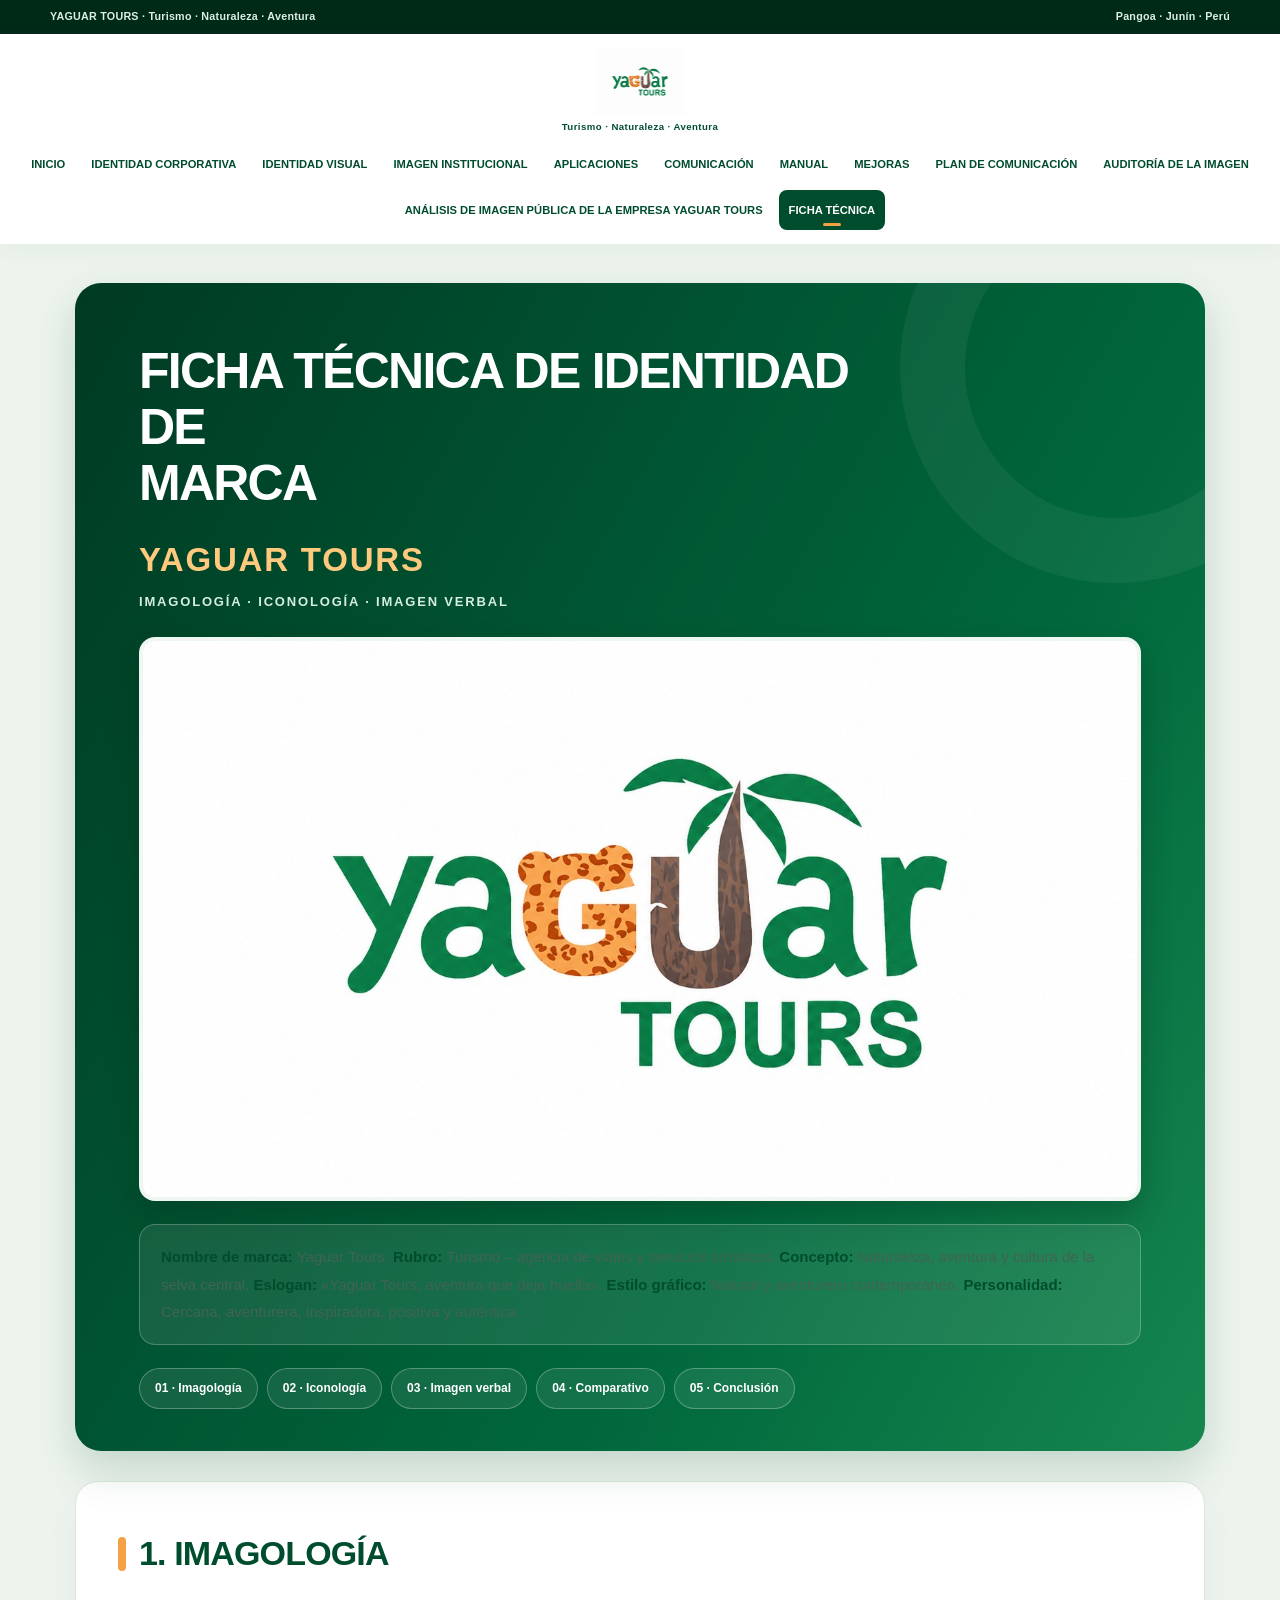
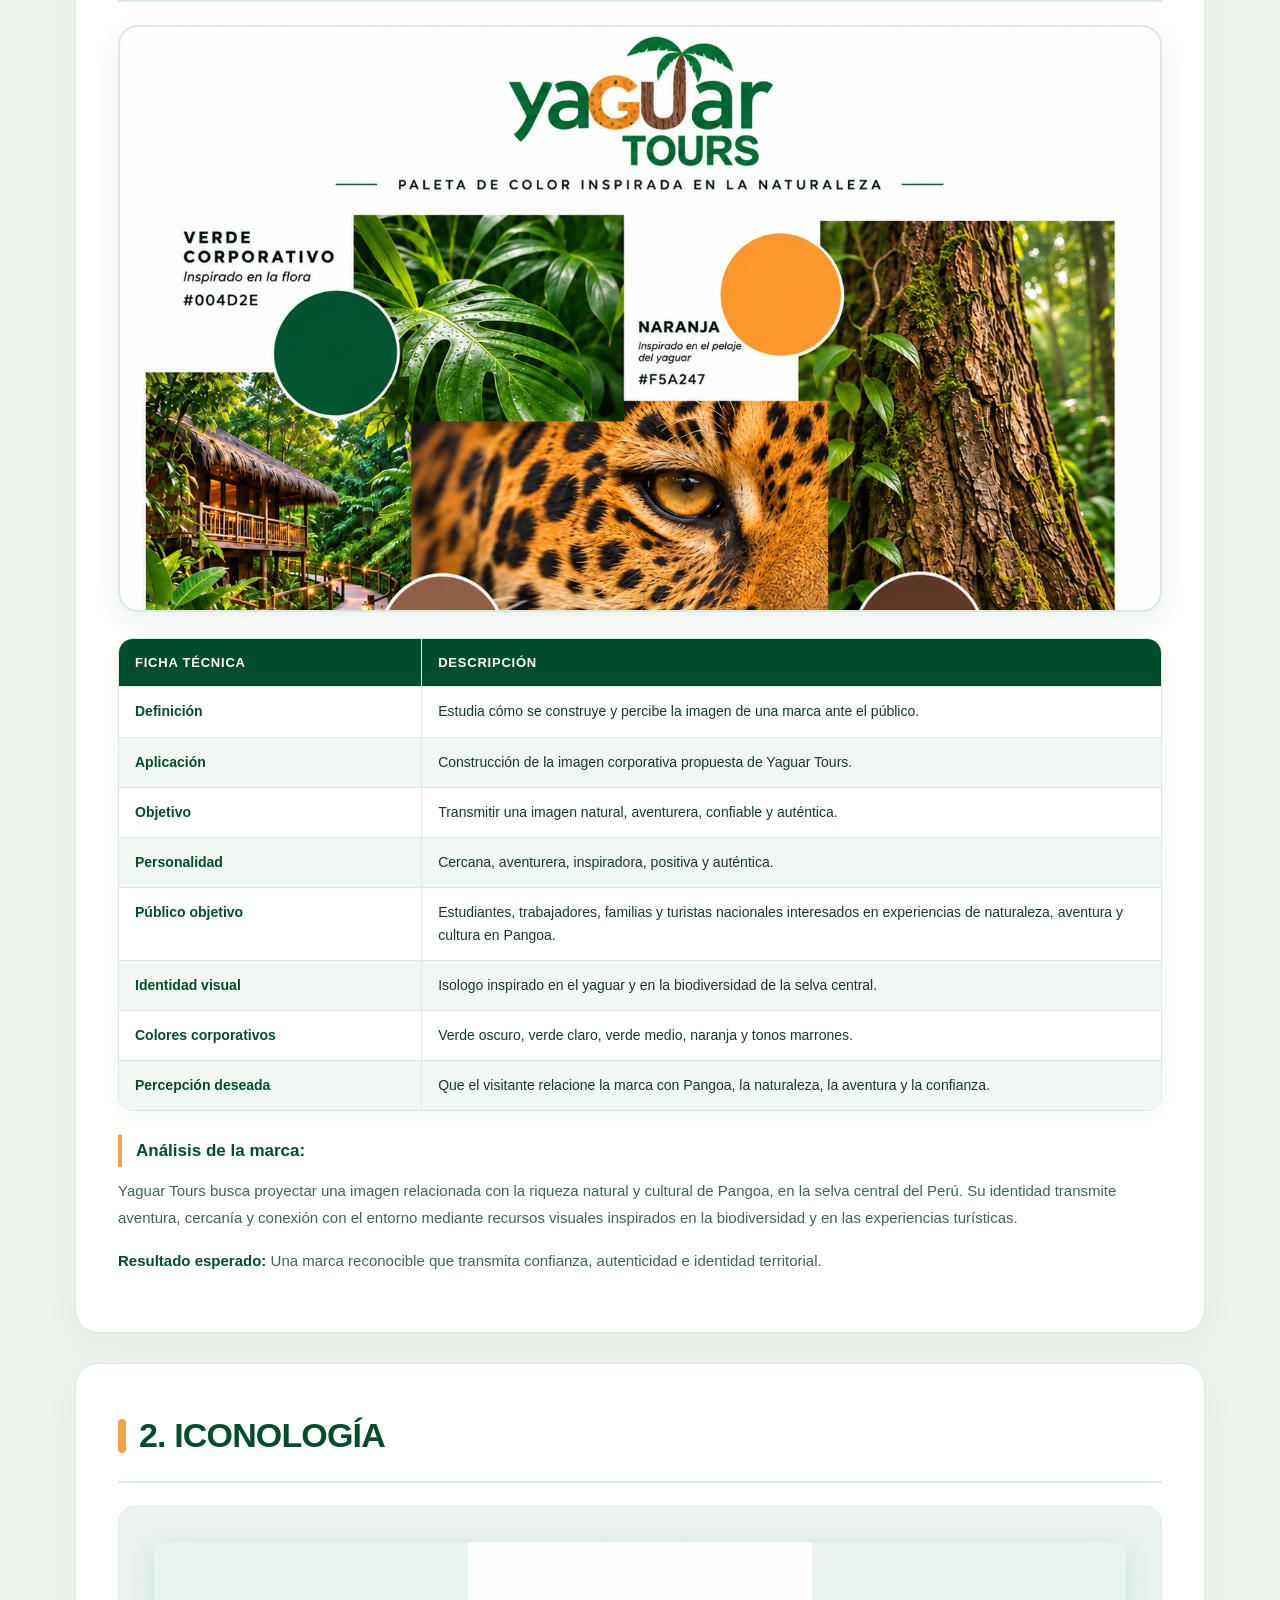
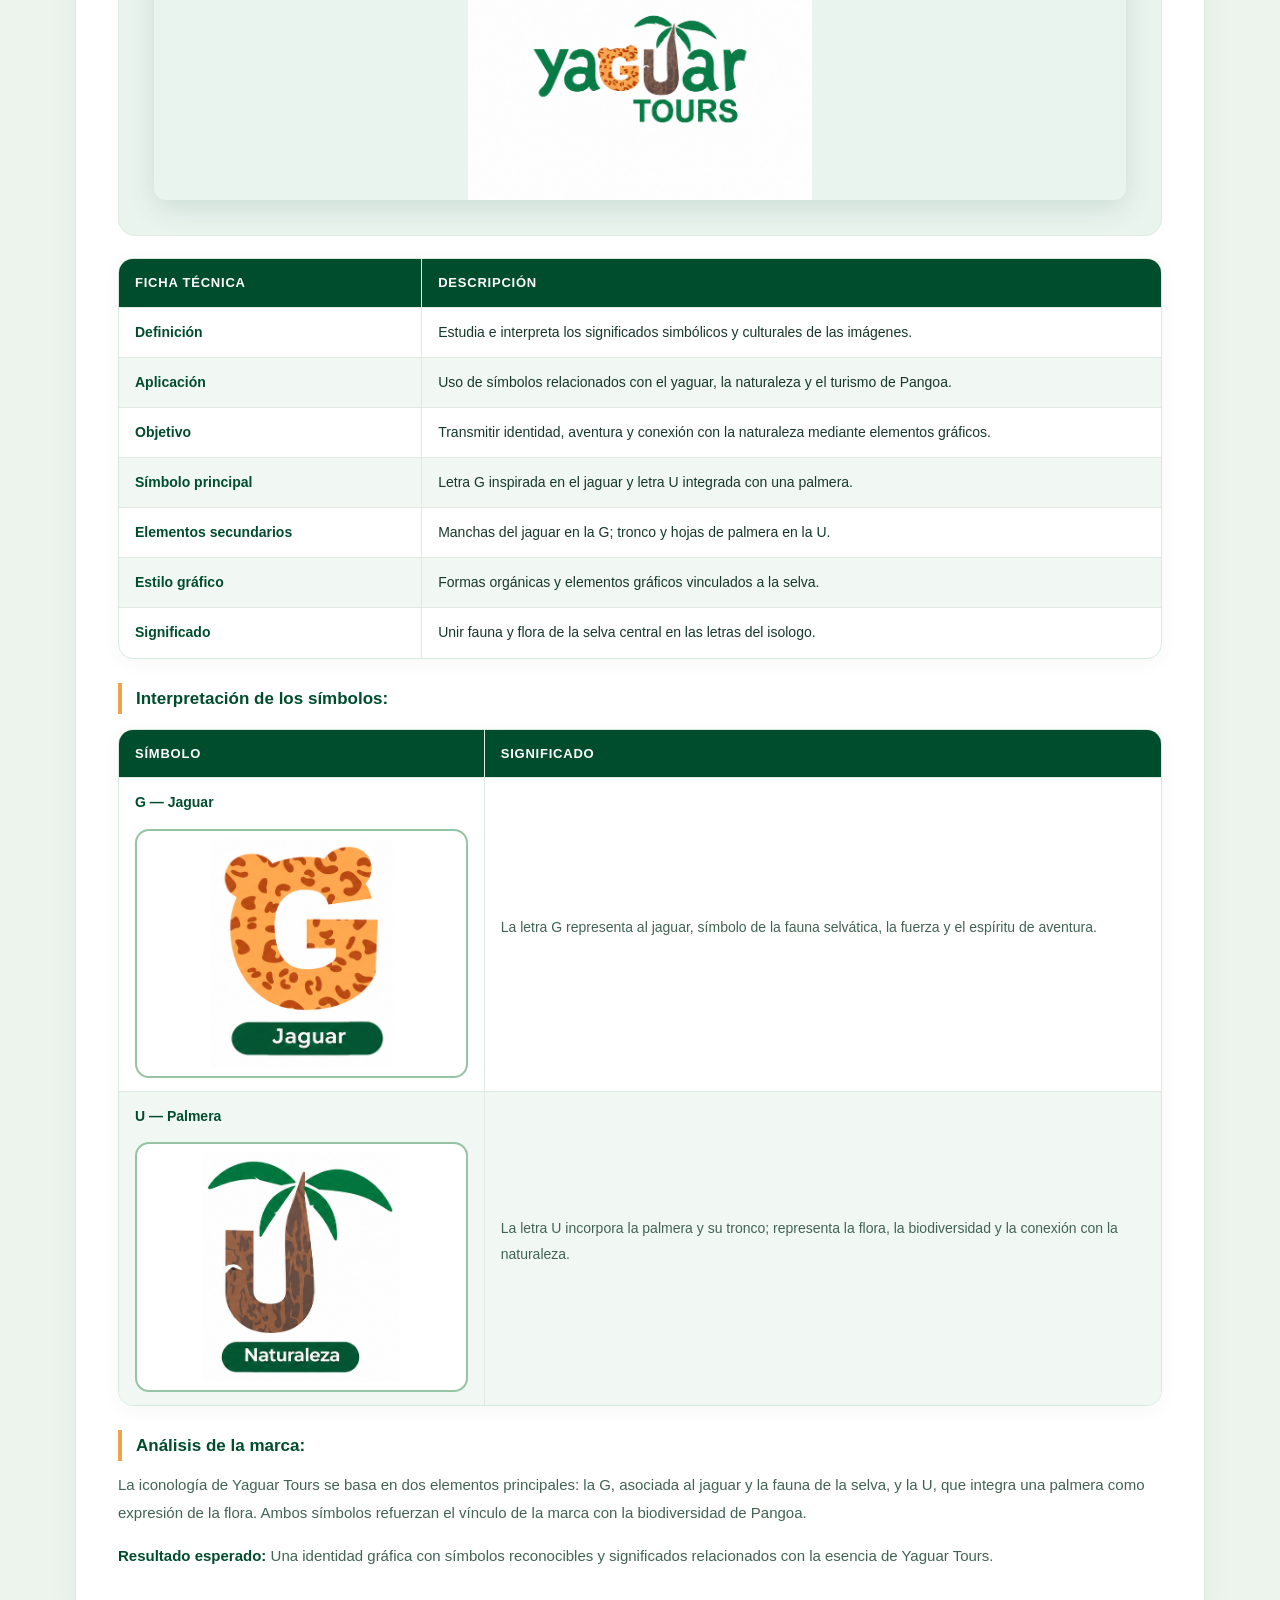
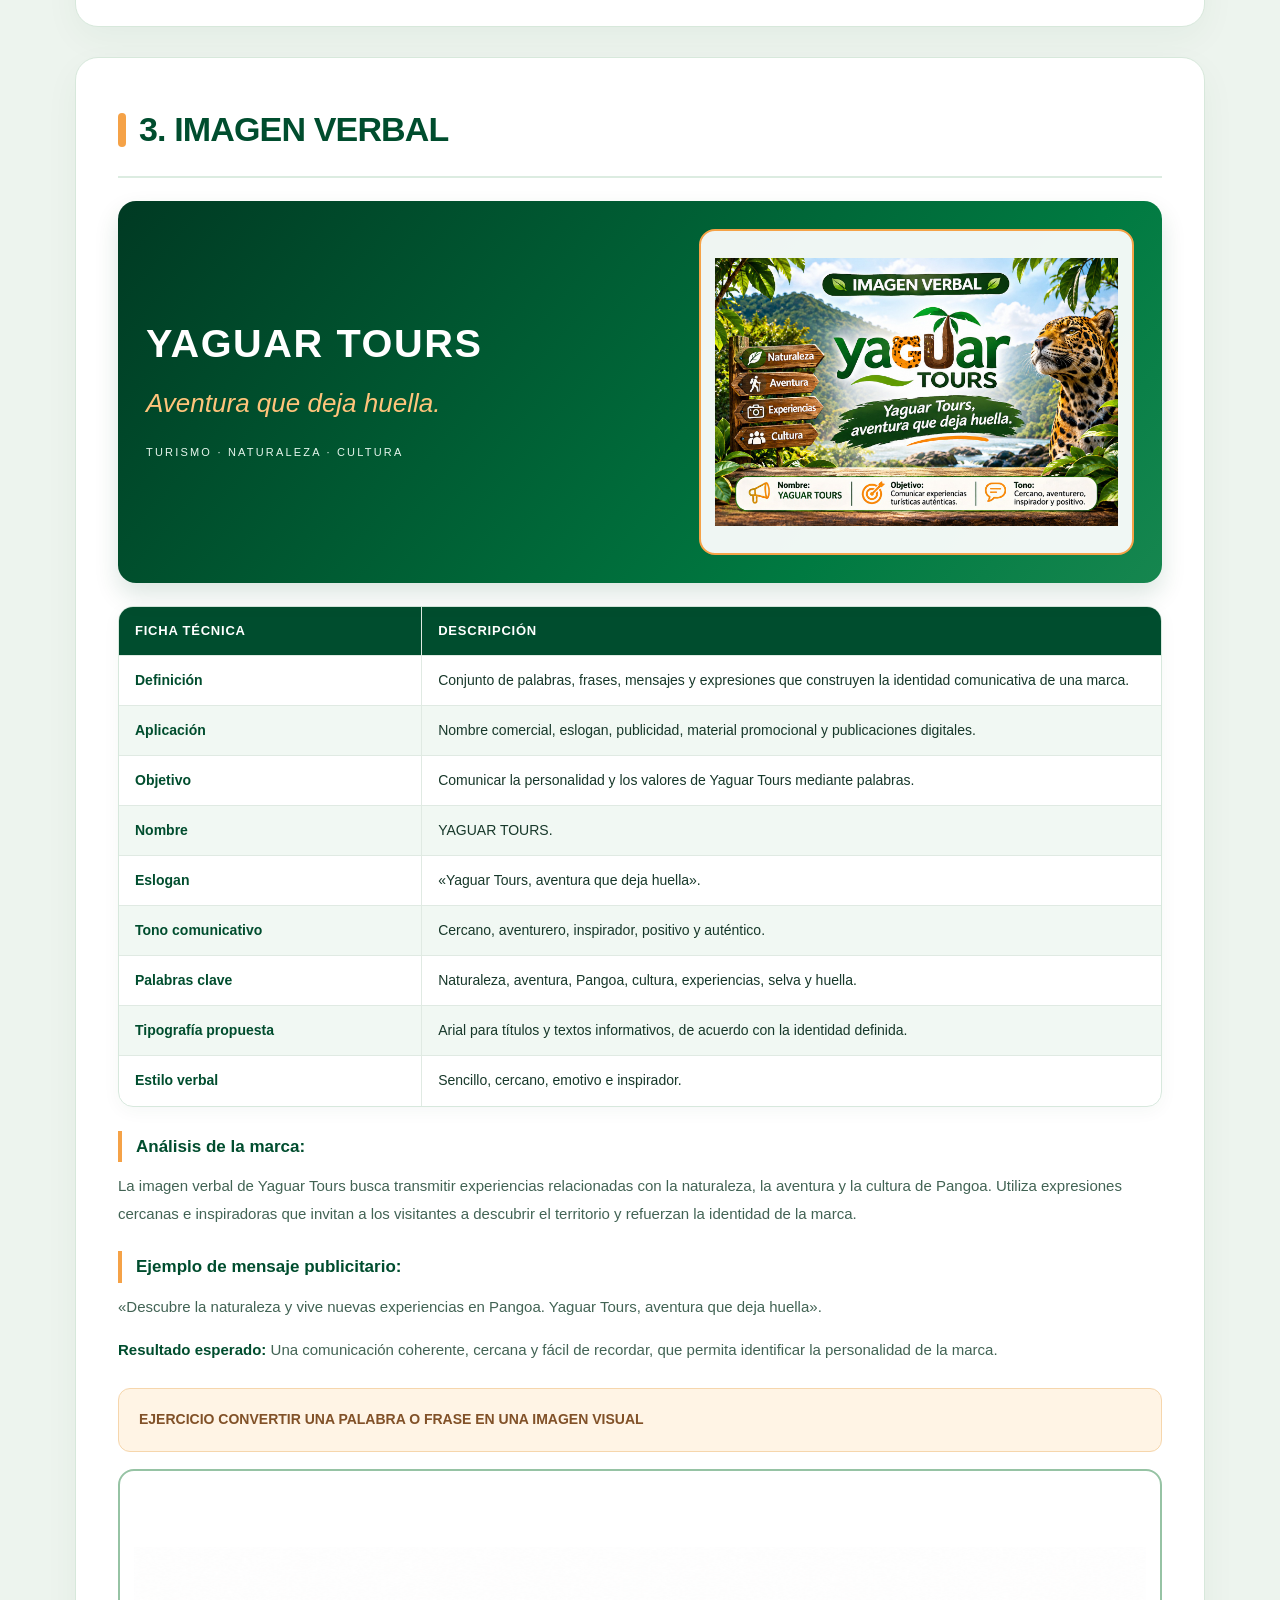
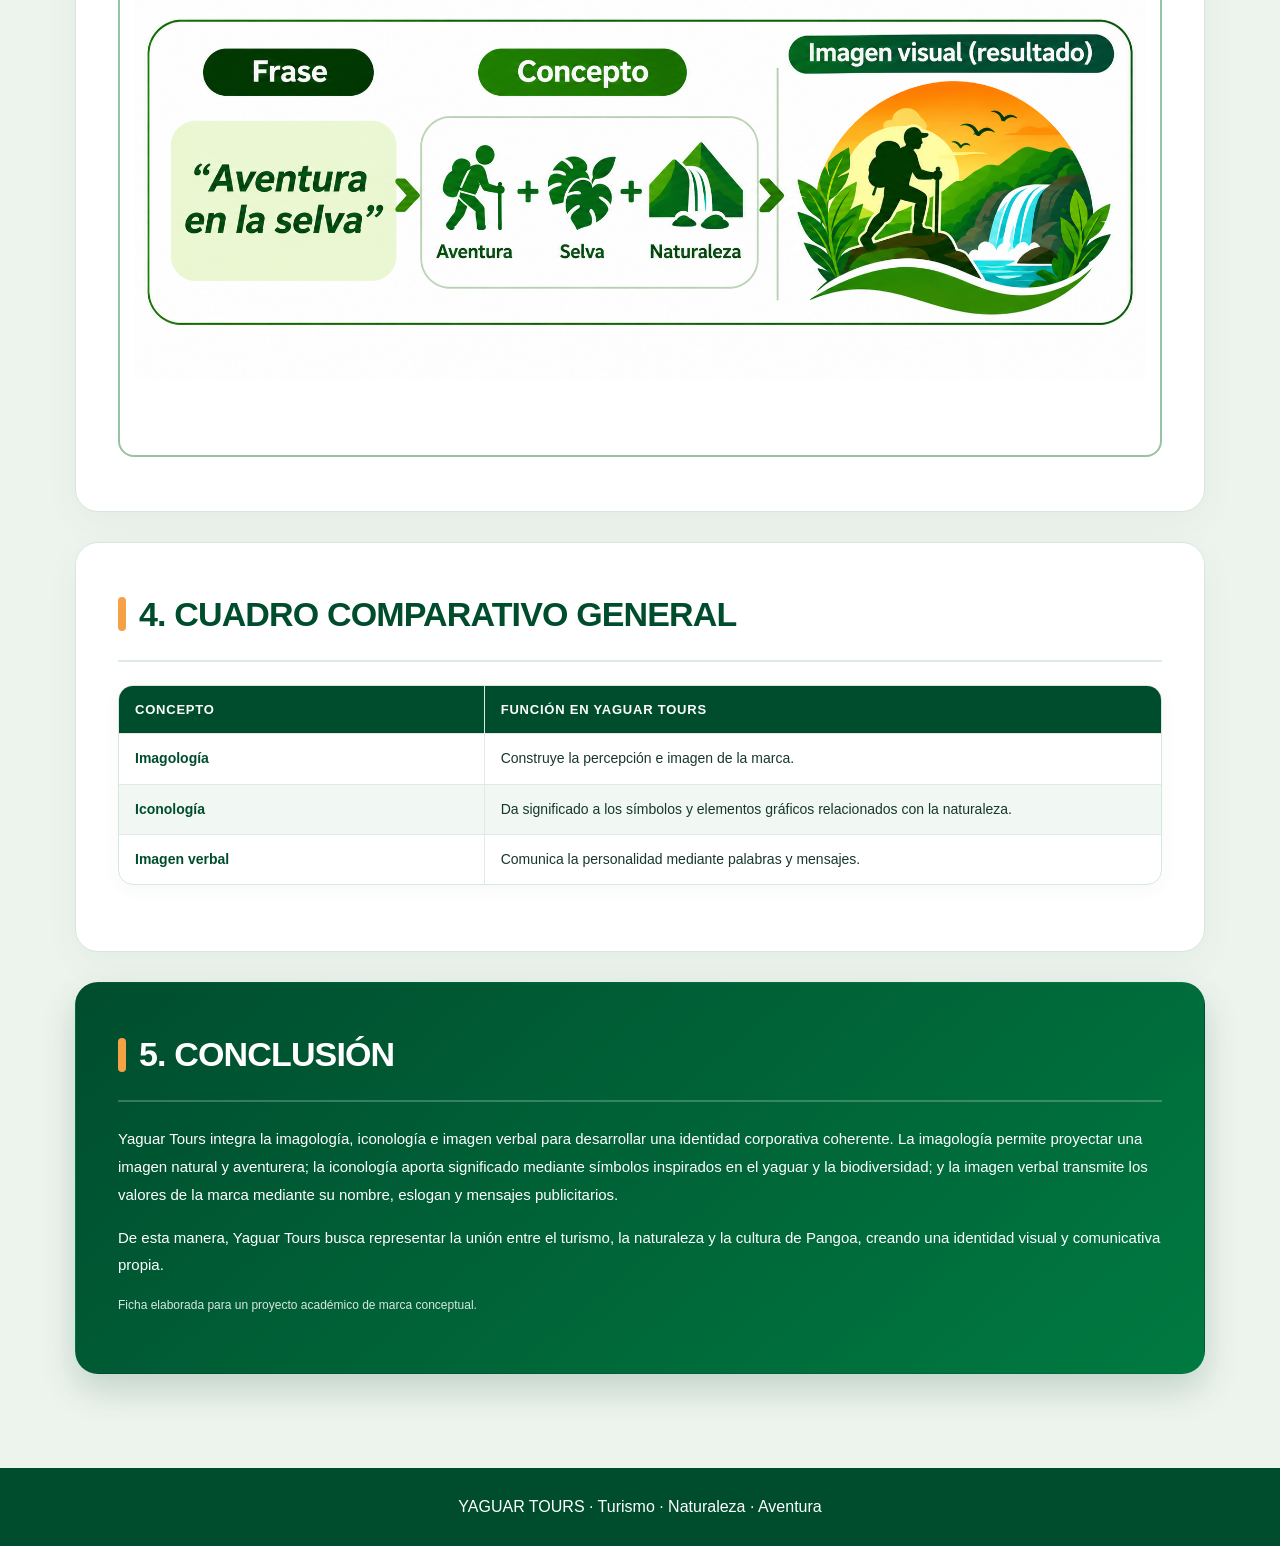
<file: ficha-tecnica.html>
<!DOCTYPE html>
<html lang="es">
<head>
<meta charset="utf-8"/>
<meta content="width=device-width, initial-scale=1.0" name="viewport"/>
<meta content="Ficha técnica del proyecto de identidad y comunicación de Yaguar Tours." name="description"/>
<title>
   Ficha Técnica | YAGUAR TOURS
  </title>
<link href="css/yaguar.css" rel="stylesheet"/>
<style>
   /* Maquetación de la ficha técnica basada en la organización del documento de referencia */
.ft-paper {
    font-family: Arial,sans-serif;
    color: #1b1b1b;
    background: #fff;
    max-width: 950px;
    margin: 0 auto;
    padding: 28px 26px 62px;
    line-height: 1.55;
}

.ft-paper * {
    box-sizing: border-box;
}

.ft-paper h1,.ft-paper h2,.ft-paper h3 {
    color: #151515;
}

.ft-paper h1 {
    text-align: center;
    font-size: clamp(27px,4vw,39px);
    line-height: 1.18;
    margin: 0 0 27px;
    font-weight: 800;
}

.ft-paper h2 {
    font-size: clamp(23px,3vw,30px);
    font-weight: 800;
    margin: 38px 0 15px;
}

.ft-paper h3 {
    font-size: 18px;
    margin: 18px 0 8px;
}

.ft-paper p {
    margin: 10px 0 15px;
}

.ft-brand-title {
    font-size: clamp(26px,4vw,36px);
    font-weight: 800;
    margin: 0 0 3px;
}

.ft-subtitle {
    font-size: 16px;
    color: #666;
    margin: 0 0 12px;
}

.ft-photo {
    width: 100%;
    display: block;
    object-fit: cover;
}

.ft-cover {
    height: 360px;
    object-position: center;
    background: #eaf4ee;
}

.ft-visual {
    width: 100%;
    background: #f1f5ef;
    display: flex;
    align-items: center;
    justify-content: center;
    overflow: hidden;
}

.ft-visual--symbol {
    height: 350px;
    padding: 35px;
    background: #f8f6ef;
}

.ft-visual--symbol img {
    max-height: 100%;
    max-width: 100%;
    object-fit: contain;
    mix-blend-mode: multiply;
}

.ft-visual--verbal {
    min-height: 245px;
    background: linear-gradient(135deg,#004d2e,#007a41);
    padding: 30px;
    color: white;
    text-align: center;
    display: flex;
    flex-direction: column;
    justify-content: center;
}

.ft-visual--verbal b {
    font-size: clamp(23px,4vw,36px);
    letter-spacing: .05em;
}

.ft-visual--verbal span {
    color: #ffe4b0;
    font-size: 20px;
    margin-top: 12px;
}

.ft-visual--verbal small {
    margin-top: 16px;
    color: #e6f6ed;
}

.ft-mood {
    display: grid;
    grid-template-columns: repeat(4,minmax(0,1fr));
    gap: 10px;
    margin: 0 0 12px;
}

.ft-mood-item {
    height: 180px;
    position: relative;
    overflow: hidden;
    background: #eaf4ee;
}

.ft-mood-item img {
    width: 100%;
    height: 100%;
    object-fit: cover;
}

.ft-mood-item span {
    position: absolute;
    bottom: 0;
    left: 0;
    right: 0;
    padding: 12px 8px;
    background: linear-gradient(transparent,#0009);
    color: #fff;
    font-size: 12px;
    font-weight: bold;
}

.ft-mood-item--green {
    background: linear-gradient(140deg,#004d2e,#16864f);
}

.ft-mood-item--orange {
    background: linear-gradient(140deg,#715043,#f5a247);
}

.ft-table {
    width: 100%;
    border-collapse: collapse;
    margin: 0 0 16px;
    table-layout: fixed;
}

.ft-table th,.ft-table td {
    border: 1px solid #333;
    padding: 9px 10px;
    text-align: left;
    vertical-align: top;
    font-size: 15px;
    overflow-wrap: anywhere;
}

.ft-table thead th {
    background: #f8f8f8;
    text-align: center;
    font-weight: 700;
}

.ft-table td:first-child {
    width: 29%;
}

.ft-table--symbols td:first-child {
    width: 35%;
}

.ft-paper .ft-callout {
    font-weight: 700;
    margin: 16px 0 5px;
}

.ft-paper .ft-exercise {
    color: #ae1414;
    text-decoration: underline;
    font-weight: 800;
    margin: 27px 0;
}

.ft-paper section {
    scroll-margin-top: 40px;
}

.ft-paper .ft-note {
    color: #666;
    font-size: 12px;
}

.ft-paper .ft-source {
    color: #666;
    font-size: 13px;
    margin: 2px 0 16px;
}

.ft-palette {
    display: flex;
    gap: 10px;
    margin: 8px 0 15px;
}

.ft-palette div {
    height: 12px;
    flex: 1;
}

@media (max-width:650px) {
    .ft-paper {
        padding: 25px 14px 55px;
    }

    .ft-cover {
        height: 220px;
    }

    .ft-mood {
        grid-template-columns: repeat(2,minmax(0,1fr));
    }

    .ft-mood-item {
        height: 135px;
    }

    .ft-table th,.ft-table td {
        font-size: 13px;
        padding: 8px 6px;
    }

    .ft-visual--symbol {
        height: 260px;
    }

}

/* Diseño editorial Yaguar Tours: identidad corporativa */
:root {
    --ft-forest: #004d2e;
    --ft-leaf: #007a41;
    --ft-fresh: #16864f;
    --ft-cream: #eaf4ee;
    --ft-orange: #f5a247;
    --ft-earth: #715043;
    --ft-ink: #17382a;
}

html {
    scroll-behavior: smooth;
}

body {
    margin: 0;
    background: #edf4ee;
}

.ft-paper {
    max-width: 1130px;
    margin: 38px auto 64px;
    padding: 0 0 30px;
    border-radius: 28px;
    background: transparent;
    color: var(--ft-ink);
    line-height: 1.75;
    font-family: Arial,sans-serif;
    overflow: visible;
}

.ft-paper h1,.ft-paper h2,.ft-paper h3 {
    color: var(--ft-forest);
}

.ft-intro {
    position: relative;
    overflow: hidden;
    background: linear-gradient(120deg,#003a23 0%,#00673c 65%,#16864f 100%);
    border-radius: 26px;
    padding: 45px clamp(24px,5vw,64px) 42px;
    box-shadow: 0 18px 44px #004d2e2e;
    color: #fff;
}

.ft-intro:before {
    content: "";
    position: absolute;
    width: 300px;
    height: 300px;
    right: -125px;
    top: -130px;
    border: 65px solid #ffffff0d;
    border-radius: 50%;
    pointer-events: none;
}

.ft-intro h1 {
    font-size: clamp(29px,4.3vw,50px);
    letter-spacing: -.035em;
    line-height: 1.12;
    text-align: left;
    max-width: 740px;
    color: white;
    margin: 15px 0 20px;
}

.ft-intro .ft-brand-title {
    color: #ffca7e;
    letter-spacing: .055em;
    font-size: clamp(23px,3.2vw,33px);
    margin-bottom: 2px;
}

.ft-intro .ft-subtitle {
    color: #d5eee0;
    letter-spacing: .14em;
    font-weight: 700;
    font-size: clamp(10px,1.5vw,13px);
    margin-bottom: 24px;
}

.ft-intro .ft-cover {
    height: 390px;
    border-radius: 18px;
    border: 4px solid #ffffff3d;
    box-shadow: 0 15px 30px #002b194a;
}

.ft-intro>p {
    background: #ffffff16;
    border: 1px solid #ffffff3a;
    color: #f3fff7;
    border-radius: 16px;
    padding: 18px 21px;
    margin: 23px 0 0;
    line-height: 1.9;
}

.ft-intro>p strong {
    color: #ffc77b;
}

.ft-nav {
    display: flex;
    flex-wrap: wrap;
    gap: 9px;
    margin: 23px 0 0;
}

.ft-nav a {
    border-radius: 100px;
    background: #ffffff14;
    border: 1px solid #ffffff46;
    color: white !important;
    text-decoration: none;
    font-weight: 700;
    font-size: 12px;
    padding: 9px 15px;
    transition: background .2s,transform .2s;
}

.ft-nav a:hover,.ft-nav a:focus-visible {
    background: var(--ft-orange);
    color: #213c27 !important;
    transform: translateY(-2px);
}

.ft-paper section {
    margin-top: 30px;
    padding: clamp(22px,4vw,42px);
    background: #fff;
    border-radius: 23px;
    border: 1px solid #d7e8db;
    box-shadow: 0 12px 35px #004d2e0c;
    scroll-margin-top: 100px;
}

.ft-paper section h2 {
    margin: 0 0 23px;
    padding-bottom: 16px;
    border-bottom: 2px solid #dcece1;
    font-size: clamp(23px,3vw,34px);
    letter-spacing: -.025em;
    display: flex;
    align-items: center;
    gap: 13px;
}

.ft-paper section h2:before {
    content: "";
    width: 8px;
    height: 34px;
    background: var(--ft-orange);
    border-radius: 15px;
    flex: none;
}

.ft-paper h3 {
    font-size: 18px;
}

.ft-paper p {
    font-size: 15px;
    line-height: 1.85;
    color: #426354;
}

.ft-paper p strong {
    color: var(--ft-forest);
}

.ft-photo {
    border-radius: 16px;
}

.ft-mood {
    gap: 14px;
    margin: 0 0 24px;
}

.ft-mood-item {
    height: 188px;
    border-radius: 16px;
    box-shadow: 0 7px 18px #003a2318;
}

.ft-mood-item span {
    font-size: 12px;
    letter-spacing: .08em;
    padding: 18px 12px;
    background: linear-gradient(transparent,#002d1bc9);
}

.ft-visual--symbol {
    border-radius: 17px;
    height: 330px;
    background: radial-gradient(circle,#fff 30%,#eaf4ee 100%);
    margin-bottom: 22px;
    border: 1px solid #e0ebe2;
}

.ft-visual--symbol img {
    mix-blend-mode: normal;
    border-radius: 12px;
    box-shadow: 0 8px 28px #004d2e21;
}

.ft-visual--verbal {
    border-radius: 18px;
    min-height: 260px;
    position: relative;
    overflow: hidden;
    background: linear-gradient(130deg,#003a23,#007a41 73%,#16864f);
    margin-bottom: 23px;
    box-shadow: 0 12px 25px #004d2e24;
}

.ft-visual--verbal:after {
    content: "✦";
    position: absolute;
    right: 8%;
    top: 11%;
    font-size: 90px;
    color: #ffffff13;
}

.ft-visual--verbal b {
    color: #fff;
    font-size: clamp(28px,4.5vw,48px);
    letter-spacing: .04em;
}

.ft-visual--verbal span {
    color: #ffc47b;
    font-size: clamp(18px,2.6vw,26px);
    font-style: italic;
}

.ft-visual--verbal small {
    letter-spacing: .2em;
    font-size: 11px;
}

.ft-table {
    border: 1px solid #d7e8dd;
    border-collapse: separate;
    border-spacing: 0;
    overflow: hidden;
    border-radius: 15px;
    box-shadow: 0 4px 18px #004d2e0b;
    margin: 15px 0 24px;
}

.ft-table th,.ft-table td {
    border: 0;
    border-bottom: 1px solid #e0eae3;
    padding: 13px 16px;
    text-align: left;
    font-size: 14px;
    line-height: 1.65;
}

.ft-table th+th,.ft-table td+td {
    border-left: 1px solid #e0eae3;
}

.ft-table thead th {
    background: var(--ft-forest);
    color: #fff;
    text-align: left;
    font-size: 13px;
    text-transform: uppercase;
    letter-spacing: .06em;
}

.ft-table tbody tr:nth-child(even) {
    background: #f1f8f3;
}

.ft-table tbody tr:hover {
    background: #e5f3e9;
}

.ft-table tbody td:first-child {
    color: var(--ft-forest);
    font-weight: 700;
}

.ft-table tbody tr:last-child td {
    border-bottom: 0;
}

.ft-paper .ft-callout {
    color: var(--ft-forest);
    font-weight: 800;
    font-size: 17px;
    margin: 24px 0 6px;
    padding-left: 14px;
    border-left: 4px solid var(--ft-orange);
}

.ft-paper .ft-exercise {
    margin: 25px 0 0;
    padding: 18px 20px;
    border-radius: 12px;
    background: #fff4e5;
    border: 1px solid #f6d6ac;
    color: #815128;
    text-decoration: none;
    font-size: 14px;
}

.ft-paper #conclusion {
    background: linear-gradient(140deg,#004d2e,#007a41);
    border-color: transparent;
    box-shadow: 0 16px 35px #004d2e30;
}

.ft-paper #conclusion h2,.ft-paper #conclusion p,.ft-paper #conclusion p strong {
    color: white;
}

.ft-paper #conclusion h2 {
    border-bottom-color: #ffffff38;
}

.ft-paper #conclusion .ft-note {
    color: #d6e9de;
}

@media (max-width:760px) {
    .ft-paper {
        margin: 15px 12px 35px;
    }

    .ft-intro {
        padding: 25px 20px;
    }

    .ft-intro .ft-cover {
        height: 230px;
    }

    .ft-paper section {
        margin-top: 15px;
        padding: 22px 16px;
    }

    .ft-mood {
        grid-template-columns: repeat(2,minmax(0,1fr));
    }

    .ft-mood-item {
        height: 145px;
    }

    .ft-table th,.ft-table td {
        padding: 10px 9px;
        font-size: 12px;
    }

    .ft-nav a {
        font-size: 11px;
        padding: 8px 10px;
    }

}

@media print {
    body {
        background: white;
    }

    .ft-intro,.ft-paper section {
        box-shadow: none;
        break-inside: avoid;
    }

    .ft-nav {
        display: none;
    }

    .ft-paper {
        max-width: 100%;
        margin: 0;
    }

    .ft-paper section {
        margin-top: 16px;
    }

}

/* Imagen única de imagología: sustituye al conjunto de cuatro tarjetas */
.ft-imagologia-image {
    position: relative;
    width: 100%;
    height: clamp(280px,42vw,470px);
    margin: 0 0 26px;
    border: 2px solid #d9e9dd;
    border-radius: 20px;
    overflow: hidden;
    background: linear-gradient(145deg,#eaf4ee,#dcebe0);
    box-shadow: 0 9px 28px #004d2e15;
}

.ft-imagologia-image img {
    display: block;
    width: 100%;
    height: 100%;
    object-fit: cover;
    object-position: center;
}

.ft-image-placeholder {
    display: none;
    position: absolute;
    inset: 0;
    align-items: center;
    justify-content: center;
    flex-direction: column;
    text-align: center;
    gap: 8px;
    padding: 24px;
    color: #004d2e;
}

.ft-image-placeholder span {
    font-weight: 800;
    font-size: clamp(19px,3vw,28px);
}

.ft-image-placeholder small {
    color: #526c5b;
    font-size: 14px;
}

.ft-image-unavailable .ft-image-placeholder {
    display: flex;
}

@media (max-width:650px) {
    .ft-imagologia-image {
        height: 260px;
        border-radius: 15px;
    }

}

/* Ajuste responsivo: las fotografías respetan sus marcos sin deformarse. */
.ft-imagologia-image {
    height: auto;
    aspect-ratio: 16/9;
    display: grid;
    place-items: center;
}

.ft-imagologia-image > img {
    width: 100%;
    height: 100%;
    max-width: 100%;
    max-height: 100%;
    object-fit: contain;
    object-position: center;
    grid-area: 1/1;
}

.ft-intro .ft-cover {
    width: 100%;
    height: auto;
    aspect-ratio: 16/9;
    object-fit: cover;
    object-position: center;
    display: block;
    border-radius: 16px;
}

.ft-visual--symbol img {
    width: 100%;
    height: 100%;
    object-fit: contain;
    object-position: center;
}

@media (max-width:650px) {
    .ft-imagologia-image {
        height: auto;
        aspect-ratio: 4/3;
    }

    .ft-intro .ft-cover {
        height: auto;
        aspect-ratio: 4/3;
    }

}

/* Visor accesible de imágenes de la ficha técnica */
.ft-paper img.ft-zoomable {
    cursor: zoom-in;
    transition: filter .2s ease,transform .2s ease;
}

.ft-paper img.ft-zoomable:hover {
    filter: brightness(.94);
}

.ft-paper img.ft-zoomable:focus-visible {
    outline: 4px solid #f5a247;
    outline-offset: 4px;
}

.ft-lightbox[hidden] {
    display: none !important;
}

.ft-lightbox {
    position: fixed;
    inset: 0;
    z-index: 99999;
    background: rgba(0,25,15,.94);
    display: flex;
    flex-direction: column;
    align-items: center;
    justify-content: center;
    padding: 64px 18px 30px;
    gap: 15px;
}

.ft-lightbox img {
    display: block;
    max-width: min(95vw,1450px);
    max-height: calc(100dvh - 145px);
    width: auto;
    height: auto;
    object-fit: contain;
    border-radius: 9px;
    box-shadow: 0 16px 55px #0008;
}

.ft-lightbox figcaption {
    color: #fff;
    font-size: 14px;
    text-align: center;
    max-width: 85vw;
}

.ft-lightbox-close {
    position: absolute;
    right: clamp(14px,3vw,40px);
    top: 14px;
    border: 1px solid #ffffff77;
    border-radius: 999px;
    background: #004d2e;
    color: #fff;
    cursor: pointer;
    font: 700 16px Arial,sans-serif;
    padding: 12px 18px;
}

.ft-lightbox-close:hover,.ft-lightbox-close:focus-visible {
    background: #007a41;
    outline: 2px solid #f5a247;
}

@media (prefers-reduced-motion:reduce) {
    .ft-paper img.ft-zoomable {
        transition: none;
    }

}

/* Espacios de imagen: Imagen verbal, ejercicio y dos símbolos */
.ft-visual--verbal {
    display: grid;
    grid-template-columns: minmax(0,1fr) minmax(230px,.82fr);
    align-items: stretch;
    gap: 22px;
    padding: 28px;
    min-height: 280px;
    text-align: left;
}

.ft-visual--verbal:after {
    pointer-events: none;
}

.ft-verbal-text {
    display: flex;
    flex-direction: column;
    align-items: flex-start;
    justify-content: center;
    min-width: 0;
    position: relative;
    z-index: 1;
}

.ft-verbal-text b {
    font-size: clamp(24px,3.1vw,42px);
    line-height: 1.12;
}

.ft-verbal-text span {
    margin-top: 15px;
}

.ft-verbal-text small {
    margin-top: 17px;
}

.ft-slot {
    margin: 0;
    min-width: 0;
    position: relative;
    display: grid;
    place-items: center;
    overflow: hidden;
    isolation: isolate;
    border-radius: 16px;
    border: 2px dashed #96c3a4;
    background: linear-gradient(145deg,#f7fbf8,#eaf4ee);
    aspect-ratio: 16/9;
}

.ft-slot-content {
    text-align: center;
    display: flex;
    flex-direction: column;
    align-items: center;
    gap: 7px;
    padding: 20px;
    color: #004d2e;
}

.ft-slot-icon {
    font-size: 35px;
    line-height: 1;
    color: #16864f;
}

.ft-slot-content strong {
    font-size: 16px;
    line-height: 1.3;
    color: #004d2e;
}

.ft-slot-content small {
    font-size: 12px;
    line-height: 1.4;
    color: #537361;
}

.ft-slot img {
    height: 100%;
    width: 100%;
    object-fit: contain;
    display: block;
}

.ft-slot:has(img) {
    border-style: solid;
    background: white;
}

.ft-visual--verbal .ft-slot {
    width: 100%;
    align-self: center;
    aspect-ratio: 4/3;
    background: #ffffffef;
    border-color: #f5a247;
}

.ft-slot--exercise {
    margin: 17px 0 12px;
    min-height: 260px;
}

.ft-symbol-description {
    margin: 0 0 13px !important;
    font-size: 14px !important;
}

.ft-slot--symbol {
    width: min(100%,410px);
    min-height: 150px;
    aspect-ratio: 16/9;
    border-radius: 13px;
}

.ft-slot--symbol .ft-slot-icon {
    font-size: 28px;
}

.ft-slot--symbol .ft-slot-content strong {
    font-size: 14px;
}

@media (max-width:700px) {
    .ft-visual--verbal {
        grid-template-columns: 1fr;
        text-align: center;
        padding: 20px;
    }

    .ft-verbal-text {
        align-items: center;
        text-align: center;
    }

    .ft-visual--verbal .ft-slot {
        aspect-ratio: 16/9;
    }

    .ft-slot--exercise {
        min-height: 190px;
    }

}

/* Imágenes incorporadas desde código: sin botones de carga */
.ft-slot {
    position: relative;
    min-height: 220px;
    display: grid;
    place-items: center;
    padding: 14px;
}

.ft-slot .ft-slot-content {
    grid-area: 1/1;
    z-index: 1;
    pointer-events: none;
}

.ft-slot .ft-slot-image {
    grid-area: 1/1;
    max-height: 100%;
    height: 100%;
    width: 100%;
    object-fit: contain;
    display: none;
    border-radius: 10px;
}

.ft-slot.ft-has-image .ft-slot-image {
    display: block;
}

.ft-slot.ft-has-image .ft-slot-content {
    display: none;
}

.ft-visual--verbal .ft-slot {
    min-height: 235px;
}

.ft-slot--symbol {
    min-height: 190px;
}

.ft-slot--exercise {
    min-height: 270px;
}

@media (max-width:650px) {
    .ft-slot--exercise {
        min-height: 210px;
    }

    .ft-slot--symbol {
        min-height: 190px;
    }

}
  </style>
<style>
/* Las imágenes se cargan exclusivamente desde la carpeta img/. */
.ft-intro .ft-cover {background:#eaf4ee;min-height:210px;}
.ft-visual--symbol {background:#eaf4ee;}
.ft-slot.ft-has-image .ft-slot-image {object-fit:contain;}
</style><style>

/* Corrección: las imágenes de los cuadros se ven sin depender de JavaScript. */
.ft-slot:has(> img.ft-slot-image) > img.ft-slot-image {display:block;position:relative;z-index:2;}
.ft-slot:has(> img.ft-slot-image) > .ft-slot-content {display:none;}
.ft-slot .ft-slot-image {min-height:0;max-width:100%;object-fit:contain;}
.ft-visual--symbol img {display:block;max-width:100%;max-height:100%;object-fit:contain;}

</style>
<style>
/* Iconología: símbolos gráficos en la columna SÍMBOLO. */
#iconologia .ft-table--symbols td:first-child{width:35%;vertical-align:top;}
#iconologia .ft-table--symbols .ft-slot--symbol{width:100%;max-width:100%;min-height:0;aspect-ratio:4/3;margin:14px 0 0;padding:8px;border-radius:14px;}
#iconologia .ft-table--symbols .ft-slot--symbol img{width:100%;height:100%;object-fit:contain;}
#iconologia .ft-table--symbols td:nth-child(2){vertical-align:middle;}
@media(max-width:600px){#iconologia .ft-table--symbols .ft-slot--symbol{aspect-ratio:1/1;padding:4px;}}
</style>
</head>
<body>
<div class="topbar">
<div class="container">
<span>
     YAGUAR TOURS · Turismo · Naturaleza · Aventura
    </span>
<span>
     Pangoa · Junín · Perú
    </span>
</div>
</div>
<header class="navbar">
<div class="container nav-inner">
<a class="brand" href="index.html">
<img alt="Isologo Yaguar Tours" onerror="this.onerror=null;this.src='img/logo.jpg'" src="img/logo-yaguar.png"/>
<span>
<strong>
       YAGUAR TOURS
      </strong>
<small>
       Turismo · Naturaleza · Aventura
      </small>
</span>
</a>
<nav aria-label="Navegación principal" class="nav-links">
<a href="index.html">
      INICIO
     </a>
<a href="identidad-corporativa.html">
      IDENTIDAD CORPORATIVA
     </a>
<a href="identidad-visual.html">
      IDENTIDAD VISUAL
     </a>
<a href="imagen-institucional.html">
      IMAGEN INSTITUCIONAL
     </a>
<a href="aplicaciones.html">
      APLICACIONES
     </a>
<a href="comunicacion.html">
      COMUNICACIÓN
     </a>
<a href="manual-identidad.html">
      MANUAL
     </a>
<a href="propuestas-mejora.html">
      MEJORAS
     </a>
<a href="plan-comunicacion.html">
      PLAN DE COMUNICACIÓN
     </a>
<a href="auditoria-imagen.html">
      AUDITORÍA DE LA IMAGEN
     </a>
<a href="analisis-imagen-publica.html">
      ANÁLISIS DE IMAGEN PÚBLICA DE LA EMPRESA YAGUAR TOURS
     </a>
<a aria-current="page" class="active" href="ficha-tecnica.html">
      FICHA TÉCNICA
     </a>
</nav>
</div>
</header>
<main class="ft-paper" id="ficha-tecnica">
<div class="ft-intro">
<h1>
     FICHA TÉCNICA DE IDENTIDAD DE
     <br/>
     MARCA
    </h1>
<div class="ft-brand-title">
     YAGUAR TOURS
    </div>
<div class="ft-subtitle">
     IMAGOLOGÍA · ICONOLOGÍA · IMAGEN VERBAL
    </div>
<!-- Portada: colocar archivo en img/portada-yaguar.jpg --><img alt="Paisaje natural de la selva central asociado al turismo en Pangoa" aria-label="Ampliar imagen: Paisaje natural de la selva central asociado al turismo en Pangoa" class="ft-photo ft-cover ft-zoomable" loading="lazy" onerror="this.style.visibility='hidden'" onload="this.style.visibility='visible'" role="button" src="img/portada-yaguar.jpg" tabindex="0" title="Haz clic para ampliar la imagen"/>
<p>
<strong>
      Nombre de marca:
     </strong>
     Yaguar Tours.
     <strong>
      Rubro:
     </strong>
     Turismo – agencia de viajes y servicios turísticos.
     <strong>
      Concepto:
     </strong>
     Naturaleza, aventura y cultura de la selva central.
     <strong>
      Eslogan:
     </strong>
     «Yaguar Tours, aventura que deja huella».
     <strong>
      Estilo gráfico:
     </strong>
     Natural y aventurero contemporáneo.
     <strong>
      Personalidad:
     </strong>
     Cercana, aventurera, inspiradora, positiva y auténtica.
    </p>
<nav aria-label="Secciones de ficha técnica" class="ft-nav">
<a href="#imagologia">
      01 · Imagología
     </a>
<a href="#iconologia">
      02 · Iconología
     </a>
<a href="#imagen-verbal">
      03 · Imagen verbal
     </a>
<a href="#cuadro-comparativo">
      04 · Comparativo
     </a>
<a href="#conclusion">
      05 · Conclusión
     </a>
</nav>
</div>
<section id="imagologia">
<h2>
     1. IMAGOLOGÍA
    </h2>
<figure aria-label="Imagen principal de imagología de Yaguar Tours" class="ft-imagologia-image">
<!-- Imagología: colocar archivo en img/imagologia-yaguar.png --><img alt="Paleta de colores corporativos y naturaleza de Yaguar Tours" aria-label="Ampliar imagen: Paleta de colores corporativos y naturaleza de Yaguar Tours" class="ft-zoomable" loading="lazy" onerror="this.parentElement.classList.add('ft-image-unavailable')" onload="this.parentElement.classList.remove('ft-image-unavailable')" role="button" src="img/imagologia-yaguar.png" tabindex="0" title="Haz clic para ampliar la imagen"/>
<div aria-hidden="true" class="ft-image-placeholder">
<span>
       Imagen de imagología
      </span>
<small>
       Coloca aquí la fotografía o composición visual de Yaguar Tours
      </small>
</div>
</figure>
<table class="ft-table">
<thead>
<tr>
<th style="width:29%">
        Ficha técnica
       </th>
<th>
        Descripción
       </th>
</tr>
</thead>
<tbody>
<tr>
<td>
        Definición
       </td>
<td>
        Estudia cómo se construye y percibe la imagen de una marca ante el público.
       </td>
</tr>
<tr>
<td>
        Aplicación
       </td>
<td>
        Construcción de la imagen corporativa propuesta de Yaguar Tours.
       </td>
</tr>
<tr>
<td>
        Objetivo
       </td>
<td>
        Transmitir una imagen natural, aventurera, confiable y auténtica.
       </td>
</tr>
<tr>
<td>
        Personalidad
       </td>
<td>
        Cercana, aventurera, inspiradora, positiva y auténtica.
       </td>
</tr>
<tr>
<td>
        Público objetivo
       </td>
<td>
        Estudiantes, trabajadores, familias y turistas nacionales interesados en experiencias de naturaleza, aventura y cultura en Pangoa.
       </td>
</tr>
<tr>
<td>
        Identidad visual
       </td>
<td>
        Isologo inspirado en el yaguar y en la biodiversidad de la selva central.
       </td>
</tr>
<tr>
<td>
        Colores corporativos
       </td>
<td>
        Verde oscuro, verde claro, verde medio, naranja y tonos marrones.
       </td>
</tr>
<tr>
<td>
        Percepción deseada
       </td>
<td>
        Que el visitante relacione la marca con Pangoa, la naturaleza, la aventura y la confianza.
       </td>
</tr>
</tbody>
</table>
<p class="ft-callout">
     Análisis de la marca:
    </p>
<p>
     Yaguar Tours busca proyectar una imagen relacionada con la riqueza natural y cultural de Pangoa, en la selva central del Perú. Su identidad transmite aventura, cercanía y conexión con el entorno mediante recursos visuales inspirados en la biodiversidad y en las experiencias turísticas.
    </p>
<p>
<strong>
      Resultado esperado:
     </strong>
     Una marca reconocible que transmita confianza, autenticidad e identidad territorial.
    </p>
</section>
<section id="iconologia">
<h2>
     2. ICONOLOGÍA
    </h2>
<div class="ft-visual ft-visual--symbol">
<!-- Iconología: colocar archivo en img/iconologia-yaguar.png --><img alt="Isologo de Yaguar Tours con las letras G de jaguar y U de palmera" aria-label="Ampliar imagen: Isologo de Yaguar Tours para el análisis iconológico" class="ft-zoomable" loading="lazy" onerror="this.style.visibility='hidden'" onload="this.style.visibility='visible'" role="button" src="img/iconologia-yaguar.png" tabindex="0" title="Haz clic para ampliar la imagen"/>
</div>
<table class="ft-table">
<thead>
<tr>
<th style="width:29%">
        Ficha técnica
       </th>
<th>
        Descripción
       </th>
</tr>
</thead>
<tbody>
<tr>
<td>
        Definición
       </td>
<td>
        Estudia e interpreta los significados simbólicos y culturales de las imágenes.
       </td>
</tr>
<tr>
<td>
        Aplicación
       </td>
<td>
        Uso de símbolos relacionados con el yaguar, la naturaleza y el turismo de Pangoa.
       </td>
</tr>
<tr>
<td>
        Objetivo
       </td>
<td>
        Transmitir identidad, aventura y conexión con la naturaleza mediante elementos gráficos.
       </td>
</tr>
<tr>
<td>
        Símbolo principal
       </td>
<td>
        Letra G inspirada en el jaguar y letra U integrada con una palmera.
       </td>
</tr>
<tr>
<td>
        Elementos secundarios
       </td>
<td>
        Manchas del jaguar en la G; tronco y hojas de palmera en la U.
       </td>
</tr>
<tr>
<td>
        Estilo gráfico
       </td>
<td>
        Formas orgánicas y elementos gráficos vinculados a la selva.
       </td>
</tr>
<tr>
<td>
        Significado
       </td>
<td>
        Unir fauna y flora de la selva central en las letras del isologo.
       </td>
</tr>
</tbody>
</table>
<p class="ft-callout">
     Interpretación de los símbolos:
    </p>
<table class="ft-table ft-table--symbols">
<thead>
<tr>
<th style="width:35%">
        Símbolo
       </th>
<th>
        Significado
       </th>
</tr>
</thead>
<tbody>
<tr>
<td>
        G — Jaguar
       <figure aria-label="Espacio para imagen: Símbolo G: jaguar" class="ft-slot ft-slot--symbol" data-image-slot="simbolo-g.png">
<div class="ft-slot-content">
<span aria-hidden="true" class="ft-slot-icon">
           ▧
          </span>
<strong>
           Símbolo G de jaguar
          </strong>
<small>Copia la imagen con el nombre indicado en la carpeta img/</small>
</div>
<!-- Símbolo G: colocar archivo en img/simbolo-g.png --><img alt="Símbolo G de jaguar" aria-label="Ampliar imagen: Símbolo G de jaguar" class="ft-zoomable ft-slot-image" decoding="async" loading="lazy" role="button" src="img/g.png" tabindex="0" title="Haz clic para ampliar la imagen"/>
</figure></td>
<td>
<p class="ft-symbol-description">
         La letra G representa al jaguar, símbolo de la fauna selvática, la fuerza y el espíritu de aventura.
        </p>

</td>
</tr>
<tr>
<td>
        U — Palmera
       <figure aria-label="Espacio para imagen: Símbolo U: palmera" class="ft-slot ft-slot--symbol" data-image-slot="simbolo-u.png">
<div class="ft-slot-content">
<span aria-hidden="true" class="ft-slot-icon">
           ▧
          </span>
<strong>
           Símbolo U de palmera
          </strong>
<small>Copia la imagen con el nombre indicado en la carpeta img/</small>
</div>
<!-- Símbolo U: colocar archivo en img/simbolo-u.png --><img alt="Símbolo U de palmera" aria-label="Ampliar imagen: Símbolo U de palmera" class="ft-zoomable ft-slot-image" decoding="async" loading="lazy" role="button" src="img/palma.png" tabindex="0" title="Haz clic para ampliar la imagen"/>
</figure></td>
<td>
<p class="ft-symbol-description">
         La letra U incorpora la palmera y su tronco; representa la flora, la biodiversidad y la conexión con la naturaleza.
        </p>

</td>
</tr>
</tbody>
</table>
<p class="ft-callout">
     Análisis de la marca:
    </p>
<p>
     La iconología de Yaguar Tours se basa en dos elementos principales: la G, asociada al jaguar y la fauna de la selva, y la U, que integra una palmera como expresión de la flora. Ambos símbolos refuerzan el vínculo de la marca con la biodiversidad de Pangoa.
    </p>
<p>
<strong>
      Resultado esperado:
     </strong>
     Una identidad gráfica con símbolos reconocibles y significados relacionados con la esencia de Yaguar Tours.
    </p>
</section>
<section id="imagen-verbal">
<h2>
     3. IMAGEN VERBAL
    </h2>
<div class="ft-visual ft-visual--verbal">
<div class="ft-verbal-text">
<b>
       YAGUAR TOURS
      </b>
<span>
       Aventura que deja huella.
      </span>
<small>
       TURISMO · NATURALEZA · CULTURA
      </small>
</div>
<figure aria-label="Espacio para imagen de imagen verbal" class="ft-slot ft-slot--verbal" data-image-slot="imagen-verbal.jpg">
<div class="ft-slot-content">
<span aria-hidden="true" class="ft-slot-icon">
        ▧
       </span>
<strong>
        Imagen verbal de Yaguar Tours
       </strong>
<small>Copia la imagen con el nombre indicado en la carpeta img/</small>
</div>
<!-- Imagen verbal: colocar archivo en img/imagen-verbal.jpg --><img alt="Infografía de imagen verbal de Yaguar Tours" aria-label="Ampliar imagen: Infografía de imagen verbal de Yaguar Tours" class="ft-zoomable ft-slot-image" decoding="async" loading="lazy" role="button" src="img/imagen-verbal.jpg" tabindex="0" title="Haz clic para ampliar la imagen"/>
</figure>
</div>
<table class="ft-table">
<thead>
<tr>
<th style="width:29%">
        Ficha técnica
       </th>
<th>
        Descripción
       </th>
</tr>
</thead>
<tbody>
<tr>
<td>
        Definición
       </td>
<td>
        Conjunto de palabras, frases, mensajes y expresiones que construyen la identidad comunicativa de una marca.
       </td>
</tr>
<tr>
<td>
        Aplicación
       </td>
<td>
        Nombre comercial, eslogan, publicidad, material promocional y publicaciones digitales.
       </td>
</tr>
<tr>
<td>
        Objetivo
       </td>
<td>
        Comunicar la personalidad y los valores de Yaguar Tours mediante palabras.
       </td>
</tr>
<tr>
<td>
        Nombre
       </td>
<td>
        YAGUAR TOURS.
       </td>
</tr>
<tr>
<td>
        Eslogan
       </td>
<td>
        «Yaguar Tours, aventura que deja huella».
       </td>
</tr>
<tr>
<td>
        Tono comunicativo
       </td>
<td>
        Cercano, aventurero, inspirador, positivo y auténtico.
       </td>
</tr>
<tr>
<td>
        Palabras clave
       </td>
<td>
        Naturaleza, aventura, Pangoa, cultura, experiencias, selva y huella.
       </td>
</tr>
<tr>
<td>
        Tipografía propuesta
       </td>
<td>
        Arial para títulos y textos informativos, de acuerdo con la identidad definida.
       </td>
</tr>
<tr>
<td>
        Estilo verbal
       </td>
<td>
        Sencillo, cercano, emotivo e inspirador.
       </td>
</tr>
</tbody>
</table>
<p class="ft-callout">
     Análisis de la marca:
    </p>
<p>
     La imagen verbal de Yaguar Tours busca transmitir experiencias relacionadas con la naturaleza, la aventura y la cultura de Pangoa. Utiliza expresiones cercanas e inspiradoras que invitan a los visitantes a descubrir el territorio y refuerzan la identidad de la marca.
    </p>
<p class="ft-callout">
     Ejemplo de mensaje publicitario:
    </p>
<p>
     «Descubre la naturaleza y vive nuevas experiencias en Pangoa. Yaguar Tours, aventura que deja huella».
    </p>
<p>
<strong>
      Resultado esperado:
     </strong>
     Una comunicación coherente, cercana y fácil de recordar, que permita identificar la personalidad de la marca.
    </p>
<p class="ft-exercise">
     EJERCICIO CONVERTIR UNA PALABRA O FRASE EN UNA IMAGEN VISUAL
    </p>
<figure aria-label="Espacio para imagen del ejercicio de imagen verbal" class="ft-slot ft-slot--exercise" data-image-slot="ejercicio-imagen-verbal.jpg">
<div class="ft-slot-content">
<span aria-hidden="true" class="ft-slot-icon">
       ▧
      </span>
<strong>
       Representación visual de la frase
      </strong>
<small>Copia la imagen con el nombre indicado en la carpeta img/</small>
</div>
<!-- Ejercicio de imagen verbal: colocar archivo en img/ejercicio-imagen-verbal.jpg --><img alt="Representación visual de la frase" aria-label="Ampliar imagen: Representación visual de la frase" class="ft-zoomable ft-slot-image" decoding="async" loading="lazy" role="button" src="img/Frase, concepto e imagen de aventura tropical.png" tabindex="0" title="Haz clic para ampliar la imagen"/>
</figure>
</section>
<section id="cuadro-comparativo">
<h2>
     4. CUADRO COMPARATIVO GENERAL
    </h2>
<table class="ft-table ft-table--symbols">
<thead>
<tr>
<th style="width:35%">
        Concepto
       </th>
<th>
        Función en Yaguar Tours
       </th>
</tr>
</thead>
<tbody>
<tr>
<td>
        Imagología
       </td>
<td>
        Construye la percepción e imagen de la marca.
       </td>
</tr>
<tr>
<td>
        Iconología
       </td>
<td>
        Da significado a los símbolos y elementos gráficos relacionados con la naturaleza.
       </td>
</tr>
<tr>
<td>
        Imagen verbal
       </td>
<td>
        Comunica la personalidad mediante palabras y mensajes.
       </td>
</tr>
</tbody>
</table>
</section>
<section id="conclusion">
<h2>
     5. CONCLUSIÓN
    </h2>
<p>
     Yaguar Tours integra la imagología, iconología e imagen verbal para desarrollar una identidad corporativa coherente. La imagología permite proyectar una imagen natural y aventurera; la iconología aporta significado mediante símbolos inspirados en el yaguar y la biodiversidad; y la imagen verbal transmite los valores de la marca mediante su nombre, eslogan y mensajes publicitarios.
    </p>
<p>
     De esta manera, Yaguar Tours busca representar la unión entre el turismo, la naturaleza y la cultura de Pangoa, creando una identidad visual y comunicativa propia.
    </p>
<p class="ft-note">
     Ficha elaborada para un proyecto académico de marca conceptual.
    </p>
</section>
</main>
<footer style="padding:26px;text-align:center;background:#004d2e;color:white">
   YAGUAR TOURS · Turismo · Naturaleza · Aventura
  </footer>
<figure aria-label="Visualización ampliada de imagen" aria-modal="true" class="ft-lightbox" hidden="" id="ft-lightbox" role="dialog">
<button aria-label="Cerrar imagen ampliada" class="ft-lightbox-close" type="button">
    ✕ Cerrar
   </button>
<img alt="Imagen ampliada"/>
<figcaption>
</figcaption>
</figure>
<script>
   // Vista ampliada de imágenes y estado de los cuadros editables.
(() => {
    const modal = document.getElementById('ft-lightbox');
    const expandedImage = modal.querySelector('img');
    const caption = modal.querySelector('figcaption');
    const closeButton = modal.querySelector('.ft-lightbox-close');
    let lastFocusedImage = null;

    function openImage(image) {
        if (!image.complete || image.naturalWidth === 0) return;

        lastFocusedImage = image;
        expandedImage.src = image.currentSrc || image.src;
        expandedImage.alt = image.alt || 'Imagen de Yaguar Tours';
        caption.textContent = image.alt || '';
        modal.hidden = false;
        document.body.style.overflow = 'hidden';
        closeButton.focus();
    }

    function closeImage() {
        if (modal.hidden) return;

        modal.hidden = true;
        expandedImage.removeAttribute('src');
        document.body.style.overflow = '';
        if (lastFocusedImage) {
            lastFocusedImage.focus();
            lastFocusedImage = null;
        }
    }

    // Cada cuadro muestra un marcador hasta que exista su imagen en img/.
    document.querySelectorAll('.ft-slot[data-image-slot]').forEach((slot) => {
        const image = slot.querySelector('img.ft-slot-image');
        if (!image) return;

        const updateSlot = () => {
            slot.classList.toggle('ft-has-image', image.complete && image.naturalWidth > 0);
        };
        image.addEventListener('load', updateSlot);
        image.addEventListener('error', updateSlot);
        if (image.complete) updateSlot();
    });

    document.querySelectorAll('.ft-paper img.ft-zoomable').forEach((image) => {
        image.addEventListener('click', () => openImage(image));
        image.addEventListener('keydown', (event) => {
            if (event.key === 'Enter' || event.key === ' ') {
                event.preventDefault();
                openImage(image);
            }
        });
    });

    closeButton.addEventListener('click', closeImage);
    modal.addEventListener('click', (event) => {
        if (event.target === modal) closeImage();
    });
    document.addEventListener('keydown', (event) => {
        if (event.key === 'Escape' && !modal.hidden) closeImage();
        if (event.key === 'Tab' && !modal.hidden) {
            event.preventDefault();
            closeButton.focus();
        }
    });
})();
  </script>
</body>
</html>
</file>
<file: css/yaguar.css>
/* =========================================================
   YAGUAR TOURS
   CSS GENERAL DEL SITIO
   Identidad Corporativa · Identidad Visual · Imagen Institucional
   ========================================================= */


/* =========================================================
   01. VARIABLES
   ========================================================= */

:root{

    /* COLORES PRINCIPALES */
    --verde:#004D2E;
    --verde-corp:#004D2E;
    --verde-oscuro:#003820;
    --verde-profundo:#002A18;
    --verde-claro:#007A41;
    --verde-medio:#16864F;
    --verde-suave:#EAF4EE;

    /* ACENTO */
    --naranja:#F5A247;
    --naranja-jaguar:#F5A247;

    /* COLORES SECUNDARIOS */
    --marron-claro:#715043;
    --marron-oscuro:#473229;

    /* NEUTROS */
    --blanco:#FFFFFF;
    --negro:#1C1C1C;
    --gris:#666666;
    --gris-oscuro:#404040;
    --gris-claro:#F5F7F6;
    --gris-borde:#DFE6E2;

    /* TIPOGRAFÍA */
    --fuente-principal:Arial,Helvetica,sans-serif;

    /* SOMBRAS */
    --sombra-suave:
        0 8px 25px rgba(0,77,46,.08);

    --sombra-media:
        0 15px 40px rgba(0,77,46,.12);

    --sombra-fuerte:
        0 22px 55px rgba(0,77,46,.18);

    /* BORDES */
    --radio:20px;
}


/* =========================================================
   02. RESET
   ========================================================= */

*{
    margin:0;
    padding:0;
    box-sizing:border-box;
}

html{
    scroll-behavior:smooth;
}

body{
    min-height:100vh;

    font-family:var(--fuente-principal);

    color:var(--negro);

    background:var(--blanco);

    line-height:1.6;
}

img{
    display:block;

    max-width:100%;
}

a{
    color:inherit;

    text-decoration:none;
}

ul{
    list-style:none;
}

button,
input,
textarea,
select{
    font:inherit;
}

::selection{
    color:var(--blanco);

    background:var(--verde);
}


/* =========================================================
   03. CONTENEDOR
   ========================================================= */

.container{
    width:min(1180px,calc(100% - 50px));

    margin-inline:auto;
}


/* =========================================================
   04. TOPBAR
   ========================================================= */

.topbar{
    width:100%;

    color:#DCEEE3;

    background:var(--verde-profundo);

    font-size:.67rem;

    font-weight:700;

    letter-spacing:.25px;
}

.topbar .container{
    min-height:34px;

    display:flex;

    align-items:center;

    justify-content:space-between;

    gap:20px;
}


/* =========================================================
   05. HEADER / NAVBAR
   ========================================================= */

.navbar{
    width:100%;

    position:sticky;

    top:0;

    z-index:1000;

    background:
        rgba(255,255,255,.97);

    border-bottom:
        1px solid rgba(0,77,46,.08);

    box-shadow:
        0 5px 20px rgba(0,77,46,.05);

    backdrop-filter:blur(12px);
}

.nav-inner{
    min-height:88px;

    display:flex;

    align-items:center;

    justify-content:space-between;

    gap:30px;
}


/* =========================================================
   06. MARCA
   ========================================================= */

.brand{
    min-width:max-content;

    display:flex;

    flex-direction:column;

    align-items:center;

    justify-content:center;

    gap:3px;
}

.brand img{
    width:90px;

    height:auto;

    object-fit:contain;
}

.brand span{
    display:block;
}

.brand strong{
    display:none;
}

.brand small{
    display:block;

    color:var(--verde);

    font-size:.60rem;

    font-weight:700;

    text-align:center;

    letter-spacing:.45px;

    white-space:nowrap;
}


/* =========================================================
   07. NAVEGACIÓN
   ========================================================= */

.nav-links{
    display:flex;

    align-items:center;

    justify-content:flex-end;

    gap:3px;
}

.nav-links a{
    position:relative;

    padding:11px 9px;

    color:var(--verde);

    font-size:.61rem;

    font-weight:800;

    letter-spacing:.15px;

    white-space:nowrap;

    border-radius:8px;

    transition:
        color .25s ease,
        background .25s ease;
}

.nav-links a:hover{
    color:var(--verde-claro);

    background:var(--verde-suave);
}

.nav-links a.active{
    color:var(--blanco);

    background:var(--verde);
}

.nav-links a.active::after{
    content:"";

    width:18px;
    height:3px;

    position:absolute;

    left:50%;
    bottom:4px;

    transform:translateX(-50%);

    background:var(--naranja);

    border-radius:20px;
}


/* =========================================================
   08. ELEMENTOS GENERALES
   ========================================================= */

.section{
    padding:95px 0;
}

.section.alt{
    background:var(--gris-claro);
}

.kicker{
    display:inline-block;

    color:var(--naranja);

    font-size:.65rem;

    font-weight:900;

    letter-spacing:1.4px;

    text-transform:uppercase;
}

.section-head{
    max-width:760px;

    margin-bottom:45px;
}

.section-head.center{
    margin-right:auto;

    margin-left:auto;

    text-align:center;
}

.section-head h2{
    margin:8px 0 13px;

    color:var(--verde);

    font-size:
        clamp(2rem,4vw,3.5rem);

    line-height:1;

    letter-spacing:-1.5px;
}

.section-head p{
    color:var(--gris);

    font-size:.9rem;

    line-height:1.7;
}


/* =========================================================
   HERO · VIDEO GOOGLE DRIVE
========================================================= */

.inicio-hero{
    position:relative;

    width:100%;
    min-height:720px;
    height:calc(100vh - 110px);

    overflow:hidden;
    isolation:isolate;

    background:#002a18;
}


/* =========================================================
   CONTENEDOR DEL VIDEO
========================================================= */

.inicio-hero-media{
    position:absolute;
    inset:0;

    width:100%;
    height:100%;

    overflow:hidden;

    z-index:-3;

    background:#002a18;
}


/* =========================================================
   IFRAME GOOGLE DRIVE
========================================================= */

.inicio-hero-media iframe{
    position:absolute;

    top:50%;
    left:50%;

    /*
       Se amplía para esconder los bordes del
       reproductor de Google Drive.
    */
    width:120vw;
    height:67.5vw;

    min-width:213.33vh;
    min-height:120vh;

    border:0;

    transform:translate(-50%, -50%);

    pointer-events:none;

    /* evita selección accidental */
    user-select:none;
}


/* =========================================================
   CAPA OSCURA
========================================================= */

.inicio-hero-overlay{
    position:absolute;
    inset:0;

    z-index:-2;

    pointer-events:none;

    background:
        linear-gradient(
            90deg,
            rgba(0,27,15,.94) 0%,
            rgba(0,45,26,.82) 35%,
            rgba(0,40,23,.55) 65%,
            rgba(0,25,14,.65) 100%
        );
}


/* SOMBRA SUPERIOR E INFERIOR */

.inicio-hero-overlay::after{
    content:"";

    position:absolute;
    inset:0;

    background:
        linear-gradient(
            180deg,
            rgba(0,0,0,.18) 0%,
            transparent 28%,
            transparent 65%,
            rgba(0,20,11,.88) 100%
        );
}


/* =========================================================
   TEXTURA
========================================================= */

.inicio-hero-textura{
    position:absolute;
    inset:0;

    z-index:-1;

    pointer-events:none;

    opacity:.06;

    background-image:
        radial-gradient(
            rgba(255,255,255,.5) .5px,
            transparent .5px
        );

    background-size:8px 8px;
}


/* =========================================================
   CONTENIDO SOBRE EL VIDEO
========================================================= */

.inicio-hero-contenido{
    position:relative;
    z-index:5;

    min-height:720px;
    height:100%;

    display:flex;
    flex-direction:column;
    justify-content:space-between;

    padding-top:70px;
    padding-bottom:30px;
}


/* =========================================================
   GRID PRINCIPAL
========================================================= */

.inicio-hero-grid{
    flex:1;

    display:grid;
    grid-template-columns:minmax(0, 1.35fr) minmax(300px, .65fr);

    align-items:center;

    gap:clamp(40px, 7vw, 110px);
}


/* =========================================================
   ASEGURAR QUE BOTONES FUNCIONEN
========================================================= */

.inicio-hero-info,
.inicio-hero-experiencia,
.inicio-hero-bottom{
    position:relative;
    z-index:10;
}

.inicio-hero a{
    position:relative;
    z-index:20;
}


/* =========================================================
   TABLET
========================================================= */

@media(max-width:1000px){

    .inicio-hero{
        height:auto;
        min-height:850px;
    }

    .inicio-hero-contenido{
        min-height:850px;
        height:auto;

        padding-top:70px;
        padding-bottom:30px;
    }

    .inicio-hero-grid{
        grid-template-columns:1fr;

        gap:45px;

        padding-bottom:50px;
    }

    .inicio-hero-experiencia{
        max-width:520px;
        justify-self:start;
    }


    /* ampliamos todavía más el video */

    .inicio-hero-media iframe{
        width:180vw;
        height:101.25vw;

        min-width:250vh;
        min-height:140vh;
    }
}


/* =========================================================
   MÓVIL
========================================================= */

@media(max-width:650px){

    .inicio-hero{
        min-height:900px;
    }

    .inicio-hero-contenido{
        min-height:900px;

        padding-top:55px;
        padding-bottom:25px;
    }

    .inicio-hero-media iframe{
        width:260vw;
        height:146.25vw;

        min-width:280vh;
        min-height:155vh;
    }

    .inicio-hero-grid{
        gap:35px;
    }
}


/* =========================================================
   10. FOOTER
   ========================================================= */

footer{
    padding:65px 0 0;

    color:#DCEEE3;

    background:var(--verde-profundo);
}

.footer-grid{
    display:grid;

    grid-template-columns:
        1.3fr 1fr 1fr;

    gap:50px;
}

.footer-grid h3{
    margin-bottom:14px;

    color:var(--blanco);

    font-size:.88rem;
}

.footer-grid p,
.footer-grid li{
    margin-bottom:6px;

    color:#AFCBBA;

    font-size:.68rem;

    line-height:1.55;
}

.footer-bottom{
    margin-top:50px;

    padding:18px 0;

    color:#8EAD9B;

    border-top:
        1px solid rgba(255,255,255,.08);

    font-size:.63rem;
}


/* =========================================================
   11. IDENTIDAD CORPORATIVA
   ========================================================= */

.identidad-hero{
    min-height:440px;
}

.identidad-hero-tags,
.visual-hero-tags,
.institucional-hero-tags{
    margin-top:28px;

    display:flex;

    flex-wrap:wrap;

    gap:8px;
}

.identidad-hero-tags span,
.visual-hero-tags span,
.institucional-hero-tags span{
    padding:7px 13px;

    color:var(--blanco);

    background:
        rgba(255,255,255,.08);

    border:
        1px solid rgba(255,255,255,.16);

    border-radius:999px;

    font-size:.65rem;

    font-weight:800;
}


/* EMPRESA */

.identidad-empresa{
    background:
        linear-gradient(
            180deg,
            #fff,
            #f7faf8
        );
}

.identidad-empresa-grid{
    display:grid;

    grid-template-columns:
        minmax(0,1.15fr)
        minmax(340px,.85fr);

    gap:70px;

    align-items:center;
}

.identidad-empresa-info h2{
    margin:8px 0 18px;

    color:var(--verde);

    font-size:
        clamp(2.8rem,5vw,4.7rem);

    line-height:.95;

    letter-spacing:-2px;
}

.identidad-lead{
    max-width:650px;

    color:var(--gris);

    font-size:1rem;

    line-height:1.75;
}

.empresa-datos{
    margin-top:35px;

    display:grid;

    grid-template-columns:
        repeat(2,minmax(0,1fr));

    gap:12px;
}

.empresa-dato{
    min-height:90px;

    padding:17px;

    display:flex;

    align-items:center;

    gap:14px;

    background:var(--blanco);

    border:
        1px solid var(--gris-borde);

    border-radius:14px;

    transition:.25s ease;
}

.empresa-dato:hover{
    transform:translateY(-3px);

    box-shadow:var(--sombra-suave);
}

.empresa-dato-icon{
    width:38px;
    height:38px;

    flex:0 0 38px;

    display:grid;

    place-items:center;

    color:var(--marron-oscuro);

    background:var(--naranja);

    border-radius:50%;

    font-size:.63rem;

    font-weight:900;
}

.empresa-dato div{
    display:flex;

    flex-direction:column;

    gap:3px;
}

.empresa-dato small{
    color:var(--verde-claro);

    font-size:.56rem;

    font-weight:900;

    letter-spacing:1px;
}

.empresa-dato strong{
    color:var(--verde);

    font-size:.76rem;

    line-height:1.35;
}


/* ISOLOGO CORPORATIVO */

.identidad-empresa-visual{
    position:relative;

    padding:20px 0 35px 20px;
}

.empresa-logo-card{
    min-height:410px;

    position:relative;

    padding:45px;

    display:flex;

    flex-direction:column;

    align-items:center;

    justify-content:center;

    overflow:hidden;

    text-align:center;

    background:var(--blanco);

    border:
        1px solid var(--gris-borde);

    border-radius:28px;

    box-shadow:var(--sombra-media);
}

.empresa-logo-card::before{
    content:"";

    width:180px;
    height:180px;

    position:absolute;

    right:-95px;
    top:-95px;

    border:
        30px solid rgba(0,77,46,.055);

    border-radius:50%;
}

.empresa-logo-card > span{
    margin-bottom:25px;

    color:var(--verde-claro);

    font-size:.6rem;

    font-weight:900;

    letter-spacing:1.5px;
}

.empresa-logo{
    width:230px;

    min-height:150px;

    display:flex;

    align-items:center;

    justify-content:center;
}

.empresa-logo img{
    width:100%;

    max-height:150px;

    object-fit:contain;
}

.empresa-logo-card h3{
    margin-top:20px;

    color:var(--verde);

    font-size:1.4rem;
}

.empresa-logo-card > p{
    color:var(--gris);

    font-size:.72rem;
}

.empresa-servicio{
    width:85%;

    position:relative;

    margin:-40px 0 0 -20px;

    padding:20px;

    display:flex;

    align-items:center;

    gap:15px;

    color:var(--blanco);

    background:
        linear-gradient(
            135deg,
            var(--marron-oscuro),
            var(--marron-claro)
        );

    border:4px solid var(--blanco);

    border-radius:18px;

    box-shadow:
        0 15px 30px rgba(71,50,41,.20);
}

.servicio-numero{
    width:43px;
    height:43px;

    flex:0 0 43px;

    display:grid;

    place-items:center;

    color:var(--marron-oscuro);

    background:var(--naranja);

    border-radius:50%;

    font-size:1.3rem;

    font-weight:900;
}

.empresa-servicio small{
    display:block;

    color:var(--naranja);

    font-size:.55rem;

    font-weight:900;
}

.empresa-servicio p{
    color:var(--blanco);

    font-size:.72rem;

    line-height:1.45;
}


/* MISIÓN / VISIÓN */

.identidad-proposito{
    background:var(--verde-suave);
}

.mision-vision-grid{
    max-width:1050px;

    margin:auto;

    display:grid;

    grid-template-columns:
        repeat(2,minmax(0,1fr));

    gap:24px;
}

.proposito-card{
    min-height:420px;

    padding:38px;

    border-radius:25px;

    transition:.3s ease;
}

.proposito-card:hover{
    transform:translateY(-6px);
}

.mision-card{
    background:var(--blanco);

    border:
        1px solid var(--gris-borde);

    box-shadow:var(--sombra-suave);
}

.vision-card{
    color:var(--blanco);

    background:
        linear-gradient(
            145deg,
            var(--verde),
            var(--verde-profundo)
        );

    box-shadow:var(--sombra-media);
}

.proposito-top{
    margin-bottom:45px;

    display:flex;

    justify-content:space-between;

    align-items:center;
}

.proposito-numero{
    color:var(--naranja);

    font-size:.72rem;

    font-weight:900;
}

.proposito-icon{
    width:52px;
    height:52px;

    display:grid;

    place-items:center;

    color:var(--marron-oscuro);

    background:var(--naranja);

    border-radius:50% 50% 50% 14px;

    font-weight:900;
}

.proposito-label{
    display:block;

    margin-bottom:6px;

    color:var(--verde-claro);

    font-size:.59rem;

    font-weight:900;

    letter-spacing:1.3px;
}

.vision-card .proposito-label{
    color:var(--naranja);
}

.proposito-card h3{
    margin-bottom:17px;

    color:var(--verde);

    font-size:2.4rem;
}

.vision-card h3{
    color:var(--blanco);
}

.proposito-card > p{
    color:var(--gris);

    font-size:.88rem;

    line-height:1.7;
}

.vision-card > p{
    color:#DCEEE3;
}

.proposito-tags{
    margin-top:28px;

    display:flex;

    flex-wrap:wrap;

    gap:7px;
}

.proposito-tags span{
    padding:6px 10px;

    color:var(--verde);

    background:var(--verde-suave);

    border-radius:999px;

    font-size:.59rem;

    font-weight:800;
}

.vision-card .proposito-tags span{
    color:var(--blanco);

    background:
        rgba(255,255,255,.10);
}


/* VALORES */

.valores-grid{
    display:grid;

    grid-template-columns:
        repeat(4,minmax(0,1fr));

    gap:18px;
}

.valor-card{
    min-height:290px;

    position:relative;

    padding:27px;

    background:var(--blanco);

    border:
        1px solid var(--gris-borde);

    border-radius:20px;

    transition:.3s ease;
}

.valor-card:hover{
    transform:translateY(-7px);

    color:var(--blanco);

    background:var(--verde);

    box-shadow:var(--sombra-media);
}

.valor-header{
    margin-bottom:45px;

    display:flex;

    align-items:center;

    justify-content:space-between;
}

.valor-numero{
    color:var(--naranja);

    font-size:.67rem;

    font-weight:900;
}

.valor-icon{
    width:42px;
    height:42px;

    display:grid;

    place-items:center;

    color:var(--verde);

    background:var(--verde-suave);

    border-radius:12px;

    font-weight:900;
}

.valor-card h3{
    margin-bottom:10px;

    color:var(--verde);
}

.valor-card p{
    color:var(--gris);

    font-size:.78rem;

    line-height:1.6;
}

.valor-card:hover h3{
    color:var(--blanco);
}

.valor-card:hover p{
    color:#DCEEE3;
}

.valor-card:hover .valor-icon{
    color:var(--marron-oscuro);

    background:var(--naranja);
}

.valor-line{
    width:35px;
    height:3px;

    position:absolute;

    left:27px;
    bottom:25px;

    background:var(--naranja);

    border-radius:10px;
}


/* PERSONALIDAD */

.identidad-personalidad{
    background:
        linear-gradient(
            135deg,
            #f7faf8,
            #edf5f0
        );
}

.personalidad-layout{
    display:grid;

    grid-template-columns:
        minmax(0,.8fr)
        minmax(0,1.2fr);

    gap:70px;

    align-items:center;
}

.personalidad-intro h2{
    margin:9px 0 20px;

    color:var(--verde);

    font-size:
        clamp(2.5rem,4.5vw,4rem);

    line-height:1;
}

.personalidad-intro > p{
    color:var(--gris);

    line-height:1.75;
}

.personalidad-frase{
    margin-top:30px;

    padding:20px;

    display:flex;

    align-items:center;

    gap:16px;

    color:var(--blanco);

    background:
        linear-gradient(
            135deg,
            var(--verde),
            var(--verde-profundo)
        );

    border-radius:17px;
}

.personalidad-frase > span{
    width:45px;
    height:45px;

    flex:0 0 45px;

    display:grid;

    place-items:center;

    color:var(--marron-oscuro);

    background:var(--naranja);

    border-radius:50%;

    font-weight:900;
}

.personalidad-frase p{
    color:var(--blanco);

    font-size:.76rem;
}

.personalidad-grid{
    display:grid;

    grid-template-columns:
        repeat(2,minmax(0,1fr));

    gap:13px;
}

.personalidad-item{
    min-height:120px;

    padding:21px;

    display:flex;

    gap:15px;

    background:var(--blanco);

    border:
        1px solid var(--gris-borde);

    border-radius:16px;
}

.personalidad-item > span{
    color:var(--naranja);

    font-size:.68rem;

    font-weight:900;
}

.personalidad-item h3{
    color:var(--verde);

    font-size:.92rem;
}

.personalidad-item p{
    color:var(--gris);

    font-size:.72rem;
}

.personalidad-destacado{
    grid-column:1/-1;

    color:var(--blanco);

    background:
        linear-gradient(
            100deg,
            var(--marron-oscuro),
            var(--marron-claro)
        );
}

.personalidad-destacado h3,
.personalidad-destacado p{
    color:var(--blanco);
}


/* ESENCIA CORPORATIVA */

.identidad-esencia{
    padding:85px 0;

    color:var(--blanco);

    background:
        radial-gradient(
            circle at 90% 50%,
            rgba(245,162,71,.13),
            transparent 25%
        ),
        linear-gradient(
            120deg,
            var(--verde-profundo),
            var(--verde) 70%,
            var(--verde-claro)
        );
}

.esencia-content{
    display:grid;

    grid-template-columns:
        minmax(0,1fr)
        minmax(0,.8fr);

    gap:70px;

    align-items:center;
}

.esencia-content h2{
    margin:8px 0 15px;

    color:var(--blanco);

    font-size:
        clamp(2.5rem,5vw,4.5rem);

    line-height:.95;
}

.esencia-content p{
    color:#DCEEE3;
}

.esencia-conceptos{
    display:flex;

    flex-wrap:wrap;

    justify-content:flex-end;

    gap:10px;
}

.esencia-conceptos span{
    padding:12px 18px;

    color:var(--blanco);

    background:
        rgba(255,255,255,.08);

    border:
        1px solid rgba(255,255,255,.14);

    border-radius:999px;

    font-size:.68rem;

    font-weight:800;
}


/* =========================================================
   12. IDENTIDAD VISUAL
   ========================================================= */

.visual-hero{
    min-height:440px;
}


/* CONCEPTO */

.visual-concepto{
    background:
        linear-gradient(
            180deg,
            #fff,
            #f7faf8
        );
}

.visual-concepto-grid{
    display:grid;

    grid-template-columns:
        minmax(0,1.05fr)
        minmax(360px,.95fr);

    gap:70px;

    align-items:center;
}

.visual-concepto-info h2{
    margin:8px 0 18px;

    color:var(--verde);

    font-size:
        clamp(2.6rem,5vw,4.4rem);

    line-height:.97;
}

.visual-lead{
    color:var(--gris);

    line-height:1.75;
}

.visual-concepto-puntos{
    margin-top:32px;

    display:grid;

    gap:10px;
}

.visual-punto{
    padding:17px;

    display:grid;

    grid-template-columns:45px 1fr;

    gap:15px;

    background:var(--blanco);

    border:
        1px solid var(--gris-borde);

    border-radius:15px;
}

.visual-punto > span{
    width:42px;
    height:42px;

    display:grid;

    place-items:center;

    color:var(--marron-oscuro);

    background:var(--naranja);

    border-radius:50%;

    font-size:.62rem;

    font-weight:900;
}

.visual-punto small{
    display:block;

    color:var(--verde-claro);

    font-size:.55rem;

    font-weight:900;
}

.visual-punto strong{
    color:var(--verde);

    font-size:.85rem;
}

.visual-punto p{
    color:var(--gris);

    font-size:.7rem;
}


/* ISOLOGO VISUAL */

.visual-isologo-card{
    padding:30px;

    background:var(--blanco);

    border:
        1px solid var(--gris-borde);

    border-radius:28px;

    box-shadow:var(--sombra-media);
}

.visual-isologo-top{
    display:flex;

    justify-content:space-between;

    align-items:center;
}

.visual-isologo-top > span:first-child{
    color:var(--verde-claro);

    font-size:.58rem;

    font-weight:900;
}

.visual-numero{
    width:38px;
    height:38px;

    display:grid;

    place-items:center;

    color:var(--marron-oscuro);

    background:var(--naranja);

    border-radius:50%;

    font-size:.6rem;

    font-weight:900;
}

.visual-isologo-img{
    min-height:300px;

    padding:35px 15px;

    display:flex;

    align-items:center;

    justify-content:center;
}

.visual-isologo-img img{
    max-width:430px;

    max-height:270px;

    object-fit:contain;
}

.visual-isologo-caption{
    padding-top:20px;

    border-top:
        1px solid var(--gris-borde);
}

.visual-isologo-caption h3{
    color:var(--verde);
}

.visual-isologo-caption p{
    color:var(--gris);

    font-size:.72rem;
}


/* ELEMENTOS */

.visual-construccion{
    background:var(--verde-suave);
}

.visual-elementos-grid{
    max-width:1050px;

    margin:auto;

    display:grid;

    grid-template-columns:
        repeat(2,minmax(0,1fr));

    gap:24px;
}

.visual-elemento-card{
    min-height:450px;

    position:relative;

    padding:35px;

    background:var(--blanco);

    border:
        1px solid var(--gris-borde);

    border-radius:25px;

    box-shadow:var(--sombra-suave);
}

.visual-elemento-numero{
    position:absolute;

    right:30px;
    top:28px;

    color:var(--naranja);

    font-size:.7rem;

    font-weight:900;
}

.visual-letra{
    width:105px;
    height:105px;

    margin-bottom:30px;

    display:grid;

    place-items:center;

    border-radius:24px;

    font-size:4.3rem;

    font-weight:900;
}

.visual-letra-g{
    color:var(--marron-oscuro);

    background:var(--naranja);
}

.visual-letra-u{
    color:var(--blanco);

    background:
        linear-gradient(
            145deg,
            var(--verde-claro),
            var(--verde)
        );
}

.visual-elemento-label{
    color:var(--verde-claro);

    font-size:.58rem;

    font-weight:900;
}

.visual-elemento-card h3{
    margin:6px 0 12px;

    color:var(--verde);
}

.visual-elemento-card p{
    color:var(--gris);

    font-size:.8rem;
}

.visual-elemento-tags{
    margin-top:25px;

    display:flex;

    flex-wrap:wrap;

    gap:7px;
}

.visual-elemento-tags span{
    padding:6px 10px;

    color:var(--verde);

    background:var(--verde-suave);

    border-radius:999px;

    font-size:.58rem;

    font-weight:800;
}


/* SIGNIFICADO */

.visual-significado-grid{
    display:grid;

    grid-template-columns:
        repeat(3,minmax(0,1fr));

    gap:18px;
}

.significado-card{
    min-height:310px;

    position:relative;

    padding:28px;

    border:
        1px solid var(--gris-borde);

    border-radius:20px;

    transition:.3s ease;
}

.significado-card:hover{
    transform:translateY(-7px);

    background:var(--verde);

    box-shadow:var(--sombra-media);
}

.significado-numero{
    color:var(--naranja);

    font-size:.65rem;

    font-weight:900;
}

.significado-icon{
    width:58px;
    height:58px;

    margin:30px 0 25px;

    display:grid;

    place-items:center;

    color:var(--verde);

    background:var(--verde-suave);

    border-radius:17px;

    font-weight:900;
}

.significado-card h3{
    color:var(--verde);
}

.significado-card p{
    color:var(--gris);

    font-size:.75rem;
}

.significado-card:hover h3{
    color:var(--blanco);
}

.significado-card:hover p{
    color:#DCEEE3;
}

.significado-line{
    width:35px;
    height:3px;

    position:absolute;

    left:28px;
    bottom:25px;

    background:var(--naranja);
}


/* TIPOGRAFÍA VISUAL */

.visual-tipografia{
    background:
        linear-gradient(
            135deg,
            #f7faf8,
            #edf5f0
        );
}

.visual-tipografia-grid{
    display:grid;

    grid-template-columns:
        minmax(0,.9fr)
        minmax(380px,1.1fr);

    gap:65px;

    align-items:center;
}

.visual-tipografia-info h2{
    margin:8px 0 18px;

    color:var(--verde);

    font-size:
        clamp(2.4rem,4.5vw,4rem);
}

.visual-tipografia-info > p{
    color:var(--gris);
}

.visual-type-tags{
    margin-top:25px;

    display:flex;

    flex-wrap:wrap;

    gap:7px;
}

.visual-type-tags span{
    padding:7px 11px;

    color:var(--verde);

    background:var(--blanco);

    border:
        1px solid var(--gris-borde);

    border-radius:999px;

    font-size:.58rem;

    font-weight:800;
}

.visual-type-valores{
    margin-top:30px;

    display:grid;

    gap:10px;
}

.visual-type-valores div{
    padding:14px 16px;

    border-left:
        3px solid var(--naranja);

    background:var(--blanco);
}

.visual-type-valores strong{
    display:block;

    color:var(--verde);

    font-size:.78rem;
}

.visual-type-valores small{
    color:var(--gris);
}

.visual-tipografia-muestra{
    padding:35px;

    color:var(--blanco);

    background:
        linear-gradient(
            145deg,
            var(--verde),
            var(--verde-profundo)
        );

    border-radius:26px;

    box-shadow:var(--sombra-media);
}

.type-muestra-top{
    display:flex;

    justify-content:space-between;

    color:var(--naranja);

    font-size:.56rem;

    font-weight:900;
}

.type-aa{
    margin:35px 0 10px;

    color:var(--blanco);

    font-size:
        clamp(6rem,12vw,10rem);

    font-weight:700;

    line-height:.8;
}

.visual-tipografia-muestra h3{
    margin-top:25px;

    color:var(--naranja);

    font-size:1.8rem;
}

.type-alfabeto,
.type-numeros{
    margin-top:12px;

    color:#DCEEE3;

    font-size:.69rem;

    font-weight:700;

    overflow-wrap:anywhere;
}

.type-muestra-footer{
    margin-top:28px;

    padding-top:17px;

    color:#BCD4C5;

    border-top:
        1px solid rgba(255,255,255,.12);

    font-size:.62rem;
}


/* COLORES */

.visual-colores-grid{
    display:grid;

    grid-template-columns:
        repeat(4,minmax(0,1fr));

    gap:16px;
}

.visual-color-card{
    overflow:hidden;

    background:var(--blanco);

    border:
        1px solid var(--gris-borde);

    border-radius:20px;

    box-shadow:var(--sombra-suave);
}

.visual-color-preview{
    height:190px;

    padding:20px;

    display:flex;

    flex-direction:column;

    justify-content:space-between;

    color:var(--blanco);
}

.color-verde-visual .visual-color-preview{
    background:#004D2E;
}

.color-naranja-visual .visual-color-preview{
    color:var(--marron-oscuro);

    background:#F5A247;
}

.color-marron-claro-visual .visual-color-preview{
    background:#715043;
}

.color-marron-oscuro-visual .visual-color-preview{
    background:#473229;
}

.visual-color-info{
    padding:21px;
}

.visual-color-info h3{
    color:var(--verde);
}

.visual-color-info > p{
    color:var(--gris);

    font-size:.65rem;
}

.visual-color-data{
    margin-top:17px;

    padding-top:14px;

    display:grid;

    grid-template-columns:
        repeat(2,1fr);

    gap:8px;

    border-top:
        1px solid var(--gris-borde);
}

.visual-color-data span{
    font-size:.63rem;
}

.visual-color-data small{
    display:block;

    color:var(--verde-claro);

    font-size:.5rem;
}


/* ESENCIA VISUAL */

.visual-esencia{
    padding:85px 0;

    color:var(--blanco);

    background:
        linear-gradient(
            120deg,
            var(--verde-profundo),
            var(--verde) 70%,
            var(--verde-claro)
        );
}

.visual-esencia-grid{
    display:grid;

    grid-template-columns:
        repeat(2,minmax(0,1fr));

    gap:70px;

    align-items:center;
}

.visual-esencia h2{
    margin:8px 0 15px;

    color:var(--blanco);

    font-size:
        clamp(2.4rem,4.5vw,4.2rem);
}

.visual-esencia p{
    color:#DCEEE3;
}

.visual-esencia-formula{
    display:flex;

    align-items:center;

    justify-content:flex-end;

    gap:12px;
}

.visual-esencia-formula > div{
    min-width:115px;

    padding:20px 14px;

    text-align:center;

    background:
        rgba(255,255,255,.08);

    border:
        1px solid rgba(255,255,255,.13);

    border-radius:17px;
}

.visual-esencia-formula strong,
.visual-esencia-formula span{
    display:block;
}

.visual-esencia-formula strong{
    color:var(--blanco);
}

.visual-esencia-formula span{
    color:#BCD4C5;

    font-size:.58rem;
}

.visual-esencia-formula b{
    color:var(--naranja);
}

.visual-esencia-formula .formula-final{
    background:var(--naranja);
}

.visual-esencia-formula .formula-final strong,
.visual-esencia-formula .formula-final span{
    color:var(--marron-oscuro);
}


/* =========================================================
   13. IMAGEN INSTITUCIONAL
   ========================================================= */

.institucional-hero{
    min-height:440px;
}


/* PERCEPCIÓN */

.institucional-percepcion{
    background:
        linear-gradient(
            180deg,
            #fff,
            #f7faf8
        );
}

.institucional-percepcion-grid{
    display:grid;

    grid-template-columns:
        minmax(0,1.05fr)
        minmax(350px,.75fr);

    gap:75px;

    align-items:center;
}

.institucional-percepcion-info h2{
    max-width:680px;

    margin:8px 0 20px;

    color:var(--verde);

    font-size:
        clamp(2.7rem,5vw,4.5rem);

    line-height:.97;

    letter-spacing:-2px;
}

.institucional-lead{
    max-width:690px;

    color:var(--gris);

    font-size:.96rem;

    line-height:1.8;
}

.institucional-conceptos{
    margin-top:30px;

    display:flex;

    flex-wrap:wrap;

    gap:8px;
}

.institucional-conceptos span{
    padding:8px 13px;

    color:var(--verde);

    background:var(--verde-suave);

    border-radius:999px;

    font-size:.62rem;

    font-weight:800;
}


/* TARJETA PERCEPCIÓN */

.institucional-mensaje{
    min-height:390px;

    position:relative;

    padding:38px;

    overflow:hidden;

    color:var(--blanco);

    background:
        linear-gradient(
            145deg,
            var(--verde),
            var(--verde-profundo)
        );

    border-radius:26px;

    box-shadow:var(--sombra-media);
}

.institucional-mensaje::after{
    content:"";

    width:180px;
    height:180px;

    position:absolute;

    right:-100px;
    bottom:-100px;

    border:
        30px solid rgba(255,255,255,.04);

    border-radius:50%;
}

.institucional-numero{
    position:absolute;

    right:30px;
    top:28px;

    color:var(--naranja);

    font-size:.65rem;

    font-weight:900;
}

.institucional-mensaje-icon{
    width:62px;
    height:62px;

    margin-bottom:55px;

    display:grid;

    place-items:center;

    color:var(--marron-oscuro);

    background:var(--naranja);

    border-radius:
        50% 50% 50% 15px;

    font-size:1.4rem;

    font-weight:900;
}

.institucional-mensaje small{
    display:block;

    margin-bottom:7px;

    color:var(--naranja);

    font-size:.57rem;

    font-weight:900;

    letter-spacing:1.3px;
}

.institucional-mensaje h3{
    max-width:380px;

    color:var(--blanco);

    font-size:2rem;

    line-height:1.05;
}

.institucional-mensaje p{
    max-width:380px;

    margin-top:15px;

    color:#DCEEE3;

    font-size:.78rem;

    line-height:1.65;
}

.institucional-mensaje-line{
    width:60px;
    height:4px;

    margin-top:25px;

    background:var(--naranja);

    border-radius:10px;
}


/* =========================================================
   14. ATRIBUTOS INSTITUCIONALES
   ========================================================= */

.institucional-atributos{
    background:var(--verde-suave);
}

.institucional-atributos-grid{
    display:grid;

    grid-template-columns:
        repeat(5,minmax(0,1fr));

    gap:14px;
}

.atributo-card{
    min-height:330px;

    position:relative;

    padding:25px;

    background:var(--blanco);

    border:
        1px solid var(--gris-borde);

    border-radius:19px;

    transition:
        transform .3s ease,
        background .3s ease,
        box-shadow .3s ease;
}

.atributo-card:hover{
    transform:translateY(-7px);

    background:var(--verde);

    box-shadow:var(--sombra-media);
}

.atributo-top{
    margin-bottom:45px;

    display:flex;

    align-items:center;

    justify-content:space-between;
}

.atributo-numero{
    color:var(--naranja);

    font-size:.62rem;

    font-weight:900;
}

.atributo-icon{
    width:40px;
    height:40px;

    display:grid;

    place-items:center;

    color:var(--verde);

    background:var(--verde-suave);

    border-radius:12px;

    font-weight:900;

    transition:.3s ease;
}

.atributo-card > small{
    display:block;

    margin-bottom:5px;

    color:var(--verde-claro);

    font-size:.52rem;

    font-weight:900;

    letter-spacing:1px;
}

.atributo-card h3{
    margin-bottom:10px;

    color:var(--verde);

    font-size:1.05rem;

    transition:.3s ease;
}

.atributo-card p{
    color:var(--gris);

    font-size:.7rem;

    line-height:1.6;

    transition:.3s ease;
}

.atributo-card:hover h3{
    color:var(--blanco);
}

.atributo-card:hover p{
    color:#DCEEE3;
}

.atributo-card:hover .atributo-icon{
    color:var(--marron-oscuro);

    background:var(--naranja);
}

.atributo-line{
    width:35px;
    height:3px;

    position:absolute;

    left:25px;
    bottom:24px;

    background:var(--naranja);

    border-radius:20px;
}

.atributo-destacado{
    color:var(--blanco);

    background:
        linear-gradient(
            145deg,
            var(--marron-oscuro),
            var(--marron-claro)
        );

    border:none;
}

.atributo-destacado h3{
    color:var(--blanco);
}

.atributo-destacado p{
    color:#F1E8E4;
}

.atributo-destacado > small{
    color:var(--naranja);
}

.atributo-destacado .atributo-icon{
    color:var(--marron-oscuro);

    background:var(--naranja);
}


/* =========================================================
   15. GALERÍA INSTITUCIONAL
   ========================================================= */

.institucional-experiencia{
    background:var(--blanco);
}

.institucional-galeria{
    display:grid;

    grid-template-columns:
        repeat(2,minmax(0,1fr));

    grid-template-rows:
        330px 330px;

    gap:15px;
}

.experiencia-card{
    position:relative;

    overflow:hidden;

    margin:0;

    background:var(--verde-profundo);

    border-radius:20px;

    box-shadow:var(--sombra-suave);
}

.experiencia-grande{
    grid-row:span 2;
}

.experiencia-card img{
    width:100%;
    height:100%;

    object-fit:cover;

    transition:
        transform .6s ease;
}

.experiencia-card:hover img{
    transform:scale(1.06);
}

.experiencia-card::after{
    content:"";

    position:absolute;

    inset:0;

    background:
        linear-gradient(
            180deg,
            transparent 25%,
            rgba(0,42,24,.35) 55%,
            rgba(0,42,24,.96) 100%
        );
}

.experiencia-overlay{
    position:absolute;

    left:0;
    right:0;
    bottom:0;

    z-index:2;

    padding:28px;
}

.experiencia-overlay span{
    display:block;

    margin-bottom:7px;

    color:var(--naranja);

    font-size:.55rem;

    font-weight:900;

    letter-spacing:1px;
}

.experiencia-overlay h3{
    margin-bottom:7px;

    color:var(--blanco);

    font-size:1.25rem;
}

.experiencia-overlay p{
    max-width:450px;

    color:#DCEEE3;

    font-size:.68rem;

    line-height:1.55;
}


/* =========================================================
   16. PROCESO DE IMAGEN
   ========================================================= */

.institucional-construccion{
    background:
        linear-gradient(
            135deg,
            #f7faf8,
            #edf5f0
        );
}

.institucional-proceso{
    display:grid;

    grid-template-columns:
        1fr auto 1fr auto 1fr auto 1fr;

    gap:14px;

    align-items:center;
}

.proceso-item{
    min-height:260px;

    position:relative;

    padding:25px;

    background:var(--blanco);

    border:
        1px solid var(--gris-borde);

    border-radius:19px;
}

.proceso-numero{
    position:absolute;

    right:20px;
    top:18px;

    color:var(--naranja);

    font-size:.6rem;

    font-weight:900;
}

.proceso-icon{
    width:48px;
    height:48px;

    margin-bottom:35px;

    display:grid;

    place-items:center;

    color:var(--verde);

    background:var(--verde-suave);

    border-radius:14px;

    font-weight:900;
}

.proceso-item h3{
    margin-bottom:8px;

    color:var(--verde);
}

.proceso-item p{
    color:var(--gris);

    font-size:.68rem;
}

.proceso-flecha{
    color:var(--naranja);

    font-size:1.5rem;

    font-weight:900;
}

.proceso-final{
    color:var(--blanco);

    background:
        linear-gradient(
            145deg,
            var(--verde),
            var(--verde-profundo)
        );

    border:none;
}

.proceso-final .proceso-icon{
    color:var(--marron-oscuro);

    background:var(--naranja);
}

.proceso-final h3{
    color:var(--blanco);
}

.proceso-final p{
    color:#DCEEE3;
}


/* =========================================================
   17. CIERRE INSTITUCIONAL
   ========================================================= */

.institucional-cierre{
    padding:90px 0;

    color:var(--blanco);

    background:
        radial-gradient(
            circle at 90% 50%,
            rgba(245,162,71,.14),
            transparent 25%
        ),
        linear-gradient(
            120deg,
            var(--verde-profundo),
            var(--verde) 70%,
            var(--verde-claro)
        );
}

.institucional-cierre-grid{
    display:grid;

    grid-template-columns:
        minmax(0,1fr)
        minmax(360px,.8fr);

    gap:70px;

    align-items:center;
}

.institucional-cierre h2{
    margin:8px 0 16px;

    color:var(--blanco);

    font-size:
        clamp(2.5rem,5vw,4.5rem);

    line-height:.96;
}

.institucional-cierre-grid > div:first-child > p{
    color:#DCEEE3;

    line-height:1.7;
}

.institucional-cierre-marca{
    padding:30px;

    background:
        rgba(255,255,255,.08);

    border:
        1px solid rgba(255,255,255,.14);

    border-radius:22px;
}

.institucional-cierre-marca > span{
    color:var(--naranja);

    font-size:.55rem;

    font-weight:900;

    letter-spacing:1.2px;
}

.cierre-palabras{
    margin:20px 0;

    display:flex;

    flex-wrap:wrap;

    gap:8px;
}

.cierre-palabras strong{
    padding:8px 12px;

    color:var(--blanco);

    background:
        rgba(255,255,255,.08);

    border-radius:999px;

    font-size:.67rem;
}

.institucional-cierre-marca p{
    padding-top:17px;

    color:var(--blanco);

    border-top:
        1px solid rgba(255,255,255,.12);

    font-size:.72rem;

    font-weight:700;
}


/* =========================================================
   18. SEGURIDAD DE LAYOUT
   ========================================================= */

.identidad-empresa *,
.identidad-proposito *,
.identidad-valores *,
.identidad-personalidad *,
.identidad-esencia *,
.visual-concepto *,
.visual-construccion *,
.visual-significado *,
.visual-tipografia *,
.visual-colores *,
.visual-esencia *,
.institucional-percepcion *,
.institucional-atributos *,
.institucional-experiencia *,
.institucional-construccion *,
.institucional-cierre *{
    min-width:0;
}


/* =========================================================
   19. RESPONSIVE · 1100 PX
   ========================================================= */

@media(max-width:1100px){

    .nav-inner{
        flex-direction:column;

        padding:15px 0;
    }

    .nav-links{
        width:100%;

        justify-content:center;

        flex-wrap:wrap;
    }

    .identidad-empresa-grid,
    .personalidad-layout,
    .visual-concepto-grid,
    .visual-tipografia-grid{
        grid-template-columns:1fr;
    }

    .valores-grid{
        grid-template-columns:
            repeat(2,minmax(0,1fr));
    }

    .visual-colores-grid{
        grid-template-columns:
            repeat(2,minmax(0,1fr));
    }

    .institucional-atributos-grid{
        grid-template-columns:
            repeat(3,minmax(0,1fr));
    }

    .atributo-destacado{
        grid-column:span 2;
    }

}


/* =========================================================
   20. RESPONSIVE · 900 PX
   ========================================================= */

@media(max-width:900px){

    .page-hero h1{
        letter-spacing:-2px;
    }

    .mision-vision-grid,
    .visual-elementos-grid,
    .visual-esencia-grid,
    .institucional-percepcion-grid,
    .institucional-cierre-grid{
        grid-template-columns:1fr;
    }

    .visual-significado-grid{
        grid-template-columns:1fr;
    }

    .esencia-content{
        grid-template-columns:1fr;
    }

    .esencia-conceptos,
    .visual-esencia-formula{
        justify-content:flex-start;
    }

    .institucional-proceso{
        grid-template-columns:
            repeat(2,minmax(0,1fr));
    }

    .proceso-flecha{
        display:none;
    }

}


/* =========================================================
   21. RESPONSIVE · 750 PX
   ========================================================= */

@media(max-width:750px){

    .container{
        width:min(100% - 32px,1180px);
    }

    .topbar .container{
        flex-direction:column;

        justify-content:center;

        gap:2px;

        padding:8px 0;

        text-align:center;
    }

    .section{
        padding:75px 0;
    }

    .footer-grid{
        grid-template-columns:1fr;
    }

    .personalidad-grid{
        grid-template-columns:1fr;
    }

    .personalidad-destacado{
        grid-column:auto;
    }

    .institucional-atributos-grid{
        grid-template-columns:
            repeat(2,minmax(0,1fr));
    }

    .atributo-destacado{
        grid-column:1/-1;
    }

    .institucional-galeria{
        grid-template-columns:1fr;

        grid-template-rows:none;
    }

    .experiencia-card,
    .experiencia-grande,
    .experiencia-horizontal{
        height:320px;

        grid-column:auto;

        grid-row:auto;
    }

}


/* =========================================================
   22. RESPONSIVE · 600 PX
   ========================================================= */

@media(max-width:600px){

    .page-hero,
    .identidad-hero,
    .visual-hero,
    .institucional-hero{
        min-height:390px;
    }

    .page-hero h1{
        font-size:3rem;

        letter-spacing:-1.5px;
    }

    .nav-links a{
        padding:8px 6px;

        font-size:.56rem;
    }

    .empresa-datos,
    .valores-grid,
    .visual-colores-grid,
    .institucional-atributos-grid,
    .institucional-proceso{
        grid-template-columns:1fr;
    }

    .identidad-empresa-visual{
        padding:0;
    }

    .empresa-logo-card{
        min-height:340px;

        padding:30px;
    }

    .empresa-servicio{
        width:92%;

        margin:-25px auto 0;
    }

    .proposito-card{
        min-height:auto;

        padding:28px;
    }

    .valor-card{
        min-height:240px;
    }

    .visual-elemento-card{
        min-height:auto;

        padding:27px;
    }

    .visual-isologo-img{
        min-height:230px;
    }

    .visual-tipografia-muestra{
        padding:27px;
    }

    .visual-color-preview{
        height:150px;
    }

    .institucional-mensaje{
        min-height:auto;

        padding:28px;
    }

    .atributo-destacado{
        grid-column:auto;
    }

    .atributo-card{
        min-height:260px;
    }

    .proceso-item{
        min-height:220px;
    }

    .institucional-cierre{
        padding:70px 0;
    }

}


/* =========================================================
   23. RESPONSIVE · 420 PX
   ========================================================= */

@media(max-width:420px){

    .container{
        width:calc(100% - 24px);
    }

    .brand img{
        width:78px;
    }

    .brand small{
        font-size:.54rem;
    }

    .page-hero h1{
        font-size:2.7rem;
    }

    .identidad-hero-tags,
    .visual-hero-tags,
    .institucional-hero-tags{
        gap:6px;
    }

    .identidad-hero-tags span,
    .visual-hero-tags span,
    .institucional-hero-tags span{
        padding:6px 9px;

        font-size:.56rem;
    }

    .identidad-empresa-info h2,
    .visual-concepto-info h2,
    .institucional-percepcion-info h2{
        font-size:2.35rem;

        letter-spacing:-1px;
    }

    .visual-letra{
        width:85px;
        height:85px;

        font-size:3.5rem;
    }

    .type-aa{
        font-size:6rem;
    }

    .experiencia-card,
    .experiencia-grande,
    .experiencia-horizontal{
        height:270px;
    }

    .experiencia-overlay{
        padding:20px;
    }

    .institucional-cierre h2{
        font-size:2.3rem;
    }

}


/* =========================================================
   24. ACCESIBILIDAD
   ========================================================= */

a:focus-visible,
button:focus-visible{
    outline:
        3px solid var(--naranja);

    outline-offset:3px;
}
/* =========================================================
   APLICACIONES CORPORATIVAS · YAGUAR TOURS
   ========================================================= */


/* =========================================================
   HERO
   ========================================================= */

.aplicaciones-hero{
    min-height:440px;

    background:
        radial-gradient(
            circle at 85% 28%,
            rgba(245,162,71,.20),
            transparent 23%
        ),
        linear-gradient(
            115deg,
            var(--verde-profundo) 0%,
            var(--verde) 58%,
            var(--verde-claro) 100%
        );
}

.aplicaciones-hero-tags{
    margin-top:28px;

    display:flex;
    flex-wrap:wrap;

    gap:8px;
}

.aplicaciones-hero-tags span{
    padding:7px 13px;

    color:var(--blanco);

    background:rgba(255,255,255,.08);

    border:1px solid rgba(255,255,255,.16);

    border-radius:999px;

    font-size:.65rem;
    font-weight:800;
}


/* =========================================================
   INTRODUCCIÓN
   ========================================================= */

.aplicaciones-intro{
    background:
        linear-gradient(
            180deg,
            #ffffff 0%,
            #f7faf8 100%
        );
}

.aplicaciones-intro-grid{
    display:grid;

    grid-template-columns:
        minmax(0,1.05fr)
        minmax(340px,.75fr);

    gap:75px;

    align-items:center;
}

.aplicaciones-intro-info h2{
    max-width:700px;

    margin:8px 0 20px;

    color:var(--verde);

    font-size:clamp(2.7rem,5vw,4.5rem);

    line-height:.97;

    letter-spacing:-2px;
}

.aplicaciones-intro-info > p{
    max-width:690px;

    margin-bottom:13px;

    color:var(--gris);

    font-size:.9rem;

    line-height:1.75;
}

.aplicaciones-intro-tags{
    margin-top:27px;

    display:flex;
    flex-wrap:wrap;

    gap:8px;
}

.aplicaciones-intro-tags span{
    padding:8px 13px;

    color:var(--verde);

    background:var(--verde-suave);

    border-radius:999px;

    font-size:.62rem;
    font-weight:800;
}


/* =========================================================
   TARJETA RESUMEN
   ========================================================= */

.aplicaciones-resumen{
    min-height:390px;

    position:relative;

    padding:38px;

    overflow:hidden;

    color:var(--blanco);

    background:
        linear-gradient(
            145deg,
            var(--verde),
            var(--verde-profundo)
        );

    border-radius:27px;

    box-shadow:var(--sombra-media);
}

.aplicaciones-resumen::after{
    content:"";

    width:210px;
    height:210px;

    position:absolute;

    right:-115px;
    bottom:-115px;

    border:35px solid rgba(255,255,255,.04);

    border-radius:50%;
}

.aplicaciones-resumen-numero{
    display:block;

    margin-bottom:55px;

    color:var(--naranja);

    font-size:clamp(4rem,7vw,6rem);

    font-weight:900;

    line-height:.8;
}

.aplicaciones-resumen small{
    display:block;

    margin-bottom:8px;

    color:var(--naranja);

    font-size:.57rem;
    font-weight:900;

    letter-spacing:1.3px;
}

.aplicaciones-resumen h3{
    max-width:360px;

    color:var(--blanco);

    font-size:1.8rem;

    line-height:1.05;
}

.aplicaciones-resumen p{
    max-width:390px;

    margin-top:14px;

    color:#DCEEE3;

    font-size:.75rem;

    line-height:1.65;
}

.aplicaciones-resumen-line{
    width:60px;
    height:4px;

    margin-top:25px;

    background:var(--naranja);

    border-radius:20px;
}


/* =========================================================
   APLICACIONES PRINCIPALES
   ========================================================= */

.aplicaciones-listado{
    background:var(--verde-suave);
}

.aplicaciones-grid{
    display:grid;

    grid-template-columns:
        repeat(4,minmax(0,1fr));

    gap:16px;
}

.aplicacion-card{
    min-height:335px;

    position:relative;

    padding:25px;

    overflow:hidden;

    background:var(--blanco);

    border:1px solid var(--gris-borde);

    border-radius:20px;

    transition:
        transform .3s ease,
        background .3s ease,
        box-shadow .3s ease;
}

.aplicacion-card:hover{
    transform:translateY(-7px);

    background:var(--verde);

    box-shadow:var(--sombra-media);
}

.aplicacion-card-top{
    display:flex;

    align-items:center;
    justify-content:space-between;

    gap:10px;
}

.aplicacion-numero{
    color:var(--naranja);

    font-size:.62rem;

    font-weight:900;
}

.aplicacion-tipo{
    padding:5px 8px;

    color:var(--verde-claro);

    background:var(--verde-suave);

    border-radius:999px;

    font-size:.49rem;

    font-weight:900;

    letter-spacing:.6px;

    transition:.3s ease;
}

.aplicacion-icon{
    width:55px;
    height:55px;

    margin:40px 0 25px;

    display:grid;

    place-items:center;

    color:var(--verde);

    background:var(--verde-suave);

    border-radius:16px;

    font-size:1.15rem;

    font-weight:900;

    transition:.3s ease;
}

.aplicacion-card h3{
    margin-bottom:9px;

    color:var(--verde);

    font-size:1rem;

    line-height:1.2;

    transition:.3s ease;
}

.aplicacion-card p{
    color:var(--gris);

    font-size:.7rem;

    line-height:1.6;

    transition:.3s ease;
}

.aplicacion-line{
    width:35px;
    height:3px;

    position:absolute;

    left:25px;
    bottom:24px;

    background:var(--naranja);

    border-radius:20px;

    transition:width .3s ease;
}


/* HOVER */

.aplicacion-card:hover h3{
    color:var(--blanco);
}

.aplicacion-card:hover p{
    color:#DCEEE3;
}

.aplicacion-card:hover .aplicacion-icon{
    color:var(--marron-oscuro);

    background:var(--naranja);

    transform:rotate(-5deg);
}

.aplicacion-card:hover .aplicacion-tipo{
    color:var(--marron-oscuro);

    background:var(--naranja);
}

.aplicacion-card:hover .aplicacion-line{
    width:70px;
}


/* DESTACADA */

.aplicacion-destacada{
    color:var(--blanco);

    background:
        linear-gradient(
            145deg,
            var(--marron-oscuro),
            var(--marron-claro)
        );

    border-color:transparent;
}

.aplicacion-destacada h3{
    color:var(--blanco);
}

.aplicacion-destacada p{
    color:#F1E8E4;
}

.aplicacion-destacada .aplicacion-icon,
.aplicacion-destacada .aplicacion-tipo{
    color:var(--marron-oscuro);

    background:var(--naranja);
}


/* =========================================================
   SITUACIONES REALES
   ========================================================= */

.aplicaciones-muestras{
    background:var(--blanco);
}

.aplicaciones-galeria-completa{
    display:grid;

    grid-template-columns:
        repeat(12,1fr);

    grid-auto-rows:280px;

    gap:16px;
}


/* =========================================================
   CUADROS CON IMÁGENES
   ========================================================= */

.aplicacion-visual{
    grid-column:span 4;

    position:relative;

    margin:0;

    overflow:hidden;

    background:var(--verde-profundo);

    border-radius:22px;

    box-shadow:
        0 10px 30px rgba(0,77,46,.12);

    transition:
        transform .35s ease,
        box-shadow .35s ease;
}

.aplicacion-visual-grande{
    grid-column:span 8;

    grid-row:span 2;
}

.aplicacion-visual-ancha{
    grid-column:span 8;
}

.aplicacion-visual img{
    width:100%;
    height:100%;

    object-fit:cover;

    transition:
        transform .65s ease,
        filter .5s ease;
}


/* OSCURECIMIENTO */

.aplicacion-visual::after{
    content:"";

    position:absolute;

    inset:0;

    background:
        linear-gradient(
            180deg,
            rgba(0,42,24,.01) 10%,
            rgba(0,42,24,.12) 40%,
            rgba(0,42,24,.94) 100%
        );

    transition:background .4s ease;
}


/* TEXTO */

.aplicacion-visual-overlay{
    position:absolute;

    left:0;
    right:0;
    bottom:0;

    z-index:2;

    padding:27px;
}

.aplicacion-visual-overlay span{
    display:block;

    margin-bottom:7px;

    color:var(--naranja);

    font-size:.55rem;

    font-weight:900;

    letter-spacing:1.1px;
}

.aplicacion-visual-overlay h3{
    margin-bottom:7px;

    color:var(--blanco);

    font-size:1.25rem;

    line-height:1.2;
}

.aplicacion-visual-grande
.aplicacion-visual-overlay h3{
    font-size:1.7rem;
}

.aplicacion-visual-overlay p{
    max-width:470px;

    color:#DCEEE3;

    font-size:.68rem;

    line-height:1.55;
}


/* LÍNEA */

.aplicacion-visual-overlay::after{
    content:"";

    display:block;

    width:35px;
    height:3px;

    margin-top:14px;

    background:var(--naranja);

    border-radius:20px;

    transition:width .3s ease;
}


/* HOVER GALERÍA */

.aplicacion-visual:hover{
    transform:translateY(-5px);

    box-shadow:
        0 20px 45px rgba(0,77,46,.20);
}

.aplicacion-visual:hover img{
    transform:scale(1.07);
}

.aplicacion-visual:hover::after{
    background:
        linear-gradient(
            180deg,
            rgba(0,77,46,.03),
            rgba(0,77,46,.24) 45%,
            rgba(0,42,24,.97) 100%
        );
}

.aplicacion-visual:hover
.aplicacion-visual-overlay::after{
    width:70px;
}


/* =========================================================
   SISTEMA FÍSICO / DIGITAL
   ========================================================= */

.aplicaciones-sistema{
    background:
        linear-gradient(
            135deg,
            #f7faf8,
            #edf5f0
        );
}

.aplicaciones-sistema-grid{
    max-width:1050px;

    margin-inline:auto;

    display:grid;

    grid-template-columns:
        repeat(2,minmax(0,1fr));

    gap:20px;
}

.sistema-aplicacion{
    min-height:390px;

    position:relative;

    padding:38px;

    background:var(--blanco);

    border:1px solid var(--gris-borde);

    border-radius:25px;

    box-shadow:var(--sombra-suave);
}

.sistema-numero{
    position:absolute;

    right:30px;
    top:28px;

    color:var(--naranja);

    font-size:.67rem;

    font-weight:900;
}

.sistema-aplicacion > small{
    display:block;

    margin-bottom:8px;

    color:var(--verde-claro);

    font-size:.57rem;

    font-weight:900;

    letter-spacing:1.3px;
}

.sistema-aplicacion h3{
    margin-bottom:15px;

    color:var(--verde);

    font-size:2rem;
}

.sistema-aplicacion > p{
    max-width:470px;

    color:var(--gris);

    font-size:.8rem;

    line-height:1.7;
}

.sistema-lista{
    margin-top:35px;

    display:flex;
    flex-wrap:wrap;

    gap:8px;
}

.sistema-lista span{
    padding:8px 12px;

    color:var(--verde);

    background:var(--verde-suave);

    border-radius:999px;

    font-size:.61rem;

    font-weight:800;
}


/* DIGITAL */

.sistema-digital{
    color:var(--blanco);

    background:
        linear-gradient(
            145deg,
            var(--verde),
            var(--verde-profundo)
        );

    border-color:transparent;

    box-shadow:var(--sombra-media);
}

.sistema-digital > small{
    color:var(--naranja);
}

.sistema-digital h3{
    color:var(--blanco);
}

.sistema-digital > p{
    color:#DCEEE3;
}

.sistema-digital .sistema-lista span{
    color:var(--blanco);

    background:rgba(255,255,255,.09);

    border:1px solid rgba(255,255,255,.10);
}


/* =========================================================
   CIERRE
   ========================================================= */

.aplicaciones-cierre{
    padding:90px 0;

    position:relative;

    overflow:hidden;

    color:var(--blanco);

    background:
        radial-gradient(
            circle at 90% 50%,
            rgba(245,162,71,.15),
            transparent 25%
        ),
        linear-gradient(
            120deg,
            var(--verde-profundo),
            var(--verde) 70%,
            var(--verde-claro)
        );
}

.aplicaciones-cierre-grid{
    display:grid;

    grid-template-columns:
        minmax(0,1fr)
        minmax(350px,.75fr);

    gap:70px;

    align-items:center;
}

.aplicaciones-cierre h2{
    max-width:680px;

    margin:8px 0 16px;

    color:var(--blanco);

    font-size:clamp(2.5rem,5vw,4.5rem);

    line-height:.96;

    letter-spacing:-2px;
}

.aplicaciones-cierre-grid
> div:first-child > p{
    max-width:650px;

    color:#DCEEE3;

    font-size:.88rem;

    line-height:1.7;
}

.aplicaciones-cierre-card{
    padding:30px;

    background:rgba(255,255,255,.08);

    border:1px solid rgba(255,255,255,.14);

    border-radius:22px;
}

.aplicaciones-cierre-card > span{
    display:block;

    margin-bottom:20px;

    color:var(--naranja);

    font-size:.55rem;

    font-weight:900;

    letter-spacing:1.2px;
}

.aplicaciones-cierre-card strong{
    display:block;

    color:var(--blanco);

    font-size:1.35rem;

    line-height:1.25;
}

.aplicaciones-cierre-card div{
    width:55px;
    height:4px;

    margin:22px 0;

    background:var(--naranja);

    border-radius:20px;
}

.aplicaciones-cierre-card p{
    color:#DCEEE3;

    font-size:.7rem;
}


/* =========================================================
   SEGURIDAD
   ========================================================= */

.aplicaciones-intro *,
.aplicaciones-listado *,
.aplicaciones-muestras *,
.aplicaciones-sistema *,
.aplicaciones-cierre *{
    min-width:0;
}


/* =========================================================
   RESPONSIVE · 1100 PX
   ========================================================= */

@media(max-width:1100px){

    .aplicaciones-grid{
        grid-template-columns:
            repeat(2,minmax(0,1fr));
    }

}


/* =========================================================
   RESPONSIVE · 950 PX
   ========================================================= */

@media(max-width:950px){

    .aplicaciones-intro-grid,
    .aplicaciones-cierre-grid{
        grid-template-columns:1fr;
    }

    .aplicaciones-resumen{
        max-width:650px;
    }


    .aplicaciones-galeria-completa{
        grid-template-columns:
            repeat(2,1fr);

        grid-auto-rows:300px;
    }

    .aplicacion-visual,
    .aplicacion-visual-grande,
    .aplicacion-visual-ancha{
        grid-column:span 1;

        grid-row:span 1;
    }

    .aplicacion-visual-grande{
        grid-column:span 2;

        height:420px;
    }

}


/* =========================================================
   RESPONSIVE · 750 PX
   ========================================================= */

@media(max-width:750px){

    .aplicaciones-sistema-grid{
        grid-template-columns:1fr;
    }

}


/* =========================================================
   RESPONSIVE · 650 PX
   ========================================================= */

@media(max-width:650px){

    .aplicaciones-hero{
        min-height:390px;
    }

    .aplicaciones-intro-info h2{
        font-size:2.4rem;

        letter-spacing:-1px;
    }

    .aplicaciones-grid{
        grid-template-columns:1fr;
    }

    .aplicacion-card{
        min-height:290px;
    }


    /* GALERÍA */

    .aplicaciones-galeria-completa{
        grid-template-columns:1fr;

        grid-auto-rows:auto;
    }

    .aplicacion-visual,
    .aplicacion-visual-grande,
    .aplicacion-visual-ancha{
        grid-column:auto;

        grid-row:auto;

        height:300px;
    }


    .aplicaciones-resumen{
        min-height:auto;

        padding:28px;
    }

    .aplicaciones-resumen-numero{
        margin-bottom:40px;
    }

    .sistema-aplicacion{
        min-height:auto;

        padding:28px;
    }

    .aplicaciones-cierre{
        padding:70px 0;
    }

}


/* =========================================================
   RESPONSIVE · 420 PX
   ========================================================= */

@media(max-width:420px){

    .aplicaciones-hero-tags{
        gap:6px;
    }

    .aplicaciones-hero-tags span{
        padding:6px 9px;

        font-size:.56rem;
    }

    .aplicacion-visual,
    .aplicacion-visual-grande,
    .aplicacion-visual-ancha{
        height:260px;
    }

    .aplicacion-visual-overlay{
        padding:20px;
    }

    .aplicacion-visual-overlay h3,
    .aplicacion-visual-grande
    .aplicacion-visual-overlay h3{
        font-size:1.05rem;
    }

    .aplicaciones-cierre h2{
        font-size:2.3rem;

        letter-spacing:-1px;
    }

}
/* =========================================================
   COMUNICACIÓN CORPORATIVA
   YAGUAR TOURS
   ========================================================= */


/* =========================================================
   01 · HERO
   ========================================================= */

.comunicacion-hero{
    min-height:440px;

    position:relative;

    overflow:hidden;

    background:
        radial-gradient(
            circle at 88% 25%,
            rgba(245,162,71,.22),
            transparent 23%
        ),
        radial-gradient(
            circle at 72% 80%,
            rgba(255,255,255,.05),
            transparent 25%
        ),
        linear-gradient(
            115deg,
            var(--verde-profundo) 0%,
            var(--verde) 58%,
            var(--verde-claro) 100%
        );
}

.comunicacion-hero::after{
    content:"";

    width:350px;
    height:350px;

    position:absolute;

    right:-150px;
    bottom:-210px;

    border:55px solid rgba(255,255,255,.035);

    border-radius:50%;
}

.comunicacion-hero .container{
    position:relative;
    z-index:2;
}

.comunicacion-hero-tags{
    margin-top:28px;

    display:flex;
    flex-wrap:wrap;

    gap:8px;
}

.comunicacion-hero-tags span{
    padding:7px 13px;

    color:var(--blanco);

    background:rgba(255,255,255,.08);

    border:1px solid rgba(255,255,255,.16);

    border-radius:999px;

    font-size:.64rem;

    font-weight:800;
}


/* =========================================================
   02 · INTRODUCCIÓN
   ========================================================= */

.comunicacion-intro{
    background:
        linear-gradient(
            180deg,
            #ffffff 0%,
            #f7faf8 100%
        );
}

.comunicacion-intro-grid{
    display:grid;

    grid-template-columns:
        minmax(0,1.05fr)
        minmax(350px,.75fr);

    gap:75px;

    align-items:center;
}

.comunicacion-intro-info h2{
    max-width:700px;

    margin:8px 0 20px;

    color:var(--verde);

    font-size:clamp(2.7rem,5vw,4.5rem);

    line-height:.97;

    letter-spacing:-2px;
}

.comunicacion-intro-info > p{
    max-width:690px;

    margin-bottom:13px;

    color:var(--gris);

    font-size:.9rem;

    line-height:1.75;
}

.comunicacion-intro-tags{
    margin-top:27px;

    display:flex;
    flex-wrap:wrap;

    gap:8px;
}

.comunicacion-intro-tags span{
    padding:8px 13px;

    color:var(--verde);

    background:var(--verde-suave);

    border-radius:999px;

    font-size:.62rem;

    font-weight:800;
}


/* =========================================================
   TARJETA PRINCIPAL · VOZ DE MARCA
   ========================================================= */

.comunicacion-concepto{
    min-height:390px;

    position:relative;

    padding:38px;

    overflow:hidden;

    color:var(--blanco);

    background:
        linear-gradient(
            145deg,
            var(--verde),
            var(--verde-profundo)
        );

    border-radius:27px;

    box-shadow:var(--sombra-media);
}

.comunicacion-concepto::after{
    content:"";

    width:190px;
    height:190px;

    position:absolute;

    right:-105px;
    bottom:-105px;

    border:32px solid rgba(255,255,255,.04);

    border-radius:50%;
}

.comunicacion-concepto-numero{
    position:absolute;

    right:30px;
    top:28px;

    color:var(--naranja);

    font-size:.63rem;

    font-weight:900;
}

.comunicacion-concepto-icon{
    width:62px;
    height:62px;

    margin-bottom:55px;

    display:grid;
    place-items:center;

    color:var(--marron-oscuro);

    background:var(--naranja);

    border-radius:50% 50% 50% 15px;

    font-size:1.4rem;

    font-weight:900;
}

.comunicacion-concepto small{
    display:block;

    margin-bottom:7px;

    color:var(--naranja);

    font-size:.56rem;

    font-weight:900;

    letter-spacing:1.2px;
}

.comunicacion-concepto h3{
    max-width:390px;

    color:var(--blanco);

    font-size:2rem;

    line-height:1.05;
}

.comunicacion-concepto p{
    max-width:380px;

    margin-top:15px;

    color:#dceee3;

    font-size:.77rem;

    line-height:1.65;
}

.comunicacion-concepto-line{
    width:60px;
    height:4px;

    margin-top:25px;

    background:var(--naranja);

    border-radius:20px;
}


/* =========================================================
   03 · CANALES DE COMUNICACIÓN
   CON IMÁGENES
   ========================================================= */

.comunicacion-canales{
    background:
        linear-gradient(
            180deg,
            var(--verde-suave) 0%,
            #f7faf8 100%
        );
}


/* GRID */

.comunicacion-canales-grid{
    display:grid;

    grid-template-columns:
        repeat(3,minmax(0,1fr));

    gap:20px;
}


/* =========================================================
   TARJETA DE CANAL
   ========================================================= */

.canal-card{
    min-height:510px;

    position:relative;

    overflow:hidden;

    display:flex;
    flex-direction:column;

    background:var(--blanco);

    border:1px solid var(--gris-borde);

    border-radius:23px;

    box-shadow:
        0 8px 25px rgba(0,77,46,.07);

    transition:
        transform .35s ease,
        box-shadow .35s ease;
}

.canal-card:hover{
    transform:translateY(-8px);

    box-shadow:
        0 20px 45px rgba(0,77,46,.17);
}


/* =========================================================
   IMAGEN DEL CANAL
   ========================================================= */

.canal-imagen{
    width:100%;
    height:225px;

    position:relative;

    overflow:hidden;

    flex-shrink:0;

    background:var(--verde-profundo);
}

.canal-imagen img{
    width:100%;
    height:100%;

    display:block;

    object-fit:cover;

    object-position:center;

    transition:
        transform .65s ease,
        filter .5s ease;
}


/* DEGRADADO SOBRE IMAGEN */

.canal-imagen::after{
    content:"";

    position:absolute;

    inset:0;

    z-index:1;

    background:
        linear-gradient(
            180deg,
            rgba(0,42,24,.02) 0%,
            rgba(0,42,24,.08) 38%,
            rgba(0,42,24,.82) 100%
        );

    transition:background .4s ease;
}


/* HOVER */

.canal-card:hover .canal-imagen img{
    transform:scale(1.08);
}

.canal-card:hover .canal-imagen::after{
    background:
        linear-gradient(
            180deg,
            rgba(0,77,46,.04),
            rgba(0,77,46,.18) 42%,
            rgba(0,42,24,.90) 100%
        );
}


/* =========================================================
   NÚMERO DEL CANAL
   ========================================================= */

.canal-numero{
    width:40px;
    height:40px;

    position:absolute;

    top:18px;
    left:20px;

    z-index:3;

    display:grid;
    place-items:center;

    color:var(--marron-oscuro);

    background:var(--naranja);

    border-radius:12px;

    font-size:.62rem;

    font-weight:900;

    box-shadow:
        0 6px 18px rgba(0,0,0,.15);
}


/* =========================================================
   CATEGORÍA
   ========================================================= */

.canal-categoria{
    position:absolute;

    right:18px;
    bottom:17px;

    z-index:3;

    padding:6px 10px;

    color:var(--blanco);

    background:rgba(0,42,24,.68);

    border:1px solid rgba(255,255,255,.20);

    backdrop-filter:blur(7px);

    -webkit-backdrop-filter:blur(7px);

    border-radius:999px;

    font-size:.5rem;

    font-weight:900;

    letter-spacing:.8px;
}


/* =========================================================
   CONTENIDO DEL CANAL
   ========================================================= */

.canal-contenido{
    flex:1;

    position:relative;

    padding:27px 27px 30px;

    display:flex;
    flex-direction:column;
}

.canal-mini-titulo{
    display:block;

    margin-bottom:7px;

    color:var(--verde-claro);

    font-size:.52rem;

    font-weight:900;

    letter-spacing:1px;
}

.canal-contenido h3{
    margin-bottom:10px;

    color:var(--verde);

    font-size:1.25rem;

    line-height:1.2;
}

.canal-contenido > p{
    color:var(--gris);

    font-size:.72rem;

    line-height:1.65;
}


/* =========================================================
   ETIQUETAS DE CADA CANAL
   ========================================================= */

.canal-usos{
    margin-top:auto;

    padding-top:20px;

    display:flex;
    flex-wrap:wrap;

    gap:6px;
}

.canal-usos span{
    padding:6px 9px;

    color:var(--verde);

    background:var(--verde-suave);

    border-radius:999px;

    font-size:.53rem;

    font-weight:800;

    transition:
        background .3s ease,
        color .3s ease;
}

.canal-card:hover .canal-usos span{
    background:#ddeee4;
}


/* =========================================================
   LÍNEA DECORATIVA
   ========================================================= */

.canal-linea{
    width:35px;
    height:3px;

    margin-top:20px;

    background:var(--naranja);

    border-radius:20px;

    transition:width .35s ease;
}

.canal-card:hover .canal-linea{
    width:75px;
}


/* =========================================================
   PÁGINA WEB DESTACADA
   ========================================================= */

.canal-card-destacado .canal-contenido{
    color:var(--blanco);

    background:
        linear-gradient(
            145deg,
            var(--verde) 0%,
            var(--verde-profundo) 100%
        );
}

.canal-card-destacado
.canal-mini-titulo{
    color:var(--naranja);
}

.canal-card-destacado
.canal-contenido h3{
    color:var(--blanco);
}

.canal-card-destacado
.canal-contenido > p{
    color:#dceee3;
}

.canal-card-destacado
.canal-usos span{
    color:var(--blanco);

    background:rgba(255,255,255,.09);

    border:1px solid rgba(255,255,255,.08);
}

.canal-card-destacado:hover
.canal-usos span{
    background:rgba(255,255,255,.15);
}


/* =========================================================
   04 · TONO DE COMUNICACIÓN
   ========================================================= */

.comunicacion-tono{
    background:var(--blanco);
}

.comunicacion-tono-grid{
    display:grid;

    grid-template-columns:
        repeat(5,minmax(0,1fr));

    gap:14px;
}

.tono-card{
    min-height:400px;

    position:relative;

    padding:25px;

    overflow:hidden;

    background:#f8faf9;

    border:1px solid var(--gris-borde);

    border-radius:20px;

    transition:
        transform .3s ease,
        box-shadow .3s ease;
}

.tono-card:hover{
    transform:translateY(-6px);

    box-shadow:var(--sombra-media);
}

.tono-numero{
    position:absolute;

    right:22px;
    top:20px;

    color:var(--naranja);

    font-size:.6rem;

    font-weight:900;
}

.tono-letra{
    width:55px;
    height:55px;

    margin-bottom:50px;

    display:grid;
    place-items:center;

    color:var(--verde);

    background:var(--verde-suave);

    border-radius:16px;

    font-weight:900;
}

.tono-card small{
    display:block;

    margin-bottom:6px;

    color:var(--verde-claro);

    font-size:.52rem;

    font-weight:900;

    letter-spacing:1px;
}

.tono-card h3{
    margin-bottom:10px;

    color:var(--verde);

    font-size:1.08rem;
}

.tono-card > p{
    color:var(--gris);

    font-size:.68rem;

    line-height:1.6;
}

.tono-ejemplo{
    margin-top:20px;

    padding:13px;

    color:var(--verde);

    background:var(--verde-suave);

    border-left:3px solid var(--naranja);

    border-radius:0 10px 10px 0;

    font-size:.62rem;

    font-weight:700;

    line-height:1.5;
}


/* =========================================================
   TONO DESTACADO VERDE
   ========================================================= */

.tono-card-verde{
    color:var(--blanco);

    background:
        linear-gradient(
            145deg,
            var(--verde),
            var(--verde-profundo)
        );

    border-color:transparent;
}

.tono-card-verde h3{
    color:var(--blanco);
}

.tono-card-verde small{
    color:var(--naranja);
}

.tono-card-verde > p{
    color:#dceee3;
}

.tono-card-verde .tono-letra{
    color:var(--marron-oscuro);

    background:var(--naranja);
}

.tono-card-verde .tono-ejemplo{
    color:var(--blanco);

    background:rgba(255,255,255,.08);
}


/* =========================================================
   TONO DESTACADO MARRÓN
   ========================================================= */

.tono-card-marron{
    color:var(--blanco);

    background:
        linear-gradient(
            145deg,
            var(--marron-oscuro),
            var(--marron-claro)
        );

    border-color:transparent;
}

.tono-card-marron h3{
    color:var(--blanco);
}

.tono-card-marron small{
    color:var(--naranja);
}

.tono-card-marron > p{
    color:#f1e8e4;
}

.tono-card-marron .tono-letra{
    color:var(--marron-oscuro);

    background:var(--naranja);
}

.tono-card-marron .tono-ejemplo{
    color:var(--blanco);

    background:rgba(255,255,255,.08);
}


/* =========================================================
   05 · DE INFORMAR A INSPIRAR
   ========================================================= */

.comunicacion-ejemplo{
    background:
        linear-gradient(
            135deg,
            #f7faf8 0%,
            #edf5f0 100%
        );
}

.comunicacion-ejemplo-grid{
    display:grid;

    grid-template-columns:
        minmax(0,.8fr)
        minmax(400px,1fr);

    gap:75px;

    align-items:center;
}

.comunicacion-ejemplo-info h2{
    max-width:600px;

    margin:8px 0 18px;

    color:var(--verde);

    font-size:clamp(2.5rem,5vw,4rem);

    line-height:.98;

    letter-spacing:-2px;
}

.comunicacion-ejemplo-info p{
    max-width:580px;

    color:var(--gris);

    font-size:.85rem;

    line-height:1.75;
}


/* COMPARACIÓN */

.comunicacion-comparacion{
    padding:28px;

    background:var(--blanco);

    border:1px solid var(--gris-borde);

    border-radius:24px;

    box-shadow:var(--sombra-suave);
}

.comunicacion-frase{
    padding:25px;

    border-radius:17px;
}

.comunicacion-frase span{
    display:block;

    margin-bottom:8px;

    font-size:.53rem;

    font-weight:900;

    letter-spacing:1px;
}

.comunicacion-frase p{
    font-size:.82rem;

    font-weight:700;

    line-height:1.6;
}

.frase-simple{
    color:var(--gris);

    background:#f3f5f4;
}

.frase-simple span{
    color:#888;
}

.comunicacion-flecha{
    padding:10px;

    color:var(--naranja);

    text-align:center;

    font-size:1.4rem;

    font-weight:900;
}

.frase-yaguar{
    color:var(--blanco);

    background:
        linear-gradient(
            135deg,
            var(--verde),
            var(--verde-profundo)
        );
}

.frase-yaguar span{
    color:var(--naranja);
}


/* =========================================================
   06 · MENSAJE PRINCIPAL
   ========================================================= */

.comunicacion-mensaje{
    padding:110px 0;

    position:relative;

    overflow:hidden;

    color:var(--blanco);

    text-align:center;

    background:
        radial-gradient(
            circle at 50% 0,
            rgba(245,162,71,.15),
            transparent 30%
        ),
        linear-gradient(
            135deg,
            var(--verde-profundo),
            var(--verde)
        );
}

.comunicacion-mensaje::after{
    content:"Y";

    position:absolute;

    right:-20px;
    bottom:-130px;

    color:rgba(255,255,255,.025);

    font-size:30rem;

    font-weight:900;

    line-height:1;
}

.comunicacion-mensaje .container{
    position:relative;

    z-index:2;
}

.comunicacion-mensaje-head{
    margin-bottom:40px;

    display:flex;

    justify-content:center;

    gap:15px;
}

.comunicacion-mensaje-head span,
.comunicacion-mensaje-head small{
    font-size:.56rem;

    font-weight:900;

    letter-spacing:1.4px;
}

.comunicacion-mensaje-head span{
    color:var(--naranja);
}

.comunicacion-mensaje-head small{
    color:#a9c8b6;
}

.comunicacion-mensaje blockquote{
    max-width:950px;

    margin:0 auto;

    color:var(--blanco);

    font-size:clamp(2rem,5vw,4.5rem);

    font-weight:800;

    line-height:1.08;

    letter-spacing:-2px;
}

.comunicacion-mensaje-line{
    width:70px;
    height:4px;

    margin:35px auto;

    background:var(--naranja);

    border-radius:20px;
}

.comunicacion-mensaje
> .container > p{
    color:#dceee3;

    font-size:.75rem;
}


/* =========================================================
   07 · ESLOGAN
   ========================================================= */

.comunicacion-eslogan{
    background:var(--blanco);
}

.comunicacion-eslogan-grid{
    display:grid;

    grid-template-columns:
        minmax(0,1fr)
        minmax(360px,.8fr);

    gap:70px;

    align-items:center;
}

.comunicacion-eslogan-grid
> div:first-child h2{
    max-width:650px;

    margin:8px 0 18px;

    color:var(--verde);

    font-size:clamp(2.5rem,5vw,4rem);

    line-height:.98;

    letter-spacing:-2px;
}

.comunicacion-eslogan-grid
> div:first-child p{
    max-width:600px;

    color:var(--gris);

    font-size:.85rem;

    line-height:1.7;
}


/* TARJETA DEL ESLOGAN */

.eslogan-card{
    min-height:350px;

    position:relative;

    padding:38px;

    overflow:hidden;

    color:var(--blanco);

    background:
        linear-gradient(
            145deg,
            var(--marron-oscuro),
            var(--marron-claro)
        );

    border-radius:26px;

    box-shadow:var(--sombra-media);
}

.eslogan-card::before{
    content:"";

    width:180px;
    height:180px;

    position:absolute;

    right:-90px;
    top:-90px;

    border:30px solid rgba(255,255,255,.035);

    border-radius:50%;
}

.eslogan-card > span{
    display:block;

    margin-bottom:55px;

    color:var(--naranja);

    font-size:.56rem;

    font-weight:900;

    letter-spacing:1.2px;
}

.eslogan-card strong{
    display:block;

    max-width:430px;

    color:var(--blanco);

    font-size:1.8rem;

    line-height:1.1;
}

.eslogan-card em{
    color:var(--naranja);

    font-style:normal;
}

.eslogan-huella{
    width:80px;
    height:80px;

    position:absolute;

    right:25px;
    bottom:25px;

    display:grid;
    place-items:center;

    color:var(--marron-oscuro);

    background:var(--naranja);

    border-radius:50% 50% 50% 15px;

    font-size:1.5rem;

    font-weight:900;
}


/* =========================================================
   08 · CIERRE
   ========================================================= */

.comunicacion-cierre{
    padding:90px 0;

    position:relative;

    overflow:hidden;

    color:var(--blanco);

    background:
        radial-gradient(
            circle at 90% 50%,
            rgba(245,162,71,.15),
            transparent 25%
        ),
        linear-gradient(
            120deg,
            var(--verde-profundo),
            var(--verde) 70%,
            var(--verde-claro)
        );
}

.comunicacion-cierre-grid{
    display:grid;

    grid-template-columns:
        minmax(0,1fr)
        minmax(350px,.75fr);

    gap:70px;

    align-items:center;
}

.comunicacion-cierre h2{
    max-width:700px;

    margin:8px 0 16px;

    color:var(--blanco);

    font-size:clamp(2.5rem,5vw,4.5rem);

    line-height:.96;

    letter-spacing:-2px;
}

.comunicacion-cierre-grid
> div:first-child > p{
    max-width:650px;

    color:#dceee3;

    font-size:.86rem;

    line-height:1.7;
}


/* TARJETA CIERRE */

.comunicacion-cierre-card{
    padding:30px;

    background:rgba(255,255,255,.08);

    border:1px solid rgba(255,255,255,.14);

    border-radius:22px;
}

.comunicacion-cierre-card > span{
    color:var(--naranja);

    font-size:.55rem;

    font-weight:900;

    letter-spacing:1.2px;
}

.comunicacion-cierre-palabras{
    margin:20px 0;

    display:flex;
    flex-wrap:wrap;

    gap:8px;
}

.comunicacion-cierre-palabras strong{
    padding:8px 12px;

    color:var(--blanco);

    background:rgba(255,255,255,.08);

    border:1px solid rgba(255,255,255,.08);

    border-radius:999px;

    font-size:.65rem;
}

.comunicacion-cierre-card p{
    padding-top:17px;

    color:#dceee3;

    border-top:1px solid rgba(255,255,255,.12);

    font-size:.7rem;
}


/* =========================================================
   09 · SEGURIDAD PARA GRID / FLEX
   ========================================================= */

.comunicacion-intro *,
.comunicacion-canales *,
.comunicacion-tono *,
.comunicacion-ejemplo *,
.comunicacion-mensaje *,
.comunicacion-eslogan *,
.comunicacion-cierre *{
    min-width:0;
}


/* =========================================================
   10 · RESPONSIVE · 1100 PX
   ========================================================= */

@media(max-width:1100px){

    .comunicacion-tono-grid{
        grid-template-columns:
            repeat(3,minmax(0,1fr));
    }

}


/* =========================================================
   11 · RESPONSIVE · 1000 PX
   ========================================================= */

@media(max-width:1000px){

    .comunicacion-canales-grid{
        grid-template-columns:
            repeat(2,minmax(0,1fr));
    }

}


/* =========================================================
   12 · RESPONSIVE · 900 PX
   ========================================================= */

@media(max-width:900px){

    .comunicacion-intro-grid,
    .comunicacion-ejemplo-grid,
    .comunicacion-eslogan-grid,
    .comunicacion-cierre-grid{
        grid-template-columns:1fr;
    }

    .comunicacion-concepto{
        max-width:650px;
    }

    .eslogan-card{
        max-width:650px;
    }

}


/* =========================================================
   13 · RESPONSIVE · 700 PX
   ========================================================= */

@media(max-width:700px){

    .comunicacion-tono-grid{
        grid-template-columns:
            repeat(2,minmax(0,1fr));
    }

}


/* =========================================================
   14 · RESPONSIVE · 650 PX
   ========================================================= */

@media(max-width:650px){

    .comunicacion-hero{
        min-height:390px;
    }


    /* INTRO */

    .comunicacion-intro-info h2{
        font-size:2.4rem;

        letter-spacing:-1px;
    }


    /* CANALES */

    .comunicacion-canales-grid{
        grid-template-columns:1fr;
    }

    .canal-card{
        min-height:auto;
    }

    .canal-imagen{
        height:250px;
    }


    /* TONOS */

    .comunicacion-tono-grid{
        grid-template-columns:1fr;
    }

    .tono-card{
        min-height:auto;
    }


    /* CONCEPTO */

    .comunicacion-concepto{
        min-height:auto;

        padding:28px;
    }


    /* MENSAJE */

    .comunicacion-mensaje{
        padding:80px 0;
    }

    .comunicacion-mensaje blockquote{
        letter-spacing:-1px;
    }


    /* CIERRE */

    .comunicacion-cierre{
        padding:70px 0;
    }

}


/* =========================================================
   15 · RESPONSIVE · 420 PX
   ========================================================= */

@media(max-width:420px){

    /* HERO */

    .comunicacion-hero-tags{
        gap:6px;
    }

    .comunicacion-hero-tags span{
        padding:6px 9px;

        font-size:.56rem;
    }


    /* CANALES */

    .canal-imagen{
        height:210px;
    }

    .canal-contenido{
        padding:23px 22px 28px;
    }

    .canal-contenido h3{
        font-size:1.1rem;
    }

    .canal-numero{
        width:36px;
        height:36px;

        top:15px;
        left:16px;
    }

    .canal-categoria{
        right:15px;
        bottom:15px;
    }


    /* COMPARACIÓN */

    .comunicacion-comparacion{
        padding:18px;
    }

    .comunicacion-frase{
        padding:20px;
    }


    /* ESLOGAN */

    .eslogan-card{
        min-height:320px;

        padding:28px;
    }

    .eslogan-card strong{
        font-size:1.45rem;
    }

    .eslogan-huella{
        width:60px;
        height:60px;
    }


    /* CIERRE */

    .comunicacion-cierre h2{
        font-size:2.3rem;

        letter-spacing:-1px;
    }

}
/* =========================================================
   MANUAL DE IDENTIDAD CORPORATIVA
   YAGUAR TOURS
========================================================= */


/* =========================================================
   01 · HERO DEL MANUAL
========================================================= */

.manual-hero{
    min-height:470px;
    position:relative;
    overflow:hidden;

    background:
        radial-gradient(
            circle at 88% 20%,
            rgba(245,162,71,.22),
            transparent 24%
        ),
        radial-gradient(
            circle at 70% 90%,
            rgba(255,255,255,.06),
            transparent 25%
        ),
        linear-gradient(
            115deg,
            var(--verde-profundo) 0%,
            var(--verde) 58%,
            var(--verde-claro) 100%
        );
}

.manual-hero::before{
    content:"Y";

    position:absolute;
    right:4%;
    bottom:-115px;

    color:rgba(255,255,255,.035);

    font-size:25rem;
    font-weight:900;
    line-height:1;

    pointer-events:none;
}

.manual-hero::after{
    content:"";

    width:330px;
    height:330px;

    position:absolute;
    right:-140px;
    top:-160px;

    border:55px solid rgba(255,255,255,.035);
    border-radius:50%;
}

.manual-hero .container{
    position:relative;
    z-index:2;
}

.manual-hero-tags{
    margin-top:28px;

    display:flex;
    flex-wrap:wrap;
    gap:8px;
}

.manual-hero-tags span{
    padding:7px 13px;

    color:var(--blanco);

    background:rgba(255,255,255,.08);

    border:1px solid rgba(255,255,255,.16);
    border-radius:999px;

    font-size:.62rem;
    font-weight:800;
}


/* =========================================================
   02 · ÍNDICE + INTRODUCCIÓN
========================================================= */

.manual-inicio{
    background:
        linear-gradient(
            180deg,
            #ffffff 0%,
            #f6faf7 100%
        );
}

.manual-inicio-grid{
    display:grid;

    grid-template-columns:
        minmax(280px,.42fr)
        minmax(0,1fr);

    gap:65px;

    align-items:start;
}


/* =========================================================
   ÍNDICE
========================================================= */

.manual-indice{
    position:sticky;
    top:125px;

    overflow:hidden;

    background:var(--blanco);

    border:1px solid var(--gris-borde);
    border-radius:24px;

    box-shadow:var(--sombra-suave);
}

.manual-indice-head{
    padding:27px;

    color:var(--blanco);

    background:
        linear-gradient(
            145deg,
            var(--verde),
            var(--verde-profundo)
        );
}

.manual-indice-head span{
    display:block;

    margin-bottom:6px;

    color:var(--naranja);

    font-size:.54rem;
    font-weight:900;

    letter-spacing:1.2px;
}

.manual-indice-head h2{
    margin:0;

    color:var(--blanco);

    font-size:1.8rem;
}

.manual-indice-head small{
    display:block;

    margin-top:8px;

    color:#bcd7c7;

    font-size:.52rem;
    font-weight:800;

    letter-spacing:1px;
}


/* LISTA */

.manual-indice-lista{
    padding:10px;
}

.manual-indice-lista a{
    padding:11px 12px;

    display:flex;
    align-items:center;

    gap:12px;

    color:var(--gris-oscuro);

    border-radius:11px;

    text-decoration:none;

    transition:
        background .25s ease,
        color .25s ease,
        transform .25s ease;
}

.manual-indice-lista a span{
    min-width:28px;

    color:var(--naranja);

    font-size:.58rem;
    font-weight:900;
}

.manual-indice-lista a strong{
    font-size:.67rem;
    line-height:1.25;
}

.manual-indice-lista a:hover{
    color:var(--verde);

    background:var(--verde-suave);

    transform:translateX(4px);
}


/* =========================================================
   INTRODUCCIÓN
========================================================= */

.manual-presentacion{
    padding-top:10px;
}

.manual-presentacion > h2{
    max-width:750px;

    margin:9px 0 22px;

    color:var(--verde);

    font-size:clamp(2.7rem,5vw,4.6rem);

    line-height:.96;

    letter-spacing:-2px;
}

.manual-intro-destacada{
    max-width:720px;

    margin-bottom:18px;

    color:var(--marron-oscuro);

    font-size:1.08rem;
    font-weight:700;

    line-height:1.65;
}

.manual-presentacion > p:not(.manual-intro-destacada){
    max-width:700px;

    color:var(--gris);

    font-size:.86rem;
    line-height:1.75;
}


/* =========================================================
   PRESENTACIÓN DEL ISOLOGO
========================================================= */

.manual-logo-principal{
    margin-top:40px;

    overflow:hidden;

    display:grid;

    grid-template-columns:
        minmax(260px,1fr)
        minmax(260px,.85fr);

    background:var(--blanco);

    border:1px solid var(--gris-borde);
    border-radius:25px;

    box-shadow:var(--sombra-media);
}

.manual-logo-imagen{
    min-height:330px;

    padding:45px;

    display:flex;
    align-items:center;
    justify-content:center;

    background:
        linear-gradient(
            135deg,
            #ffffff,
            #f0f7f3
        );
}

.manual-logo-imagen img{
    width:100%;
    max-width:410px;

    display:block;

    object-fit:contain;
}

.manual-logo-info{
    padding:45px;

    display:flex;
    flex-direction:column;
    justify-content:center;

    color:var(--blanco);

    background:
        linear-gradient(
            145deg,
            var(--verde),
            var(--verde-profundo)
        );
}

.manual-logo-info > span{
    color:var(--naranja);

    font-size:.54rem;
    font-weight:900;

    letter-spacing:1.2px;
}

.manual-logo-info h3{
    margin:9px 0 13px;

    color:var(--blanco);

    font-size:1.7rem;
}

.manual-logo-info p{
    color:#dceee3;

    font-size:.75rem;
    line-height:1.65;
}

.manual-logo-info > div{
    margin-top:25px;

    display:flex;
    flex-wrap:wrap;

    gap:7px;
}

.manual-logo-info small{
    padding:7px 10px;

    color:var(--blanco);

    background:rgba(255,255,255,.08);

    border-radius:999px;

    font-size:.5rem;
    font-weight:800;
}


/* =========================================================
   03 · ESTRUCTURA DEL ISOLOGO
========================================================= */

.manual-estructura{
    background:var(--blanco);
}

.manual-estructura-grid{
    display:grid;

    grid-template-columns:
        minmax(0,1.05fr)
        minmax(340px,.75fr);

    gap:50px;

    align-items:stretch;
}

.manual-estructura-logo{
    min-height:520px;

    position:relative;

    padding:50px;

    display:flex;
    flex-direction:column;
    align-items:center;
    justify-content:center;

    overflow:hidden;

    background:
        linear-gradient(
            145deg,
            #f9fbfa,
            var(--verde-suave)
        );

    border:1px solid var(--gris-borde);
    border-radius:25px;
}

.manual-etiqueta{
    position:absolute;

    left:28px;
    top:26px;

    color:var(--verde);

    font-size:.55rem;
    font-weight:900;

    letter-spacing:1.2px;
}

.manual-estructura-logo img{
    width:100%;
    max-width:500px;

    object-fit:contain;
}

.manual-logo-linea{
    width:65px;
    height:4px;

    margin:35px 0 20px;

    background:var(--naranja);

    border-radius:999px;
}

.manual-estructura-logo p{
    max-width:520px;

    color:var(--gris);

    text-align:center;

    font-size:.75rem;
    line-height:1.7;
}


/* ELEMENTOS */

.manual-estructura-info{
    display:grid;
    gap:14px;
}

.manual-elemento{
    padding:25px;

    display:grid;

    grid-template-columns:55px 1fr;

    gap:18px;

    align-items:start;

    background:#f8faf9;

    border:1px solid var(--gris-borde);
    border-radius:18px;

    transition:
        transform .3s ease,
        box-shadow .3s ease,
        background .3s ease;
}

.manual-elemento:hover{
    transform:translateX(6px);

    background:var(--blanco);

    box-shadow:var(--sombra-suave);
}

.manual-elemento > span{
    width:50px;
    height:50px;

    display:grid;
    place-items:center;

    color:var(--marron-oscuro);

    background:var(--naranja);

    border-radius:14px;

    font-size:.62rem;
    font-weight:900;
}

.manual-elemento small{
    display:block;

    margin-bottom:5px;

    color:var(--verde-claro);

    font-size:.5rem;
    font-weight:900;

    letter-spacing:1px;
}

.manual-elemento h3{
    margin-bottom:7px;

    color:var(--verde);

    font-size:1.05rem;
}

.manual-elemento p{
    color:var(--gris);

    font-size:.68rem;
    line-height:1.6;
}


/* =========================================================
   04 · CONSTRUCCIÓN Y COMPOSICIÓN
========================================================= */

.manual-construccion{
    background:
        linear-gradient(
            135deg,
            #f3f8f5,
            #ffffff
        );
}

.manual-construccion-grid{
    display:grid;

    grid-template-columns:
        minmax(0,1fr)
        minmax(340px,.8fr);

    gap:65px;

    align-items:center;
}


/* RETÍCULA */

.manual-construccion-visual{
    min-height:500px;

    position:relative;

    padding:60px;

    display:grid;
    place-items:center;

    background:var(--blanco);

    border:1px solid var(--gris-borde);
    border-radius:25px;

    box-shadow:var(--sombra-suave);
}

.manual-reticula{
    width:100%;
    min-height:340px;

    position:relative;

    display:grid;
    place-items:center;

    overflow:hidden;

    background-image:
        linear-gradient(
            rgba(0,77,46,.07) 1px,
            transparent 1px
        ),
        linear-gradient(
            90deg,
            rgba(0,77,46,.07) 1px,
            transparent 1px
        );

    background-size:30px 30px;

    border:1px solid rgba(0,77,46,.12);
}

.manual-reticula img{
    width:70%;
    max-width:430px;

    position:relative;
    z-index:3;

    object-fit:contain;
}

.reticula-x,
.reticula-y{
    position:absolute;

    z-index:2;

    background:rgba(245,162,71,.55);
}

.reticula-x{
    width:100%;
    height:1px;
}

.reticula-y{
    width:1px;
    height:100%;
}

.reticula-x1{top:30%;}
.reticula-x2{bottom:30%;}

.reticula-y1{left:30%;}
.reticula-y2{right:30%;}


/* MEDIDAS */

.manual-medida{
    position:absolute;

    color:var(--naranja);

    font-size:.7rem;
    font-weight:900;
}

.medida-superior{
    top:25px;
    left:50%;
}

.medida-lateral{
    left:25px;
    top:50%;
}


/* TEXTO */

.manual-construccion-texto h3{
    max-width:550px;

    margin:8px 0 17px;

    color:var(--verde);

    font-size:2.3rem;
    line-height:1.05;

    letter-spacing:-1px;
}

.manual-construccion-texto > p{
    max-width:540px;

    color:var(--gris);

    font-size:.8rem;
    line-height:1.75;
}

.manual-reglas{
    margin-top:30px;

    display:grid;

    gap:9px;
}

.manual-reglas div{
    padding:15px 17px;

    display:flex;
    align-items:center;

    gap:14px;

    background:var(--blanco);

    border:1px solid var(--gris-borde);
    border-radius:12px;
}

.manual-reglas strong{
    color:var(--naranja);

    font-size:.65rem;
}

.manual-reglas span{
    color:var(--verde);

    font-size:.7rem;
    font-weight:800;
}


/* =========================================================
   05 · SIGNIFICADO DE LOS ELEMENTOS
========================================================= */

.manual-significado{
    background:var(--blanco);
}

.manual-significado-grid{
    display:grid;

    grid-template-columns:
        repeat(3,minmax(0,1fr));

    gap:18px;
}

.manual-significado-card{
    min-height:420px;

    position:relative;

    padding:30px;

    overflow:hidden;

    background:#f8faf9;

    border:1px solid var(--gris-borde);
    border-radius:22px;

    transition:
        transform .3s ease,
        box-shadow .3s ease;
}

.manual-significado-card:hover{
    transform:translateY(-7px);

    box-shadow:var(--sombra-media);
}

.manual-card-numero{
    position:absolute;

    right:25px;
    top:23px;

    color:var(--naranja);

    font-size:.6rem;
    font-weight:900;
}

.manual-significado-simbolo{
    width:70px;
    height:70px;

    margin-bottom:70px;

    display:grid;
    place-items:center;

    color:var(--verde);

    background:var(--verde-suave);

    border-radius:20px;

    font-size:1.6rem;
    font-weight:900;
}

.manual-significado-card small{
    color:var(--verde-claro);

    font-size:.53rem;
    font-weight:900;

    letter-spacing:1px;
}

.manual-significado-card h3{
    margin:7px 0 12px;

    color:var(--verde);

    font-size:1.25rem;
}

.manual-significado-card p{
    color:var(--gris);

    font-size:.7rem;
    line-height:1.65;
}

.manual-card-linea{
    width:40px;
    height:3px;

    position:absolute;

    left:30px;
    bottom:28px;

    background:var(--naranja);

    border-radius:999px;

    transition:width .3s ease;
}

.manual-significado-card:hover
.manual-card-linea{
    width:80px;
}


/* TARJETA VERDE */

.manual-card-verde{
    color:var(--blanco);

    background:
        linear-gradient(
            145deg,
            var(--verde),
            var(--verde-profundo)
        );

    border-color:transparent;
}

.manual-card-verde
.manual-significado-simbolo{
    color:var(--marron-oscuro);

    background:var(--naranja);
}

.manual-card-verde small{
    color:var(--naranja);
}

.manual-card-verde h3{
    color:var(--blanco);
}

.manual-card-verde p{
    color:#dceee3;
}


/* =========================================================
   06 · VERSIONES DEL ISOLOGO
========================================================= */

.manual-versiones{
    background:var(--verde-suave);
}

.manual-versiones-grid{
    display:grid;

    grid-template-columns:
        repeat(3,minmax(0,1fr));

    gap:18px;
}

.manual-version{
    overflow:hidden;

    background:var(--blanco);

    border:1px solid var(--gris-borde);
    border-radius:22px;

    box-shadow:var(--sombra-suave);

    transition:
        transform .3s ease,
        box-shadow .3s ease;
}

.manual-version:hover{
    transform:translateY(-6px);

    box-shadow:var(--sombra-media);
}

.manual-version > div{
    min-height:300px;

    padding:40px;

    display:flex;
    align-items:center;
    justify-content:center;
}

.manual-version img{
    width:100%;
    max-width:320px;

    object-fit:contain;
}

.manual-version figcaption{
    padding:22px;

    display:flex;
    align-items:center;

    gap:14px;

    border-top:1px solid var(--gris-borde);
}

.manual-version figcaption > span{
    color:var(--naranja);

    font-size:.62rem;
    font-weight:900;
}

.manual-version figcaption strong{
    display:block;

    color:var(--verde);

    font-size:.78rem;
}

.manual-version figcaption small{
    display:block;

    margin-top:4px;

    color:var(--gris);

    font-size:.58rem;
}


/* VERDE */

.version-verde > div{
    background:
        linear-gradient(
            145deg,
            var(--verde),
            var(--verde-profundo)
        );
}


/* MONOCROMO */

.version-monocroma > div{
    background:#f2f2f2;
}


/* =========================================================
   07 · USOS CORRECTOS E INCORRECTOS
========================================================= */

.manual-usos-correctos{
    background:var(--blanco);
}

.manual-usos-incorrectos{
    background:#f8f5f3;
}

.manual-usos-grid{
    display:grid;

    grid-template-columns:
        repeat(3,minmax(0,1fr));

    gap:18px;
}

.manual-uso{
    overflow:hidden;

    background:var(--blanco);

    border:1px solid var(--gris-borde);
    border-radius:20px;

    transition:
        transform .3s ease,
        box-shadow .3s ease;
}

.manual-uso:hover{
    transform:translateY(-5px);

    box-shadow:var(--sombra-media);
}

.manual-uso-preview{
    height:250px;

    padding:35px;

    display:flex;
    align-items:center;
    justify-content:center;

    overflow:hidden;

    background:#f7f9f8;
}

.manual-uso-preview img{
    width:100%;
    max-width:280px;

    object-fit:contain;
}

.fondo-verde{
    background:
        linear-gradient(
            145deg,
            var(--verde),
            var(--verde-profundo)
        );
}

.fondo-claro{
    background:var(--verde-suave);
}


/* INFO */

.manual-uso-info{
    padding:20px;

    display:flex;
    align-items:flex-start;

    gap:13px;
}

.manual-uso-info > span{
    width:34px;
    height:34px;

    flex-shrink:0;

    display:grid;
    place-items:center;

    border-radius:50%;

    font-size:1rem;
    font-weight:900;
}

.correcto .manual-uso-info > span{
    color:var(--blanco);
    background:var(--verde);
}

.incorrecto .manual-uso-info > span{
    color:var(--blanco);
    background:#9f3838;
}

.manual-uso-info strong{
    display:block;

    margin-bottom:4px;

    color:var(--verde);

    font-size:.76rem;
}

.manual-uso-info p{
    color:var(--gris);

    font-size:.62rem;
    line-height:1.5;
}


/* EJEMPLOS INCORRECTOS */

.logo-deformado{
    transform:scaleX(1.35) scaleY(.7);
}

.logo-rotado{
    transform:rotate(-18deg) scale(.85);
}

.logo-color-incorrecto{
    filter:hue-rotate(150deg) saturate(1.7);
}


/* =========================================================
   08 · COLORES CORPORATIVOS
========================================================= */

.manual-colores{
    background:
        linear-gradient(
            180deg,
            #ffffff,
            #f5f8f6
        );
}

.manual-colores-grid{
    display:grid;

    grid-template-columns:
        repeat(4,minmax(0,1fr));

    gap:15px;
}

.manual-color{
    overflow:hidden;

    background:var(--blanco);

    border:1px solid var(--gris-borde);
    border-radius:21px;

    box-shadow:var(--sombra-suave);

    transition:
        transform .3s ease,
        box-shadow .3s ease;
}

.manual-color:hover{
    transform:translateY(-6px);

    box-shadow:var(--sombra-media);
}

.manual-color-muestra{
    height:190px;
}

.color-verde{
    background:#004D2E;
}

.color-naranja{
    background:#F5A247;
}

.color-marron-claro{
    background:#715043;
}

.color-marron-oscuro{
    background:#473229;
}

.manual-color-info{
    padding:23px;
}

.manual-color-info > span{
    display:block;

    margin-bottom:7px;

    color:var(--verde-claro);

    font-size:.48rem;
    font-weight:900;

    letter-spacing:1px;
}

.manual-color-info h3{
    margin-bottom:7px;

    color:var(--verde);

    font-size:.95rem;
}

.manual-color-info > p{
    min-height:34px;

    color:var(--gris);

    font-size:.6rem;
    line-height:1.5;
}

.manual-color-info dl{
    margin-top:20px;
}

.manual-color-info dl div{
    padding:8px 0;

    display:flex;
    justify-content:space-between;

    gap:15px;

    border-top:1px solid var(--gris-borde);
}

.manual-color-info dt{
    color:var(--gris);

    font-size:.53rem;
    font-weight:800;
}

.manual-color-info dd{
    margin:0;

    color:var(--verde);

    font-size:.56rem;
    font-weight:900;

    text-align:right;
}


/* =========================================================
   09 · TIPOGRAFÍA CORPORATIVA
========================================================= */

.manual-tipografia{
    color:var(--blanco);

    background:
        radial-gradient(
            circle at 85% 20%,
            rgba(245,162,71,.13),
            transparent 25%
        ),
        linear-gradient(
            135deg,
            var(--verde-profundo),
            var(--verde)
        );
}

.manual-tipografia-grid{
    display:grid;

    grid-template-columns:
        minmax(0,.75fr)
        minmax(420px,1fr);

    gap:70px;

    align-items:center;
}

.manual-tipografia-info h2{
    margin:8px 0 18px;

    color:var(--blanco);

    font-size:clamp(2.5rem,5vw,4.2rem);

    line-height:.98;

    letter-spacing:-2px;
}

.manual-tipografia-info > p{
    max-width:570px;

    color:#dceee3;

    font-size:.84rem;
    line-height:1.75;
}

.manual-tipografia-tags{
    margin-top:25px;

    display:flex;
    flex-wrap:wrap;

    gap:7px;
}

.manual-tipografia-tags span{
    padding:7px 11px;

    color:var(--blanco);

    background:rgba(255,255,255,.08);

    border:1px solid rgba(255,255,255,.1);
    border-radius:999px;

    font-size:.56rem;
    font-weight:800;
}


/* MUESTRA TIPOGRÁFICA */

.manual-tipografia-muestra{
    padding:45px;

    color:var(--negro);

    background:var(--blanco);

    border-radius:25px;

    box-shadow:0 25px 60px rgba(0,0,0,.18);
}

.manual-tipo-label{
    display:block;

    color:var(--verde-claro);

    font-size:.52rem;
    font-weight:900;

    letter-spacing:1.2px;
}

.manual-yaguar{
    margin:35px 0 25px;

    color:var(--verde);

    font-family:Arial,Helvetica,sans-serif;

    font-size:clamp(4rem,8vw,7rem);

    font-weight:900;

    line-height:.85;

    letter-spacing:-7px;
}

.manual-yaguar b,
.manual-yaguar i{
    font-style:normal;
}

.manual-yaguar i{
    font-weight:700;
}

.manual-tipo-linea{
    width:70px;
    height:4px;

    margin-bottom:25px;

    background:var(--naranja);

    border-radius:999px;
}

.manual-tipografia-muestra > strong{
    display:block;

    margin-bottom:18px;

    color:var(--marron-oscuro);

    font-size:.78rem;
}

.manual-tipografia-muestra > p{
    margin-top:8px;

    color:var(--gris);

    font-size:.67rem;

    letter-spacing:2px;

    word-break:break-all;
}

.manual-tipografia-muestra
.manual-numeros{
    color:var(--verde);

    font-size:.8rem;
    font-weight:800;
}


/* =========================================================
   10 · APLICACIONES DE LA MARCA
========================================================= */

.manual-aplicaciones{
    background:var(--blanco);
}

.manual-aplicaciones-grid{
    display:grid;

    grid-template-columns:
        repeat(4,minmax(0,1fr));

    grid-auto-rows:250px;

    gap:14px;
}

.manual-aplicacion{
    position:relative;

    overflow:hidden;

    border-radius:20px;

    background:var(--verde-profundo);

    box-shadow:var(--sombra-suave);
}

.manual-aplicacion img{
    width:100%;
    height:100%;

    display:block;

    object-fit:cover;

    transition:transform .6s ease;
}

.manual-aplicacion::after{
    content:"";

    position:absolute;

    inset:0;

    z-index:1;

    background:
        linear-gradient(
            180deg,
            transparent 20%,
            rgba(0,42,24,.18) 50%,
            rgba(0,42,24,.92) 100%
        );
}

.manual-aplicacion:hover img{
    transform:scale(1.08);
}

.manual-aplicacion figcaption{
    position:absolute;

    left:22px;
    right:22px;
    bottom:20px;

    z-index:3;

    color:var(--blanco);
}

.manual-aplicacion figcaption span{
    display:block;

    margin-bottom:5px;

    color:var(--naranja);

    font-size:.5rem;
    font-weight:900;

    letter-spacing:1px;
}

.manual-aplicacion figcaption h3{
    color:var(--blanco);

    font-size:.95rem;
}

.aplicacion-grande{
    grid-column:span 2;
    grid-row:span 2;
}

.aplicacion-ancha{
    grid-column:span 2;
}


/* =========================================================
   11 · IDENTIDAD VERBAL
========================================================= */

.manual-verbal{
    background:
        linear-gradient(
            135deg,
            #f1f7f3,
            #ffffff
        );
}

.manual-voz-grid{
    display:grid;

    grid-template-columns:
        repeat(5,minmax(0,1fr));

    gap:13px;
}

.manual-voz{
    min-height:390px;

    position:relative;

    padding:24px;

    display:flex;
    flex-direction:column;

    background:var(--blanco);

    border:1px solid var(--gris-borde);
    border-radius:20px;

    transition:
        transform .3s ease,
        box-shadow .3s ease;
}

.manual-voz:hover{
    transform:translateY(-6px);

    box-shadow:var(--sombra-media);
}

.manual-voz-numero{
    position:absolute;

    right:20px;
    top:19px;

    color:var(--naranja);

    font-size:.57rem;
    font-weight:900;
}

.manual-voz-letra{
    width:55px;
    height:55px;

    margin-bottom:45px;

    display:grid;
    place-items:center;

    color:var(--verde);

    background:var(--verde-suave);

    border-radius:15px;

    font-size:.85rem;
    font-weight:900;
}

.manual-voz small{
    color:var(--verde-claro);

    font-size:.49rem;
    font-weight:900;

    letter-spacing:1px;
}

.manual-voz h3{
    margin:6px 0 10px;

    color:var(--verde);

    font-size:1.08rem;
}

.manual-voz > p{
    color:var(--gris);

    font-size:.65rem;
    line-height:1.55;
}

.manual-voz blockquote{
    margin:auto 0 0;

    padding:13px;

    color:var(--verde);

    background:var(--verde-suave);

    border-left:3px solid var(--naranja);
    border-radius:0 10px 10px 0;

    font-size:.58rem;
    font-weight:700;

    line-height:1.5;
}


/* VOZ VERDE */

.manual-voz-verde{
    color:var(--blanco);

    background:
        linear-gradient(
            145deg,
            var(--verde),
            var(--verde-profundo)
        );

    border-color:transparent;
}

.manual-voz-verde
.manual-voz-letra{
    color:var(--marron-oscuro);

    background:var(--naranja);
}

.manual-voz-verde small{
    color:var(--naranja);
}

.manual-voz-verde h3{
    color:var(--blanco);
}

.manual-voz-verde > p{
    color:#dceee3;
}

.manual-voz-verde blockquote{
    color:var(--blanco);

    background:rgba(255,255,255,.08);
}


/* VOZ MARRÓN */

.manual-voz-marron{
    color:var(--blanco);

    background:
        linear-gradient(
            145deg,
            var(--marron-oscuro),
            var(--marron-claro)
        );

    border-color:transparent;
}

.manual-voz-marron
.manual-voz-letra{
    color:var(--marron-oscuro);

    background:var(--naranja);
}

.manual-voz-marron small{
    color:var(--naranja);
}

.manual-voz-marron h3{
    color:var(--blanco);
}

.manual-voz-marron > p{
    color:#f1e8e4;
}

.manual-voz-marron blockquote{
    color:var(--blanco);

    background:rgba(255,255,255,.08);
}


/* =========================================================
   MENSAJE PRINCIPAL + ESLOGAN
========================================================= */

.manual-verbal-resumen{
    margin-top:50px;

    display:grid;

    grid-template-columns:
        1.2fr .8fr;

    gap:15px;
}

.manual-mensaje-principal,
.manual-eslogan{
    min-height:320px;

    position:relative;

    padding:40px;

    overflow:hidden;

    border-radius:24px;
}

.manual-mensaje-principal{
    color:var(--blanco);

    background:
        radial-gradient(
            circle at 90% 10%,
            rgba(245,162,71,.15),
            transparent 25%
        ),
        linear-gradient(
            135deg,
            var(--verde-profundo),
            var(--verde)
        );
}

.manual-mensaje-principal > span,
.manual-eslogan > span{
    display:block;

    margin-bottom:45px;

    color:var(--naranja);

    font-size:.54rem;
    font-weight:900;

    letter-spacing:1.2px;
}

.manual-mensaje-principal blockquote{
    max-width:700px;

    margin:0;

    color:var(--blanco);

    font-size:clamp(1.7rem,3vw,2.7rem);

    font-weight:800;

    line-height:1.12;

    letter-spacing:-1px;
}


/* ESLOGAN */

.manual-eslogan{
    color:var(--blanco);

    background:
        linear-gradient(
            145deg,
            var(--marron-oscuro),
            var(--marron-claro)
        );
}

.manual-eslogan strong{
    display:block;

    max-width:390px;

    color:var(--blanco);

    font-size:1.6rem;

    line-height:1.1;
}

.manual-eslogan em{
    display:block;

    margin-top:5px;

    color:var(--naranja);

    font-style:normal;
}

.manual-eslogan-marca{
    width:65px;
    height:65px;

    position:absolute;

    right:25px;
    bottom:25px;

    display:grid;
    place-items:center;

    color:var(--marron-oscuro);

    background:var(--naranja);

    border-radius:50% 50% 50% 15px;

    font-size:1.25rem;
    font-weight:900;
}


/* =========================================================
   12 · CONSIDERACIONES FINALES
========================================================= */

.manual-final{
    padding:110px 0;

    position:relative;

    overflow:hidden;

    color:var(--blanco);

    background:
        radial-gradient(
            circle at 90% 20%,
            rgba(245,162,71,.16),
            transparent 25%
        ),
        linear-gradient(
            120deg,
            var(--verde-profundo),
            var(--verde) 70%,
            var(--verde-claro)
        );
}

.manual-final::after{
    content:"Y";

    position:absolute;

    right:-25px;
    bottom:-130px;

    color:rgba(255,255,255,.025);

    font-size:28rem;
    font-weight:900;

    line-height:1;
}

.manual-final > .container{
    position:relative;
    z-index:2;
}

.manual-final-head{
    max-width:850px;

    margin:0 auto 55px;

    text-align:center;
}

.manual-final-head h2{
    margin:8px 0 18px;

    color:var(--blanco);

    font-size:clamp(2.7rem,5vw,4.8rem);

    line-height:.96;

    letter-spacing:-2px;
}

.manual-final-head > p{
    max-width:700px;

    margin:auto;

    color:#dceee3;

    font-size:.83rem;
    line-height:1.7;
}


/* PRINCIPIOS */

.manual-final-grid{
    display:grid;

    grid-template-columns:
        repeat(3,minmax(0,1fr));

    gap:14px;
}

.manual-final-grid article{
    min-height:220px;

    padding:28px;

    background:rgba(255,255,255,.07);

    border:1px solid rgba(255,255,255,.13);
    border-radius:20px;

    backdrop-filter:blur(8px);

    transition:
        transform .3s ease,
        background .3s ease;
}

.manual-final-grid article:hover{
    transform:translateY(-5px);

    background:rgba(255,255,255,.11);
}

.manual-final-grid article > span{
    width:48px;
    height:48px;

    margin-bottom:35px;

    display:grid;
    place-items:center;

    color:var(--marron-oscuro);

    background:var(--naranja);

    border-radius:14px;

    font-weight:900;
}

.manual-final-grid strong{
    display:block;

    margin-bottom:8px;

    color:var(--blanco);

    font-size:.9rem;
}

.manual-final-grid p{
    color:#dceee3;

    font-size:.66rem;
    line-height:1.6;
}


/* MARCA FINAL */

.manual-final-marca{
    margin-top:50px;

    padding:30px;

    display:flex;
    align-items:center;

    gap:25px;

    background:var(--blanco);

    border-radius:22px;

    box-shadow:0 20px 50px rgba(0,0,0,.14);
}

.manual-final-logo{
    width:150px;

    flex-shrink:0;

    padding:15px;
}

.manual-final-logo img{
    width:100%;

    display:block;

    object-fit:contain;
}

.manual-final-marca small{
    color:var(--verde-claro);

    font-size:.53rem;
    font-weight:900;

    letter-spacing:1.2px;
}

.manual-final-marca h3{
    margin:5px 0;

    color:var(--verde);

    font-size:1.2rem;
}

.manual-final-marca p{
    color:var(--marron-claro);

    font-size:.7rem;
    font-weight:800;
}


/* =========================================================
   SEGURIDAD DE GRID
========================================================= */

.manual-inicio *,
.manual-estructura *,
.manual-construccion *,
.manual-significado *,
.manual-versiones *,
.manual-usos-correctos *,
.manual-usos-incorrectos *,
.manual-colores *,
.manual-tipografia *,
.manual-aplicaciones *,
.manual-verbal *,
.manual-final *{
    min-width:0;
}


/* =========================================================
   RESPONSIVE · 1150 PX
========================================================= */

@media(max-width:1150px){

    .manual-colores-grid{
        grid-template-columns:
            repeat(2,minmax(0,1fr));
    }

    .manual-voz-grid{
        grid-template-columns:
            repeat(3,minmax(0,1fr));
    }

}


/* =========================================================
   RESPONSIVE · 1000 PX
========================================================= */

@media(max-width:1000px){

    .manual-inicio-grid{
        grid-template-columns:1fr;
    }

    .manual-indice{
        position:relative;
        top:auto;
    }

    .manual-indice-lista{
        display:grid;

        grid-template-columns:
            repeat(2,minmax(0,1fr));
    }

    .manual-estructura-grid,
    .manual-construccion-grid,
    .manual-tipografia-grid{
        grid-template-columns:1fr;
    }

    .manual-versiones-grid,
    .manual-usos-grid{
        grid-template-columns:
            repeat(2,minmax(0,1fr));
    }

    .manual-aplicaciones-grid{
        grid-template-columns:
            repeat(2,minmax(0,1fr));
    }

    .aplicacion-grande{
        grid-column:span 2;
    }

    .aplicacion-ancha{
        grid-column:span 1;
    }

}


/* =========================================================
   RESPONSIVE · 850 PX
========================================================= */

@media(max-width:850px){

    .manual-logo-principal{
        grid-template-columns:1fr;
    }

    .manual-significado-grid{
        grid-template-columns:1fr;
    }

    .manual-significado-card{
        min-height:330px;
    }

    .manual-significado-simbolo{
        margin-bottom:45px;
    }

    .manual-verbal-resumen{
        grid-template-columns:1fr;
    }

    .manual-final-grid{
        grid-template-columns:1fr;
    }

}


/* =========================================================
   RESPONSIVE · 700 PX
========================================================= */

@media(max-width:700px){

    .manual-hero{
        min-height:410px;
    }

    .manual-indice-lista{
        grid-template-columns:1fr;
    }

    .manual-versiones-grid,
    .manual-usos-grid,
    .manual-colores-grid{
        grid-template-columns:1fr;
    }

    .manual-voz-grid{
        grid-template-columns:
            repeat(2,minmax(0,1fr));
    }

    .manual-construccion-visual{
        min-height:400px;

        padding:35px;
    }

    .manual-reticula{
        min-height:280px;
    }

}


/* =========================================================
   RESPONSIVE · 600 PX
========================================================= */

@media(max-width:600px){

    .manual-presentacion > h2{
        font-size:2.5rem;

        letter-spacing:-1px;
    }

    .manual-logo-imagen{
        min-height:250px;

        padding:30px;
    }

    .manual-logo-info{
        padding:30px;
    }

    .manual-estructura-logo{
        min-height:400px;

        padding:35px 25px;
    }

    .manual-aplicaciones-grid{
        display:grid;

        grid-template-columns:1fr;

        grid-auto-rows:260px;
    }

    .aplicacion-grande,
    .aplicacion-ancha{
        grid-column:span 1;
        grid-row:span 1;
    }

    .manual-voz-grid{
        grid-template-columns:1fr;
    }

    .manual-voz{
        min-height:330px;
    }

    .manual-final{
        padding:80px 0;
    }

    .manual-final-marca{
        flex-direction:column;

        text-align:center;
    }

}


/* =========================================================
   RESPONSIVE · 420 PX
========================================================= */

@media(max-width:420px){

    .manual-hero-tags{
        gap:5px;
    }

    .manual-hero-tags span{
        padding:6px 9px;

        font-size:.54rem;
    }

    .manual-indice-head{
        padding:23px;
    }

    .manual-presentacion > h2{
        font-size:2.2rem;
    }

    .manual-intro-destacada{
        font-size:.92rem;
    }

    .manual-logo-info{
        padding:25px;
    }

    .manual-elemento{
        grid-template-columns:45px 1fr;

        padding:20px;
    }

    .manual-elemento > span{
        width:43px;
        height:43px;
    }

    .manual-construccion-visual{
        padding:25px 18px;
    }

    .manual-construccion-texto h3{
        font-size:1.8rem;
    }

    .manual-tipografia-muestra{
        padding:28px 22px;
    }

    .manual-yaguar{
        font-size:3.7rem;

        letter-spacing:-5px;
    }

    .manual-mensaje-principal,
    .manual-eslogan{
        min-height:290px;

        padding:28px;
    }

    .manual-mensaje-principal blockquote{
        font-size:1.55rem;
    }

    .manual-final-head h2{
        font-size:2.5rem;

        letter-spacing:-1px;
    }

}
/* =========================================================
   PROPUESTAS DE MEJORA
   YAGUAR TOURS
========================================================= */


/* =========================================================
   HERO
========================================================= */

.mejora-hero{
    min-height:470px;
    position:relative;
    overflow:hidden;

    background:
        radial-gradient(
            circle at 85% 20%,
            rgba(245,162,71,.25),
            transparent 25%
        ),
        linear-gradient(
            120deg,
            #002A18 0%,
            #004D2E 60%,
            #007A41 100%
        );
}

.mejora-hero::after{
    content:"07";

    position:absolute;
    right:5%;
    bottom:-100px;

    color:rgba(255,255,255,.04);

    font-size:22rem;
    font-weight:900;
    line-height:1;
}

.mejora-hero .container{
    position:relative;
    z-index:2;
}

.mejora-hero h1{
    max-width:900px;
}

.mejora-hero p{
    max-width:700px;
}

.mejora-hero-tags{
    margin-top:28px;

    display:flex;
    flex-wrap:wrap;
    gap:8px;
}

.mejora-hero-tags span{
    padding:8px 13px;

    color:#fff;
    background:rgba(255,255,255,.08);

    border:1px solid rgba(255,255,255,.15);
    border-radius:999px;

    font-size:.62rem;
    font-weight:800;
}


/* =========================================================
   INTRODUCCIÓN
========================================================= */

.mejora-intro{
    background:#fff;
}

.mejora-intro-grid{
    display:grid;

    grid-template-columns:
        minmax(0,.9fr)
        minmax(420px,1fr);

    gap:65px;

    align-items:center;
}

.mejora-intro-texto h2{
    max-width:650px;

    margin:8px 0 20px;

    color:#004D2E;

    font-size:clamp(2.7rem,5vw,4.4rem);

    line-height:.97;
    letter-spacing:-2px;
}

.mejora-intro-texto > p{
    max-width:650px;

    margin-bottom:13px;

    color:#666;

    font-size:.86rem;
    line-height:1.75;
}

.mejora-tags{
    margin-top:25px;

    display:flex;
    flex-wrap:wrap;

    gap:7px;
}

.mejora-tags span{
    padding:8px 12px;

    color:#004D2E;
    background:#EAF4EE;

    border-radius:999px;

    font-size:.58rem;
    font-weight:800;
}


/* IMAGEN INTRO */

.mejora-intro-imagen{
    min-height:480px;

    position:relative;

    overflow:hidden;

    border-radius:26px;

    box-shadow:
        0 20px 50px rgba(0,77,46,.15);
}

.mejora-intro-imagen img{
    width:100%;
    height:100%;

    position:absolute;
    inset:0;

    object-fit:cover;

    transition:transform .7s ease;
}

.mejora-intro-imagen:hover img{
    transform:scale(1.05);
}

.mejora-intro-imagen::after{
    content:"";

    position:absolute;
    inset:0;

    background:
        linear-gradient(
            180deg,
            transparent 30%,
            rgba(0,42,24,.92)
        );
}

.mejora-intro-imagen > div{
    position:absolute;

    left:35px;
    right:35px;
    bottom:32px;

    z-index:2;
}

.mejora-intro-imagen small{
    display:block;

    margin-bottom:8px;

    color:#F5A247;

    font-size:.53rem;
    font-weight:900;

    letter-spacing:1.2px;
}

.mejora-intro-imagen strong{
    max-width:480px;

    display:block;

    color:#fff;

    font-size:1.55rem;
    line-height:1.15;
}


/* =========================================================
   PUNTO DE PARTIDA
========================================================= */

.mejora-diagnostico{
    background:
        linear-gradient(
            180deg,
            #EAF4EE,
            #f8fbf9
        );
}

.diagnostico-grid{
    display:grid;

    grid-template-columns:
        repeat(4,minmax(0,1fr));

    gap:16px;
}

.diagnostico-card{
    overflow:hidden;

    background:#fff;

    border:1px solid #DFE6E2;
    border-radius:22px;

    box-shadow:
        0 8px 25px rgba(0,77,46,.06);

    transition:
        transform .35s ease,
        box-shadow .35s ease;
}

.diagnostico-card:hover{
    transform:translateY(-7px);

    box-shadow:
        0 18px 40px rgba(0,77,46,.14);
}


/* IMAGEN */

.diagnostico-img{
    height:200px;

    position:relative;

    overflow:hidden;
}

.diagnostico-img::after{
    content:"";

    position:absolute;
    inset:0;

    background:
        linear-gradient(
            180deg,
            transparent 40%,
            rgba(0,42,24,.55)
        );
}

.diagnostico-img img{
    width:100%;
    height:100%;

    display:block;
    object-fit:cover;

    transition:transform .6s ease;
}

.diagnostico-card:hover
.diagnostico-img img{
    transform:scale(1.08);
}

.diagnostico-img span{
    width:42px;
    height:42px;

    position:absolute;

    left:18px;
    bottom:17px;

    z-index:2;

    display:grid;
    place-items:center;

    color:#473229;
    background:#F5A247;

    border-radius:50%;

    font-size:.6rem;
    font-weight:900;
}


/* TEXTO */

.diagnostico-body{
    min-height:180px;

    padding:24px;
}

.diagnostico-body small{
    color:#007A41;

    font-size:.5rem;
    font-weight:900;

    letter-spacing:1px;
}

.diagnostico-body h3{
    margin:7px 0 10px;

    color:#004D2E;

    font-size:1.08rem;
}

.diagnostico-body p{
    color:#666;

    font-size:.68rem;
    line-height:1.65;
}


/* =========================================================
   PROPUESTAS PRINCIPALES
========================================================= */

.mejora-propuestas{
    background:#fff;
}

.propuestas-grid{
    display:grid;

    grid-template-columns:
        repeat(2,minmax(0,1fr));

    gap:20px;
}

.propuesta-card{
    overflow:hidden;

    background:#f8faf9;

    border:1px solid #DFE6E2;
    border-radius:24px;

    box-shadow:
        0 8px 25px rgba(0,77,46,.06);

    transition:
        transform .35s ease,
        box-shadow .35s ease;
}

.propuesta-card:hover{
    transform:translateY(-7px);

    box-shadow:
        0 20px 45px rgba(0,77,46,.14);
}


/* IMAGEN */

.propuesta-img{
    height:300px;

    position:relative;

    overflow:hidden;
}

.propuesta-img::after{
    content:"";

    position:absolute;
    inset:0;

    background:
        linear-gradient(
            180deg,
            transparent 35%,
            rgba(0,42,24,.8)
        );
}

.propuesta-img img{
    width:100%;
    height:100%;

    display:block;

    object-fit:cover;

    transition:transform .65s ease;
}

.propuesta-card:hover
.propuesta-img img{
    transform:scale(1.07);
}


/* NÚMERO */

.propuesta-img > span{
    width:45px;
    height:45px;

    position:absolute;

    top:20px;
    right:20px;

    z-index:3;

    display:grid;
    place-items:center;

    color:#473229;
    background:#F5A247;

    border-radius:50%;

    font-size:.62rem;
    font-weight:900;
}


/* CATEGORÍA */

.propuesta-img > div{
    position:absolute;

    left:25px;
    bottom:23px;

    z-index:3;

    color:#F5A247;

    font-size:.55rem;
    font-weight:900;

    letter-spacing:1.2px;
}


/* CUERPO */

.propuesta-body{
    padding:30px;
}

.propuesta-body h3{
    margin-bottom:12px;

    color:#004D2E;

    font-size:1.55rem;
    line-height:1.1;
}

.propuesta-body > p{
    min-height:75px;

    color:#666;

    font-size:.74rem;
    line-height:1.7;
}


/* TAGS */

.propuesta-tags{
    margin-top:22px;

    display:flex;
    flex-wrap:wrap;

    gap:7px;
}

.propuesta-tags span{
    padding:7px 11px;

    color:#004D2E;
    background:#EAF4EE;

    border-radius:999px;

    font-size:.55rem;
    font-weight:800;
}


/* RESULTADO */

.propuesta-meta{
    margin-top:27px;
    padding-top:20px;

    border-top:1px solid #DFE6E2;
}

.propuesta-meta small{
    display:block;

    margin-bottom:5px;

    color:#007A41;

    font-size:.48rem;
    font-weight:900;

    letter-spacing:1px;
}

.propuesta-meta strong{
    color:#004D2E;

    font-size:.7rem;
}


/* =========================================================
   PLAN DE ACCIÓN
========================================================= */

.mejora-plan{
    background:
        linear-gradient(
            135deg,
            #EAF4EE,
            #ffffff
        );
}

.plan-grid{
    display:grid;

    grid-template-columns:
        repeat(4,minmax(0,1fr));

    gap:16px;
}

.plan-card{
    overflow:hidden;

    background:#fff;

    border:1px solid #DFE6E2;
    border-radius:21px;

    box-shadow:
        0 8px 25px rgba(0,77,46,.06);

    transition:
        transform .35s ease,
        box-shadow .35s ease;
}

.plan-card:hover{
    transform:translateY(-7px);

    box-shadow:
        0 18px 40px rgba(0,77,46,.13);
}


/* IMAGEN */

.plan-img{
    height:210px;

    position:relative;

    overflow:hidden;
}

.plan-img::after{
    content:"";

    position:absolute;
    inset:0;

    background:
        linear-gradient(
            180deg,
            transparent 40%,
            rgba(0,42,24,.6)
        );
}

.plan-img img{
    width:100%;
    height:100%;

    display:block;

    object-fit:cover;

    transition:transform .6s ease;
}

.plan-card:hover
.plan-img img{
    transform:scale(1.08);
}

.plan-img span{
    width:43px;
    height:43px;

    position:absolute;

    left:18px;
    bottom:17px;

    z-index:2;

    display:grid;
    place-items:center;

    color:#473229;
    background:#F5A247;

    border-radius:50%;

    font-size:.6rem;
    font-weight:900;
}


/* TEXTO */

.plan-body{
    min-height:200px;

    padding:24px;
}

.plan-body small{
    color:#007A41;

    font-size:.49rem;
    font-weight:900;

    letter-spacing:1px;
}

.plan-body h3{
    margin:6px 0 10px;

    color:#004D2E;

    font-size:1.1rem;
}

.plan-body p{
    color:#666;

    font-size:.66rem;
    line-height:1.65;
}


/* =========================================================
   RESULTADO ESPERADO
========================================================= */

.mejora-resultados{
    background:#fff;
}

.resultado-grid{
    display:grid;

    grid-template-columns:
        repeat(2,minmax(0,1fr));

    gap:18px;
}

.resultado-card{
    height:390px;

    position:relative;

    overflow:hidden;

    border-radius:24px;

    background:#002A18;

    box-shadow:
        0 12px 35px rgba(0,77,46,.12);
}

.resultado-card img{
    width:100%;
    height:100%;

    position:absolute;

    inset:0;

    object-fit:cover;

    transition:transform .7s ease;
}

.resultado-card:hover img{
    transform:scale(1.07);
}

.resultado-card::after{
    content:"";

    position:absolute;
    inset:0;

    background:
        linear-gradient(
            180deg,
            rgba(0,42,24,.02) 15%,
            rgba(0,42,24,.18) 45%,
            rgba(0,42,24,.95) 100%
        );
}


/* TEXTO SOBRE IMAGEN */

.resultado-overlay{
    position:absolute;

    left:30px;
    right:30px;
    bottom:28px;

    z-index:2;
}

.resultado-overlay > span{
    width:38px;
    height:38px;

    margin-bottom:15px;

    display:grid;
    place-items:center;

    color:#473229;
    background:#F5A247;

    border-radius:50%;

    font-size:.56rem;
    font-weight:900;
}

.resultado-overlay small{
    display:block;

    color:#F5A247;

    font-size:.5rem;
    font-weight:900;

    letter-spacing:1.1px;
}

.resultado-overlay h3{
    margin:5px 0 8px;

    color:#fff;

    font-size:1.65rem;
}

.resultado-overlay p{
    max-width:500px;

    color:#dceee3;

    font-size:.68rem;
    line-height:1.6;
}


/* =========================================================
   CIERRE
========================================================= */

.mejora-cierre{
    padding:115px 0;

    position:relative;

    overflow:hidden;

    text-align:center;

    color:#fff;

    background:
        radial-gradient(
            circle at 50% 0%,
            rgba(245,162,71,.18),
            transparent 30%
        ),
        linear-gradient(
            135deg,
            #002A18,
            #004D2E
        );
}

.mejora-cierre::after{
    content:"Y";

    position:absolute;

    right:-30px;
    bottom:-150px;

    color:rgba(255,255,255,.025);

    font-size:30rem;
    font-weight:900;

    line-height:1;
}

.mejora-cierre .container{
    position:relative;
    z-index:2;
}

.mejora-cierre h2{
    margin:10px 0 23px;

    color:#fff;

    font-size:clamp(3rem,6vw,5.4rem);

    line-height:.94;

    letter-spacing:-3px;
}

.mejora-cierre > .container > p{
    max-width:720px;

    margin:auto;

    color:#dceee3;

    font-size:.8rem;
    line-height:1.7;
}

.mejora-cierre-linea{
    width:70px;
    height:4px;

    margin:30px auto;

    background:#F5A247;

    border-radius:999px;
}

.mejora-cierre-tags{
    display:flex;
    justify-content:center;
    flex-wrap:wrap;

    gap:8px;
}

.mejora-cierre-tags span{
    padding:8px 13px;

    color:#fff;
    background:rgba(255,255,255,.08);

    border:1px solid rgba(255,255,255,.12);
    border-radius:999px;

    font-size:.58rem;
    font-weight:800;
}

.mejora-cierre > .container > strong{
    margin-top:35px;

    display:block;

    color:#F5A247;

    font-size:1.1rem;
}


/* =========================================================
   RESPONSIVE
========================================================= */

@media(max-width:1100px){

    .diagnostico-grid,
    .plan-grid{
        grid-template-columns:
            repeat(2,minmax(0,1fr));
    }

}


@media(max-width:950px){

    .mejora-intro-grid{
        grid-template-columns:1fr;
    }

    .mejora-intro-imagen{
        min-height:450px;
    }

}


@media(max-width:750px){

    .propuestas-grid,
    .resultado-grid{
        grid-template-columns:1fr;
    }

    .propuesta-body > p{
        min-height:auto;
    }

}


@media(max-width:600px){

    .mejora-hero{
        min-height:420px;
    }

    .mejora-intro-texto h2{
        font-size:2.4rem;
        letter-spacing:-1px;
    }

    .diagnostico-grid,
    .plan-grid{
        grid-template-columns:1fr;
    }

    .diagnostico-img,
    .plan-img{
        height:240px;
    }

    .propuesta-img{
        height:250px;
    }

    .resultado-card{
        height:370px;
    }

    .mejora-cierre{
        padding:85px 0;
    }

    .mejora-cierre h2{
        letter-spacing:-1px;
    }

}


@media(max-width:420px){

    .mejora-hero-tags{
        gap:5px;
    }

    .mejora-hero-tags span{
        padding:6px 9px;
        font-size:.53rem;
    }

    .mejora-intro-imagen{
        min-height:360px;
    }

    .mejora-intro-imagen > div{
        left:22px;
        right:22px;
        bottom:22px;
    }

    .mejora-intro-imagen strong{
        font-size:1.25rem;
    }

    .propuesta-body{
        padding:23px;
    }

    .resultado-card{
        height:350px;
    }

    .resultado-overlay{
        left:22px;
        right:22px;
        bottom:22px;
    }

    .mejora-cierre h2{
        font-size:2.7rem;
    }

}
/* =========================================================
   INICIO - YAGUAR TOURS
========================================================= */


/* =========================================================
   HERO
========================================================= */

.inicio-hero{
    min-height:720px;
    position:relative;
    display:flex;
    align-items:center;
    overflow:hidden;
    background:#002A18;
}

.inicio-hero-fondo{
    position:absolute;
    inset:0;
}

.inicio-hero-fondo img{
    width:100%;
    height:100%;
    display:block;
    object-fit:cover;
}

.inicio-hero-fondo::after{
    content:"";
    position:absolute;
    inset:0;

    background:
        linear-gradient(
            90deg,
            rgba(0,42,24,.97) 0%,
            rgba(0,56,32,.90) 38%,
            rgba(0,77,46,.55) 68%,
            rgba(0,42,24,.28) 100%
        );
}

.inicio-hero-grid{
    width:100%;
    position:relative;
    z-index:2;

    display:grid;
    grid-template-columns:minmax(0,1.3fr) minmax(300px,.7fr);

    gap:70px;
    align-items:center;
}

.inicio-hero-info{
    padding:95px 0;
}


/* UBICACIÓN */

.inicio-eyebrow{
    display:flex;
    align-items:center;
    gap:10px;

    margin-bottom:22px;

    color:#fff;

    font-size:.67rem;
    font-weight:900;

    letter-spacing:1.5px;
    text-transform:uppercase;
}

.inicio-eyebrow i{
    width:38px;
    height:3px;

    display:block;

    background:#F5A247;
    border-radius:20px;
}


/* TÍTULO */

.inicio-hero h1{
    max-width:800px;

    margin:0;

    color:#fff;

    font-size:clamp(4rem,7vw,6.7rem);

    line-height:.9;
    letter-spacing:-4px;
}

.inicio-hero h1 span{
    color:#F5A247;
}

.inicio-hero-info > p{
    max-width:620px;

    margin-top:28px;

    color:#DCEEE3;

    font-size:.93rem;
    line-height:1.75;
}


/* =========================================================
   BOTONES
========================================================= */

.inicio-actions{
    margin-top:35px;

    display:flex;
    flex-wrap:wrap;

    gap:10px;
}

.inicio-btn{
    min-height:50px;

    padding:0 22px;

    display:inline-flex;
    align-items:center;
    justify-content:center;

    gap:18px;

    border-radius:9px;

    font-size:.67rem;
    font-weight:900;

    text-decoration:none;

    transition:
        transform .3s ease,
        background .3s ease,
        color .3s ease;
}

.inicio-btn-primary{
    color:#473229;
    background:#F5A247;
}

.inicio-btn-primary:hover{
    color:#004D2E;
    background:#fff;

    transform:translateY(-3px);
}

.inicio-btn-outline{
    color:#fff;

    border:1px solid rgba(255,255,255,.35);

    background:rgba(255,255,255,.06);
}

.inicio-btn-outline:hover{
    color:#004D2E;
    background:#fff;

    transform:translateY(-3px);
}


/* =========================================================
   DATOS HERO
========================================================= */

.inicio-hero-datos{
    margin-top:50px;

    display:flex;
    flex-wrap:wrap;

    gap:35px;
}

.inicio-hero-datos div{
    min-width:110px;

    padding-left:14px;

    border-left:2px solid #F5A247;
}

.inicio-hero-datos strong{
    display:block;

    margin-bottom:3px;

    color:#F5A247;

    font-size:.58rem;
}

.inicio-hero-datos span{
    color:#fff;

    font-size:.68rem;
    font-weight:800;
}


/* =========================================================
   TARJETA HERO
========================================================= */

.inicio-hero-card{
    width:100%;
    max-width:380px;

    justify-self:end;

    position:relative;

    padding:45px 38px;

    color:#fff;

    background:
        linear-gradient(
            145deg,
            rgba(0,77,46,.94),
            rgba(0,42,24,.96)
        );

    border:1px solid rgba(255,255,255,.16);
    border-radius:25px;

    box-shadow:
        0 30px 70px rgba(0,0,0,.28);

    backdrop-filter:blur(12px);
}

.inicio-card-numero{
    position:absolute;

    top:22px;
    right:27px;

    color:rgba(255,255,255,.13);

    font-size:3.5rem;
    font-weight:900;
}

.inicio-hero-card small{
    color:#F5A247;

    font-size:.56rem;
    font-weight:900;

    letter-spacing:1.5px;
}

.inicio-hero-card h2{
    margin:30px 0 18px;

    color:#fff;

    font-size:2.7rem;
    line-height:.95;

    letter-spacing:-2px;
}

.inicio-hero-card p{
    color:#DCEEE3;

    font-size:.74rem;
    line-height:1.65;
}

.inicio-card-linea{
    width:45px;
    height:3px;

    margin:25px 0;

    background:#F5A247;
}

.inicio-card-tags{
    display:flex;
    flex-wrap:wrap;

    gap:6px;
}

.inicio-card-tags span{
    padding:6px 10px;

    color:#fff;

    background:rgba(255,255,255,.08);

    border:1px solid rgba(255,255,255,.12);
    border-radius:50px;

    font-size:.53rem;
}


/* =========================================================
   PRESENTACIÓN
========================================================= */

.inicio-presentacion{
    background:#fff;
}

.inicio-presentacion-grid{
    display:grid;

    grid-template-columns:
        minmax(350px,.85fr)
        minmax(0,1fr);

    gap:70px;
    align-items:center;
}


/* IMAGEN */

.inicio-presentacion-imagen{
    height:540px;

    position:relative;

    overflow:hidden;

    border-radius:28px;

    box-shadow:
        0 15px 40px rgba(0,77,46,.12);
}

.inicio-presentacion-imagen img{
    width:100%;
    height:100%;

    display:block;

    object-fit:cover;

    transition:transform .7s ease;
}

.inicio-presentacion-imagen:hover img{
    transform:scale(1.06);
}

.inicio-presentacion-imagen::after{
    content:"";

    position:absolute;
    inset:0;

    background:
        linear-gradient(
            180deg,
            transparent 45%,
            rgba(0,42,24,.80)
        );
}

.inicio-presentacion-sello{
    position:absolute;

    left:30px;
    bottom:28px;

    z-index:2;
}

.inicio-presentacion-sello strong{
    display:block;

    color:#fff;

    font-size:2.2rem;
    line-height:1;
}

.inicio-presentacion-sello span{
    color:#F5A247;

    font-size:.55rem;
    font-weight:900;

    letter-spacing:1.5px;
}


/* INFORMACIÓN */

.inicio-presentacion-info h2{
    max-width:700px;

    margin:8px 0 25px;

    color:#004D2E;

    font-size:clamp(2.6rem,4.5vw,4.4rem);

    line-height:.98;
    letter-spacing:-2.5px;
}

.inicio-presentacion-info > p{
    max-width:650px;

    margin-bottom:13px;

    color:#666;

    font-size:.82rem;
    line-height:1.75;
}


/* DATOS */

.inicio-presentacion-datos{
    margin-top:30px;
    padding-top:25px;

    display:grid;
    grid-template-columns:repeat(3,1fr);

    border-top:1px solid #DFE6E2;
}

.inicio-presentacion-datos div{
    padding-right:15px;
}

.inicio-presentacion-datos small{
    display:block;

    margin-bottom:5px;

    color:#007A41;

    font-size:.5rem;
    font-weight:900;
}

.inicio-presentacion-datos strong{
    color:#004D2E;

    font-size:.84rem;
}


/* =========================================================
   NUESTRA ESENCIA
========================================================= */

.inicio-esencia{
    background:
        linear-gradient(
            180deg,
            #EAF4EE,
            #F8FBF9
        );
}

.inicio-esencia-grid{
    display:grid;

    grid-template-columns:
        repeat(3,minmax(0,1fr));

    gap:18px;
}

.inicio-esencia-card{
    height:480px;

    position:relative;

    overflow:hidden;

    background:#004D2E;

    border-radius:24px;

    box-shadow:
        0 12px 35px rgba(0,77,46,.12);
}

.inicio-esencia-card img{
    width:100%;
    height:100%;

    position:absolute;
    inset:0;

    object-fit:cover;

    transition:transform .7s ease;
}

.inicio-esencia-card:hover img{
    transform:scale(1.08);
}

.inicio-esencia-card::after{
    content:"";

    position:absolute;
    inset:0;

    background:
        linear-gradient(
            180deg,
            rgba(0,42,24,.03) 15%,
            rgba(0,42,24,.15) 45%,
            rgba(0,42,24,.97) 100%
        );
}


/* TEXTO SOBRE IMAGEN */

.inicio-esencia-overlay{
    position:absolute;

    left:28px;
    right:28px;
    bottom:28px;

    z-index:2;
}

.inicio-esencia-overlay > span{
    width:42px;
    height:42px;

    margin-bottom:15px;

    display:grid;
    place-items:center;

    color:#473229;
    background:#F5A247;

    border-radius:50%;

    font-size:.57rem;
    font-weight:900;
}

.inicio-esencia-overlay small{
    display:block;

    color:#F5A247;

    font-size:.51rem;
    font-weight:900;

    letter-spacing:1px;
}

.inicio-esencia-overlay h3{
    margin:5px 0 8px;

    color:#fff;

    font-size:1.8rem;
}

.inicio-esencia-overlay p{
    max-width:300px;

    color:#DCEEE3;

    font-size:.69rem;
    line-height:1.6;
}


/* =========================================================
   MENSAJE PRINCIPAL
========================================================= */

.inicio-mensaje{
    padding:110px 0;

    background:#002A18;
}

.inicio-mensaje-grid{
    display:grid;

    grid-template-columns:
        minmax(0,1fr)
        minmax(350px,.8fr);

    gap:75px;
    align-items:center;
}

.inicio-mensaje-info .kicker{
    color:#F5A247;
}

.inicio-mensaje-info h2{
    max-width:760px;

    margin:12px 0 25px;

    color:#fff;

    font-size:clamp(2.5rem,4.5vw,4.3rem);

    line-height:1.02;
    letter-spacing:-2px;
}

.inicio-mensaje-info > p{
    max-width:630px;

    color:#CDE0D4;

    font-size:.8rem;
    line-height:1.7;
}


/* ESLOGAN */

.inicio-eslogan{
    margin-top:35px;

    padding:24px 0 5px 22px;

    border-left:3px solid #F5A247;
}

.inicio-eslogan small{
    display:block;

    margin-bottom:7px;

    color:#F5A247;

    font-size:.5rem;
    font-weight:900;

    letter-spacing:1px;
}

.inicio-eslogan strong{
    color:#fff;

    font-size:1.28rem;
    line-height:1.25;
}


/* IMAGEN */

.inicio-mensaje-imagen{
    height:500px;

    position:relative;

    overflow:hidden;

    border-radius:25px;

    box-shadow:
        0 20px 50px rgba(0,0,0,.20);
}

.inicio-mensaje-imagen img{
    width:100%;
    height:100%;

    display:block;

    object-fit:cover;

    transition:transform .7s ease;
}

.inicio-mensaje-imagen:hover img{
    transform:scale(1.06);
}

.inicio-mensaje-imagen::after{
    content:"";

    position:absolute;
    inset:0;

    background:
        linear-gradient(
            180deg,
            transparent 45%,
            rgba(0,42,24,.92)
        );
}

.inicio-mensaje-etiqueta{
    position:absolute;

    left:28px;
    bottom:28px;

    z-index:2;
}

.inicio-mensaje-etiqueta span{
    display:block;

    color:#F5A247;

    font-size:.5rem;
    font-weight:900;

    letter-spacing:1px;
}

.inicio-mensaje-etiqueta strong{
    display:block;

    margin-top:4px;

    color:#fff;

    font-size:2.1rem;
}


/* =========================================================
   EXPLORA EL SITIO
========================================================= */

.inicio-explora{
    background:#fff;
}

.inicio-explora-grid{
    display:grid;

    grid-template-columns:
        repeat(3,minmax(0,1fr));

    gap:18px;
}

.inicio-explora-card{
    overflow:hidden;

    color:inherit;

    text-decoration:none;

    background:#fff;

    border:1px solid #DFE6E2;
    border-radius:20px;

    box-shadow:
        0 7px 22px rgba(0,77,46,.05);

    transition:
        transform .35s ease,
        box-shadow .35s ease,
        border-color .35s ease;
}

.inicio-explora-card:hover{
    transform:translateY(-7px);

    border-color:rgba(0,122,65,.25);

    box-shadow:
        0 18px 40px rgba(0,77,46,.14);
}


/* IMAGEN */

.inicio-explora-img{
    height:215px;

    position:relative;

    overflow:hidden;

    background:#EAF4EE;
}

.inicio-explora-img::after{
    content:"";

    position:absolute;
    inset:0;

    background:
        linear-gradient(
            180deg,
            transparent 48%,
            rgba(0,42,24,.58)
        );
}

.inicio-explora-img img{
    width:100%;
    height:100%;

    display:block;

    object-fit:cover;

    transition:transform .6s ease;
}

.inicio-explora-card:hover
.inicio-explora-img img{
    transform:scale(1.08);
}

.inicio-explora-img span{
    width:42px;
    height:42px;

    position:absolute;

    left:18px;
    bottom:17px;

    z-index:2;

    display:grid;
    place-items:center;

    color:#473229;
    background:#F5A247;

    border-radius:50%;

    font-size:.56rem;
    font-weight:900;
}


/* TEXTO */

.inicio-explora-info{
    padding:24px;
}

.inicio-explora-info small{
    color:#007A41;

    font-size:.49rem;
    font-weight:900;

    letter-spacing:1px;
}

.inicio-explora-info h3{
    margin:6px 0 10px;

    color:#004D2E;

    font-size:1.08rem;
}

.inicio-explora-info p{
    min-height:55px;

    color:#666;

    font-size:.67rem;
    line-height:1.6;
}

.inicio-explora-info strong{
    margin-top:17px;

    display:block;

    color:#007A41;

    font-size:.59rem;

    transition:.3s ease;
}

.inicio-explora-card:hover
.inicio-explora-info strong{
    color:#F5A247;

    transform:translateX(5px);
}


/* =========================================================
   CIERRE
========================================================= */

.inicio-cierre{
    padding:120px 0;

    position:relative;

    overflow:hidden;

    text-align:center;

    background:
        radial-gradient(
            circle at 50% 0,
            rgba(245,162,71,.18),
            transparent 30%
        ),
        linear-gradient(
            135deg,
            #003820,
            #004D2E
        );
}

.inicio-cierre::after{
    content:"Y";

    position:absolute;

    right:-30px;
    bottom:-180px;

    color:rgba(255,255,255,.025);

    font-size:32rem;
    font-weight:900;

    line-height:1;
}

.inicio-cierre .container{
    position:relative;
    z-index:2;
}

.inicio-cierre > .container > span{
    color:#F5A247;

    font-size:.55rem;
    font-weight:900;

    letter-spacing:2px;
}

.inicio-cierre h2{
    margin:13px 0 20px;

    color:#fff;

    font-size:clamp(3rem,6vw,5.5rem);

    line-height:.92;
    letter-spacing:-3px;
}

.inicio-cierre p{
    color:#DCEEE3;

    font-size:.8rem;
}

.inicio-cierre a{
    min-height:50px;

    margin-top:30px;
    padding:0 22px;

    display:inline-flex;
    align-items:center;

    color:#473229;
    background:#F5A247;

    border-radius:8px;

    text-decoration:none;

    font-size:.63rem;
    font-weight:900;

    transition:
        transform .3s ease,
        background .3s ease,
        color .3s ease;
}

.inicio-cierre a:hover{
    color:#004D2E;
    background:#fff;

    transform:translateY(-3px);
}


/* =========================================================
   RESPONSIVE
========================================================= */

@media(max-width:1100px){

    .inicio-hero-grid{
        grid-template-columns:1fr .6fr;
        gap:40px;
    }

    .inicio-esencia-grid,
    .inicio-explora-grid{
        grid-template-columns:repeat(2,1fr);
    }

}


@media(max-width:900px){

    .inicio-hero{
        min-height:auto;
    }

    .inicio-hero-grid,
    .inicio-presentacion-grid,
    .inicio-mensaje-grid{
        grid-template-columns:1fr;
    }

    .inicio-hero-card{
        max-width:none;
        justify-self:stretch;

        margin-bottom:70px;
    }

    .inicio-presentacion-imagen{
        height:470px;
    }

    .inicio-mensaje-imagen{
        height:450px;
    }

}


@media(max-width:650px){

    .inicio-hero-info{
        padding:75px 0 50px;
    }

    .inicio-hero h1{
        font-size:3.8rem;

        letter-spacing:-3px;
    }

    .inicio-hero-datos{
        gap:20px;
    }

    .inicio-presentacion-grid{
        gap:40px;
    }

    .inicio-presentacion-imagen{
        height:400px;
    }

    .inicio-presentacion-datos{
        grid-template-columns:1fr;

        gap:15px;
    }

    .inicio-esencia-grid,
    .inicio-explora-grid{
        grid-template-columns:1fr;
    }

    .inicio-esencia-card{
        height:420px;
    }

    .inicio-mensaje{
        padding:80px 0;
    }

    .inicio-mensaje-imagen{
        height:390px;
    }

    .inicio-cierre{
        padding:90px 0;
    }

    .inicio-cierre h2{
        letter-spacing:-2px;
    }

}


@media(max-width:430px){

    .inicio-hero h1{
        font-size:3.1rem;

        letter-spacing:-2px;
    }

    .inicio-actions{
        flex-direction:column;
    }

    .inicio-btn{
        width:100%;
    }

    .inicio-hero-card{
        padding:35px 25px;
    }

    .inicio-hero-card h2{
        font-size:2.2rem;
    }

    .inicio-presentacion-imagen{
        height:340px;
    }

    .inicio-esencia-card{
        height:380px;
    }

    .inicio-mensaje-imagen{
        height:350px;
    }

    .inicio-explora-img{
        height:230px;
    }

}
/* =========================================================
   IDENTIDAD CORPORATIVA
   TARJETAS CON IMÁGENES
========================================================= */


/* =========================================================
   PRINCIPIOS DE MARCA
========================================================= */

.valores-grid{
    display:grid;
    grid-template-columns:repeat(4,1fr);
    gap:22px;
}

.valor-card.valor-card-imagen{
    padding:0;
    overflow:hidden;
    border-radius:20px;
    background:#fff;
    border:1px solid rgba(0,77,46,.10);
    box-shadow:0 10px 30px rgba(0,77,46,.07);

    transition:
        transform .35s ease,
        box-shadow .35s ease;
}

.valor-card.valor-card-imagen:hover{
    transform:translateY(-7px);
    box-shadow:0 18px 45px rgba(0,77,46,.15);
}


/* IMAGEN */

.valor-imagen{
    position:relative;
    width:100%;
    height:210px;
    overflow:hidden;
    background:#eaf4ee;
}

.valor-imagen img{
    width:100%;
    height:100%;
    display:block;
    object-fit:cover;

    transition:transform .5s ease;
}

.valor-card:hover .valor-imagen img{
    transform:scale(1.06);
}


/* NÚMERO */

.valor-numero-imagen{
    position:absolute;
    top:15px;
    left:15px;

    width:42px;
    height:42px;

    display:flex;
    align-items:center;
    justify-content:center;

    background:#004D2E;
    color:#fff;

    border-radius:50%;

    font-size:13px;
    font-weight:700;

    box-shadow:0 5px 15px rgba(0,0,0,.18);
}


/* CONTENIDO */

.valor-contenido{
    padding:25px;
}

.valor-contenido .valor-header{
    display:flex;
    align-items:center;
    gap:12px;
    margin-bottom:15px;
}

.valor-contenido .valor-header small{
    font-size:10px;
    font-weight:700;
    letter-spacing:1.3px;
    color:#007A41;
}

.valor-contenido .valor-icon{
    width:38px;
    height:38px;

    display:flex;
    align-items:center;
    justify-content:center;

    border-radius:50%;

    background:#eaf4ee;
    color:#004D2E;

    font-weight:700;
}

.valor-contenido h3{
    margin:0 0 10px;
    font-size:22px;
    color:#004D2E;
}

.valor-contenido p{
    margin:0;
    color:#666;
    line-height:1.7;
}

.valor-contenido .valor-line{
    display:block;

    width:42px;
    height:3px;

    margin-top:20px;

    background:#F5A247;
    border-radius:10px;
}


/* =========================================================
   PERSONALIDAD DE MARCA
========================================================= */

.personalidad-nuevo-intro{
    max-width:720px;
    margin-bottom:40px;
}

.personalidad-nuevo-intro h2{
    margin:10px 0 15px;
    font-size:clamp(32px,4vw,48px);
    color:#004D2E;
}

.personalidad-nuevo-intro p{
    margin:0;
    max-width:650px;
    color:#666;
    line-height:1.8;
}


.personalidad-cards-grid{
    display:grid;
    grid-template-columns:repeat(3,1fr);
    gap:24px;
}


/* TARJETA */

.personalidad-card{
    overflow:hidden;

    background:#fff;

    border-radius:20px;

    border:1px solid rgba(0,77,46,.10);

    box-shadow:0 10px 30px rgba(0,77,46,.07);

    transition:
        transform .35s ease,
        box-shadow .35s ease;
}

.personalidad-card:hover{
    transform:translateY(-7px);
    box-shadow:0 18px 45px rgba(0,77,46,.15);
}


/* IMAGEN */

.personalidad-imagen{
    height:230px;
    position:relative;
    overflow:hidden;
    background:#eaf4ee;
}

.personalidad-imagen img{
    width:100%;
    height:100%;
    object-fit:cover;
    display:block;

    transition:transform .5s ease;
}

.personalidad-card:hover .personalidad-imagen img{
    transform:scale(1.06);
}


/* NÚMERO */

.personalidad-imagen span{
    position:absolute;

    top:16px;
    left:16px;

    width:44px;
    height:44px;

    display:flex;
    align-items:center;
    justify-content:center;

    border-radius:50%;

    background:#004D2E;
    color:#fff;

    font-size:13px;
    font-weight:700;

    box-shadow:0 5px 15px rgba(0,0,0,.18);
}


/* INFORMACIÓN */

.personalidad-card-info{
    padding:26px;
}

.personalidad-card-info small{
    display:block;

    margin-bottom:8px;

    color:#007A41;

    font-size:10px;
    font-weight:700;
    letter-spacing:1.4px;
}

.personalidad-card-info h3{
    margin:0 0 9px;

    color:#004D2E;

    font-size:23px;
}

.personalidad-card-info p{
    margin:0;

    color:#666;

    line-height:1.7;
}


/* INNOVADORA */

.personalidad-card-destacado{
    background:#004D2E;
}

.personalidad-card-destacado .personalidad-card-info small{
    color:#F5A247;
}

.personalidad-card-destacado .personalidad-card-info h3{
    color:#fff;
}

.personalidad-card-destacado .personalidad-card-info p{
    color:rgba(255,255,255,.78);
}


/* FRASE FINAL */

.identidad-personalidad .personalidad-frase{
    max-width:650px;
    margin:35px auto 0;
}


/* =========================================================
   RESPONSIVE
========================================================= */

@media(max-width:1100px){

    .valores-grid{
        grid-template-columns:repeat(2,1fr);
    }

    .personalidad-cards-grid{
        grid-template-columns:repeat(2,1fr);
    }

}


@media(max-width:650px){

    .valores-grid,
    .personalidad-cards-grid{
        grid-template-columns:1fr;
    }

    .valor-imagen{
        height:230px;
    }

    .personalidad-imagen{
        height:250px;
    }

}
/* =========================================================
   HERO PRINCIPAL · YAGUAR TOURS
========================================================= */

.inicio-hero{
    position:relative;
    min-height:calc(100vh - 110px);
    height:850px;
    max-height:950px;

    overflow:hidden;
    isolation:isolate;

    background:#002a18;
}


/* =========================================================
   VIDEO
========================================================= */

.inicio-hero-media{
    position:absolute;
    inset:0;
    z-index:-4;

    overflow:hidden;
}


.inicio-hero-media iframe{
    position:absolute;

    top:50%;
    left:50%;

    width:100vw;
    height:56.25vw;

    min-width:177.78vh;
    min-height:100%;

    transform:translate(-50%,-50%) scale(1.03);

    border:0;

    pointer-events:none;
}


/* =========================================================
   OVERLAY
========================================================= */

.inicio-hero-overlay{
    position:absolute;
    inset:0;
    z-index:-3;

    background:
        linear-gradient(
            90deg,
            rgba(0,25,14,.94) 0%,
            rgba(0,38,21,.84) 32%,
            rgba(0,38,21,.52) 60%,
            rgba(0,20,11,.58) 100%
        );
}


/* degradado superior e inferior */

.inicio-hero-overlay::after{
    content:"";

    position:absolute;
    inset:0;

    background:
        linear-gradient(
            180deg,
            rgba(0,0,0,.15) 0%,
            transparent 25%,
            transparent 65%,
            rgba(0,20,11,.88) 100%
        );
}


/* textura muy sutil */

.inicio-hero-textura{
    position:absolute;
    inset:0;
    z-index:-2;

    opacity:.12;

    background-image:
        radial-gradient(
            rgba(255,255,255,.5) .5px,
            transparent .5px
        );

    background-size:8px 8px;

    pointer-events:none;
}


/* =========================================================
   CONTENEDOR
========================================================= */

.inicio-hero-contenido{
    position:relative;

    height:100%;

    display:flex;
    flex-direction:column;
    justify-content:space-between;

    padding-top:90px;
    padding-bottom:32px;
}


/* =========================================================
   GRID PRINCIPAL
========================================================= */

.inicio-hero-grid{
    width:100%;

    display:grid;
    grid-template-columns:minmax(0,1.35fr) minmax(300px,.65fr);

    align-items:center;

    gap:clamp(50px,8vw,130px);

    flex:1;
}


/* =========================================================
   INFORMACIÓN IZQUIERDA
========================================================= */

.inicio-hero-info{
    max-width:760px;
}


/* ubicación */

.inicio-hero-ubicacion{
    display:flex;
    align-items:center;
    gap:10px;

    margin-bottom:25px;

    color:rgba(255,255,255,.80);

    font-size:.72rem;
    font-weight:700;

    letter-spacing:.18em;
    text-transform:uppercase;
}


.inicio-punto{
    width:8px;
    height:8px;

    flex:0 0 auto;

    border-radius:50%;

    background:var(--naranja-jaguar);

    box-shadow:
        0 0 0 5px rgba(245,162,71,.15);
}


/* kicker */

.inicio-hero-kicker{
    display:block;

    margin-bottom:18px;

    color:var(--naranja-jaguar);

    font-size:.73rem;
    font-weight:800;

    letter-spacing:.20em;
}


/* título */

.inicio-hero-info h1{
    max-width:730px;

    margin:0;

    color:#fff;

    font-size:clamp(3.7rem,6.2vw,6.6rem);
    line-height:.91;

    letter-spacing:-.055em;

    text-wrap:balance;
}


.inicio-hero-info h1 span{
    position:relative;

    color:var(--naranja-jaguar);
}


/* pequeña línea decorativa */

.inicio-hero-info h1 span::after{
    content:"";

    position:absolute;

    left:4px;
    bottom:-12px;

    width:70%;
    height:3px;

    border-radius:10px;

    background:var(--naranja-jaguar);
}


/* descripción */

.inicio-hero-descripcion{
    max-width:590px;

    margin:35px 0 0;

    color:rgba(255,255,255,.82);

    font-size:1.05rem;
    line-height:1.8;
}


/* =========================================================
   BOTONES
========================================================= */

.inicio-hero-actions{
    display:flex;
    align-items:center;
    flex-wrap:wrap;

    gap:14px;

    margin-top:35px;
}


.inicio-btn{
    min-height:54px;

    display:inline-flex;
    align-items:center;
    justify-content:center;

    gap:25px;

    padding:0 25px;

    border-radius:4px;

    font-size:.78rem;
    font-weight:800;

    letter-spacing:.06em;

    text-decoration:none;

    transition:
        transform .25s ease,
        background .25s ease,
        color .25s ease,
        border-color .25s ease;
}


.inicio-btn:hover{
    transform:translateY(-3px);
}


.inicio-btn-primary{
    background:var(--naranja-jaguar);
    color:#1d281f;

    border:1px solid var(--naranja-jaguar);
}


.inicio-btn-primary span{
    font-size:1.15rem;
}


.inicio-btn-secondary{
    color:#fff;

    background:rgba(255,255,255,.06);

    border:1px solid rgba(255,255,255,.30);

    backdrop-filter:blur(10px);
}


.inicio-btn-secondary:hover{
    background:#fff;
    border-color:#fff;

    color:var(--verde-corp);
}


/* =========================================================
   TARJETA EXPERIENCIA
========================================================= */

.inicio-hero-experiencia{
    position:relative;

    width:100%;
    max-width:390px;

    justify-self:end;

    padding:25px 27px 27px;

    color:#fff;

    background:
        linear-gradient(
            145deg,
            rgba(0,77,46,.72),
            rgba(0,39,23,.70)
        );

    border:
        1px solid rgba(255,255,255,.18);

    border-radius:4px;

    box-shadow:
        0 30px 80px rgba(0,0,0,.24);

    backdrop-filter:blur(15px);
    -webkit-backdrop-filter:blur(15px);
}


/* línea naranja superior */

.inicio-hero-experiencia::before{
    content:"";

    position:absolute;

    top:-1px;
    left:27px;

    width:65px;
    height:3px;

    background:var(--naranja-jaguar);
}


/* parte superior */

.inicio-experiencia-top{
    display:flex;
    align-items:center;
    justify-content:space-between;

    gap:20px;

    padding-bottom:22px;

    border-bottom:
        1px solid rgba(255,255,255,.15);
}


.inicio-experiencia-numero{
    color:var(--naranja-jaguar);

    font-size:1.4rem;
    font-weight:800;
}


.inicio-experiencia-label{
    color:rgba(255,255,255,.55);

    font-size:.62rem;
    font-weight:700;

    letter-spacing:.16em;
}


/* contenido */

.inicio-experiencia-contenido{
    padding:40px 0;
}


.inicio-experiencia-mini{
    display:block;

    margin-bottom:12px;

    color:var(--naranja-jaguar);

    font-size:.67rem;
    font-weight:800;

    letter-spacing:.16em;
}


.inicio-experiencia-contenido h2{
    margin:0 0 20px;

    color:#fff;

    font-size:clamp(2rem,3vw,3rem);
    line-height:1;

    letter-spacing:-.04em;
}


.inicio-experiencia-contenido p{
    margin:0;

    color:rgba(255,255,255,.72);

    font-size:.9rem;
    line-height:1.7;
}


/* footer tarjeta */

.inicio-experiencia-footer{
    display:flex;
    flex-wrap:wrap;

    gap:8px;

    padding-top:20px;

    border-top:
        1px solid rgba(255,255,255,.15);
}


.inicio-experiencia-footer span{
    padding:7px 10px;

    border:
        1px solid rgba(255,255,255,.15);

    border-radius:30px;

    color:rgba(255,255,255,.75);

    font-size:.63rem;
    font-weight:700;

    letter-spacing:.06em;
}


/* =========================================================
   FRANJA INFERIOR
========================================================= */

.inicio-hero-bottom{
    width:100%;

    display:flex;
    align-items:center;
    justify-content:space-between;

    gap:40px;

    padding-top:25px;

    border-top:
        1px solid rgba(255,255,255,.17);
}


/* conceptos */

.inicio-hero-conceptos{
    display:flex;
    align-items:center;

    gap:55px;
}


.inicio-concepto{
    display:flex;
    align-items:center;

    gap:15px;
}


.inicio-concepto strong{
    color:var(--naranja-jaguar);

    font-size:.75rem;
}


.inicio-concepto div{
    display:flex;
    flex-direction:column;

    gap:2px;
}


.inicio-concepto small{
    color:rgba(255,255,255,.42);

    font-size:.55rem;
    font-weight:700;

    letter-spacing:.15em;
}


.inicio-concepto span{
    color:#fff;

    font-size:.82rem;
    font-weight:700;
}


/* descubrir */

.inicio-scroll{
    display:flex;
    align-items:center;

    gap:15px;

    color:rgba(255,255,255,.70);

    font-size:.62rem;
    font-weight:800;

    letter-spacing:.16em;

    text-decoration:none;
}


.inicio-scroll i{
    width:36px;
    height:36px;

    display:grid;
    place-items:center;

    border:
        1px solid rgba(255,255,255,.25);

    border-radius:50%;

    color:var(--naranja-jaguar);

    font-size:1rem;
    font-style:normal;

    transition:.25s ease;
}


.inicio-scroll:hover i{
    background:var(--naranja-jaguar);
    border-color:var(--naranja-jaguar);

    color:#fff;

    transform:translateY(3px);
}


/* =========================================================
   TABLET
========================================================= */

@media(max-width:1000px){

    .inicio-hero{
        height:auto;
        min-height:850px;
        max-height:none;
    }

    .inicio-hero-contenido{
        padding-top:80px;
        padding-bottom:30px;
    }

    .inicio-hero-grid{
        grid-template-columns:1fr;
        gap:55px;

        padding-bottom:55px;
    }

    .inicio-hero-info{
        max-width:700px;
    }

    .inicio-hero-experiencia{
        max-width:520px;
        justify-self:start;
    }

}


/* =========================================================
   MÓVIL
========================================================= */

@media(max-width:650px){

    .inicio-hero{
        min-height:auto;
    }

    .inicio-hero-contenido{
        padding-top:65px;
        padding-bottom:25px;
    }

    .inicio-hero-grid{
        gap:45px;
    }

    .inicio-hero-info h1{
        font-size:clamp(3rem,15vw,4.7rem);
    }

    .inicio-hero-descripcion{
        font-size:.95rem;
    }

    .inicio-hero-actions{
        align-items:stretch;
        flex-direction:column;
    }

    .inicio-btn{
        width:100%;
    }

    .inicio-hero-experiencia{
        max-width:none;
    }

    .inicio-hero-bottom{
        align-items:flex-start;
        flex-direction:column;

        gap:25px;
    }

    .inicio-hero-conceptos{
        width:100%;

        display:grid;
        grid-template-columns:1fr;

        gap:17px;
    }

    .inicio-scroll{
        display:none;
    }

}


/* =========================================================
   REDUCIR MOVIMIENTO
========================================================= */

@media(prefers-reduced-motion:reduce){

    .inicio-hero-media iframe{
        display:none;
    }

}

/* =========================================================
   24. AJUSTES FINALES · NAVEGACIÓN DE 9 PÁGINAS
   INICIO · IDENTIDAD CORPORATIVA · IDENTIDAD VISUAL
   IMAGEN INSTITUCIONAL · APLICACIONES · COMUNICACIÓN
   MANUAL · MEJORAS · PLAN DE COMUNICACIÓN
   ========================================================= */

/* Permite que las secciones no queden ocultas bajo el encabezado. */
html { scroll-padding-top: 110px; }

/* Mantiene el encabezado en una sola fila si hay espacio. */
header.navbar .nav-inner {
    width: min(1500px, calc(100% - 36px));
    min-height: 82px;
    margin-inline: auto;
    display: flex;
    flex-direction: row;
    align-items: center;
    justify-content: space-between;
    gap: clamp(12px, 2vw, 24px);
    padding-block: 12px;
}

header.navbar .brand {
    flex: 0 0 auto;
    min-width: 0;
}

header.navbar .nav-links {
    display: flex;
    flex: 1 1 auto;
    min-width: 0;
    flex-wrap: wrap;
    align-items: center;
    justify-content: flex-end;
    gap: 5px;
}

header.navbar .nav-links a {
    position: relative;
    display: inline-flex;
    align-items: center;
    justify-content: center;
    min-height: 40px;
    padding: 11px 8px;
    border-radius: 8px;
    color: var(--verde-corp);
    background: transparent;
    font-family: var(--fuente-principal);
    font-size: .68rem;
    font-weight: 700;
    line-height: 1.25;
    letter-spacing: 0;
    text-align: center;
    text-decoration: none;
    white-space: nowrap;
    transition: background-color .25s ease, color .25s ease;
}

header.navbar .nav-links a:hover {
    color: var(--verde-claro);
    background: var(--verde-suave);
}

/* Compatible con class="active" o aria-current="page". */
header.navbar .nav-links a.active,
header.navbar .nav-links a[aria-current="page"] {
    color: var(--blanco);
    background: var(--verde-corp);
}

header.navbar .nav-links a.active:hover,
header.navbar .nav-links a[aria-current="page"]:hover {
    color: var(--blanco);
    background: var(--verde-claro);
}

header.navbar .nav-links a.active::after,
header.navbar .nav-links a[aria-current="page"]::after {
    content: "";
    width: 18px;
    height: 3px;
    position: absolute;
    left: 50%;
    bottom: 4px;
    transform: translateX(-50%);
    border-radius: 10px;
    background: var(--naranja-jaguar);
}

header.navbar .nav-links a:focus-visible {
    outline: 3px solid var(--naranja-jaguar);
    outline-offset: 3px;
}

/* Páginas nuevas o existentes: mismo margen y centrado. */
.plan-comunicacion,
.plan-comunicacion-page {
    min-width: 0;
    overflow-wrap: break-word;
}

.plan-comunicacion :is(img, video, iframe),
.plan-comunicacion-page :is(img, video, iframe) {
    max-width: 100%;
}

/* En pantallas intermedias, se organiza en dos filas sin
   sacrificar el tamaño de letra. */
@media (max-width: 1399px) {
    header.navbar .nav-inner {
        flex-direction: column;
        justify-content: center;
        gap: 10px;
        padding-block: 14px;
    }

    header.navbar .nav-links {
        width: 100%;
        flex: 0 1 auto;
        justify-content: center;
        gap: 6px;
    }

    header.navbar .nav-links a {
        font-size: .70rem;
        padding: 10px 10px;
    }
}

@media (max-width: 720px) {
    header.navbar .nav-inner {
        width: min(100% - 24px, 1500px);
    }

    header.navbar .nav-links {
        display: grid;
        grid-template-columns: repeat(2, minmax(0, 1fr));
        gap: 6px;
    }

    header.navbar .nav-links a {
        min-width: 0;
        min-height: 43px;
        padding: 10px 7px;
        font-size: .69rem;
        white-space: normal;
        overflow-wrap: anywhere;
    }

    /* Novena opción: PLAN DE COMUNICACIÓN debajo de MEJORAS. */
    header.navbar .nav-links a:last-child {
        grid-column: 1 / -1;
    }
}

@media (max-width: 390px) {
    header.navbar .nav-links a {
        font-size: .64rem;
    }
}

@media (prefers-reduced-motion: reduce) {
    header.navbar .nav-links a {
        transition: none;
    }
}
/* YAGUAR TOURS · CSS COMPLEMENTARIO DEL PLAN DE COMUNICACIÓN
   Cargar después de css/yaguar.css. Solo afecta clases pc-* y algunas reglas de navegación. */
:root{--pc-green:#004d2e;--pc-dark:#082c22;--pc-mid:#147747;--pc-pale:#e9f4ed;--pc-orange:#f5a247;--pc-ink:#20342a;--pc-muted:#64766b;--pc-line:#dce8df;--pc-white:#fff}
html{scroll-behavior:smooth}body{overflow-x:hidden} .pc-page{color:var(--pc-ink);background:linear-gradient(180deg,#f2f8f3 0%,#fff 32%,#f6faf6 100%);font-family:Arial,Helvetica,sans-serif;line-height:1.65}.pc-page *{box-sizing:border-box}.pc-page .container,.pc-footer .container{width:min(1220px,calc(100% - 44px));margin-inline:auto}
.navbar .nav-links a{font-size:clamp(10px,.74vw,12px);white-space:nowrap}.nav-inner{gap:22px}
.pc-hero{position:relative;isolation:isolate;overflow:hidden;background:radial-gradient(circle at 92% 15%,rgba(245,162,71,.18),transparent 32%),linear-gradient(125deg,#082c22,#005632 68%,#0a7443);color:white;padding:74px 0 82px}.pc-hero:after{content:"";position:absolute;z-index:-1;right:-150px;bottom:-230px;width:580px;height:580px;border:1px solid rgba(255,255,255,.18);border-radius:50%;box-shadow:0 0 0 65px rgba(255,255,255,.03),0 0 0 130px rgba(255,255,255,.025)}.pc-hero-inner{display:grid;grid-template-columns:minmax(0,1.7fr) minmax(250px,.75fr);gap:42px;align-items:center}.pc-eyebrow{display:inline-block;letter-spacing:.16em;color:#ffca84;font-weight:800;font-size:11px}.pc-hero h1{max-width:730px;font-size:clamp(36px,5.1vw,67px);line-height:1.1;letter-spacing:-.04em;margin:18px 0 23px;color:#fff}.pc-hero h1 em{font-style:normal;color:#ffc177}.pc-hero p{font-size:clamp(16px,1.5vw,19px);max-width:680px;color:#dceddf;margin:0 0 26px}.pc-chips{display:flex;flex-wrap:wrap;gap:8px}.pc-chips span{padding:7px 14px;border-radius:30px;border:1px solid rgba(255,255,255,.26);background:rgba(255,255,255,.08);font-size:12px;color:white}.pc-hero-aside{background:rgba(255,255,255,.11);border:1px solid rgba(255,255,255,.24);border-radius:20px;padding:28px;backdrop-filter:blur(8px);display:flex;flex-direction:column;gap:18px}.pc-hero-aside>span{font-size:12px;color:#ffcc8c;letter-spacing:.16em;font-weight:800}.pc-hero-aside strong{color:#fff;font-size:28px;line-height:1.23}.pc-hero-aside small{font-size:13px;color:#d9ede0}.pc-hero-rule{height:1px;background:rgba(255,255,255,.25)}
.pc-layout{display:grid;grid-template-columns:224px minmax(0,1fr);gap:42px;align-items:start;padding-top:60px;padding-bottom:78px}.pc-sidebar{position:sticky;top:100px;max-height:calc(100vh - 120px);overflow-y:auto;background:#fff;border:1px solid var(--pc-line);border-radius:16px;padding:18px 10px;box-shadow:0 10px 35px rgba(8,44,34,.05)}.pc-sidebar-head{padding:8px 14px 14px;color:var(--pc-green);letter-spacing:.13em;font-size:11px;font-weight:800}.pc-sidebar a{display:block;text-decoration:none;color:#50695b;padding:9px 13px;border-radius:9px;font-size:12px;font-weight:600;line-height:1.35}.pc-sidebar a:hover,.pc-sidebar a:focus-visible{background:var(--pc-pale);color:var(--pc-green)}.pc-content{min-width:0}.pc-section{scroll-margin-top:110px;margin:0 0 34px;padding:clamp(24px,3vw,40px);border:1px solid var(--pc-line);border-radius:22px;background:#fff;box-shadow:0 12px 36px rgba(8,44,34,.035)}.pc-heading{margin-bottom:22px}.pc-heading>span{color:#ba7430;font-size:11px;letter-spacing:.15em;font-weight:900}.pc-heading h2{color:var(--pc-green);font-size:clamp(24px,2.7vw,33px);line-height:1.18;margin:6px 0 10px;letter-spacing:-.02em}.pc-heading h2:after{content:"";display:block;width:56px;height:3px;background:var(--pc-orange);border-radius:2px;margin-top:13px}.pc-heading p{font-size:14px;color:var(--pc-muted);margin:0}.pc-section h3{font-size:18px;color:var(--pc-green);margin:0 0 9px}.pc-section p{line-height:1.75}.pc-table-wrap{max-width:100%;overflow:auto;border:1px solid var(--pc-line);border-radius:13px}.pc-table{width:100%;border-collapse:collapse;font-size:13px;min-width:590px}.pc-table tr:not(:last-child){border-bottom:1px solid #e1eae3}.pc-table td,.pc-table th{padding:13px 15px;text-align:left;vertical-align:top;line-height:1.5}.pc-table thead{background:#e4f2e8;color:var(--pc-green)}.pc-table thead th{font-size:11px;text-transform:uppercase;letter-spacing:.05em}.pc-table tbody tr:nth-child(even){background:#f9fbf9}.pc-facts th{width:35%;color:var(--pc-green);background:#f0f7f1;text-transform:uppercase;letter-spacing:.02em;font-size:11px}.pc-facts{min-width:530px}.pc-prose{font-size:15px}.pc-prose p+ p{margin-top:14px}.pc-grid-2{display:grid;grid-template-columns:repeat(2,minmax(0,1fr));gap:18px}.pc-panel{background:#f2f8f2;border:1px solid #dcebdc;border-radius:16px;padding:23px;border-left:4px solid var(--pc-mid)}.pc-panel p{font-size:14px;margin:0}.pc-numeral{display:block;font-size:12px;letter-spacing:.09em;font-weight:800;color:#ae6a25;margin-bottom:11px}.pc-panel-accent{background:#fff8ec;border-color:#f3dfc2;border-left-color:var(--pc-orange)}.pc-foda{display:grid;grid-template-columns:repeat(2,minmax(0,1fr));gap:16px}.pc-foda-item{border-radius:14px;padding:21px;border:1px solid var(--pc-line);border-top:4px solid var(--pc-mid)}.pc-foda-item.oportunidad{border-top-color:#d7983c}.pc-foda-item.debilidad{border-top-color:#a56351}.pc-foda-item.amenaza{border-top-color:#826547}.pc-foda-title{display:flex;justify-content:space-between;gap:8px;align-items:baseline}.pc-foda-title h3{margin:0}.pc-foda-title span{font-size:10px;color:var(--pc-muted);font-weight:700}.pc-foda ul{padding-left:19px;margin:14px 0 0;font-size:13px}.pc-foda li+li{margin-top:7px}.pc-audience{text-align:center;background:#f4f9f5;border:1px solid var(--pc-line);padding:24px;border-radius:18px}.pc-audience-brand{width:max-content;max-width:100%;margin:auto;background:var(--pc-green);color:white;border-radius:9px;padding:12px 24px;font-weight:900;letter-spacing:.08em}.pc-audience-brand span{display:block;font-size:10px;font-weight:400;letter-spacing:0}.pc-audience-line{width:2px;height:30px;background:var(--pc-mid);margin:auto}.pc-audience-card{background:white;border:1px solid var(--pc-line);border-top:4px solid #efad5e;border-radius:10px;padding:19px}.pc-audience-card strong{font-size:12px;color:var(--pc-green)}.pc-audience-card p{font-size:12px;margin:8px 0 0}.pc-highlight{background:linear-gradient(115deg,#eaf5ec,#fffaf0);padding:25px;border-radius:14px;border-left:4px solid var(--pc-orange)}.pc-highlight p{margin:0}.pc-subtitle{margin:25px 0 12px!important}.pc-objectives{padding-left:22px;font-size:14px}.pc-objectives li+li{margin-top:10px}.pc-schedule td:not(:first-child),.pc-schedule th:not(:first-child){text-align:center;font-size:16px;color:var(--pc-green);font-weight:800}.pc-schedule td:first-child{font-size:13px;color:var(--pc-ink)}.pc-money{text-align:right!important;white-space:nowrap}.pc-total{background:#e3f1e6!important;color:var(--pc-green);font-weight:bold}.pc-process{display:flex;align-items:stretch;gap:8px}.pc-process>div{flex:1;min-width:0;background:var(--pc-dark);color:white;padding:15px 8px;border-radius:12px;text-align:center;display:flex;flex-direction:column;gap:5px}.pc-process>div:last-of-type{background:#b97426}.pc-process>div strong{font-size:13px;color:#ffbc66}.pc-process>div span{font-weight:800;font-size:12px}.pc-process>div small{color:#c5dfcf;font-size:10px}.pc-process i{align-self:center;color:#ae7a3a;font-style:normal;font-weight:800}.pc-loop{text-align:center;color:var(--pc-mid);font-weight:800;font-size:13px;margin:20px 0 0}.pc-final p+p{margin-top:12px}.pc-end{text-align:center;border-radius:17px;background:var(--pc-dark);padding:27px;color:white}.pc-end span{display:block;color:#f5ba70;font-weight:900;letter-spacing:.16em;font-size:12px}.pc-end strong{display:block;margin:8px 0}.pc-end p{font-size:12px;color:#cde3d3;margin:0}.pc-footer{background:#082c22;color:#d5e9dc;padding:24px 0;font-size:12px}.pc-footer .container{display:flex;justify-content:space-between;gap:12px}.pc-footer a{color:#ffd19c;text-decoration:none}
@media(max-width:1180px){.pc-layout{grid-template-columns:185px minmax(0,1fr);gap:24px}.navbar .nav-links{flex-wrap:wrap;justify-content:center;row-gap:6px}.navbar .nav-links a{font-size:11px}}@media(max-width:840px){.pc-hero-inner{grid-template-columns:1fr}.pc-hero-aside{max-width:520px}.pc-layout{grid-template-columns:1fr}.pc-sidebar{position:static;max-height:none;display:flex;flex-wrap:wrap;gap:3px;padding:12px}.pc-sidebar-head{width:100%}.pc-sidebar a{font-size:11px;padding:8px}.pc-process{flex-wrap:wrap}.pc-process>div{min-width:95px}.pc-process i{display:none}}@media(max-width:560px){.pc-page .container,.pc-footer .container{width:min(100% - 28px,1220px)}.pc-hero{padding:48px 0}.pc-hero-aside strong{font-size:24px}.pc-grid-2,.pc-foda{grid-template-columns:1fr}.pc-section{padding:22px 16px;margin-bottom:18px;border-radius:16px}.pc-layout{padding-top:22px}.pc-footer .container{flex-direction:column}.pc-table{font-size:12px}.pc-table td,.pc-table th{padding:11px}}
/* ===== AMPLIACIÓN VISUAL · PLAN DE COMUNICACIÓN =====
   Pegar al FINAL de css/yaguar.css. Todos los selectores nuevos
   se limitan a la sección .pc-page y a sus elementos auxiliares. */
.pc-skip{position:absolute;left:-9999px;top:0;z-index:9999;padding:12px;background:white;color:#004d2e}
.pc-skip:focus{left:12px;top:12px}
.pc-page .pc-hero-reimagined{grid-template-columns:minmax(0,1.2fr) minmax(245px,.68fr) minmax(180px,.8fr);gap:22px}
.pc-page .pc-hero-photo{position:relative;overflow:hidden;border-radius:22px;min-height:350px;height:100%;margin:0;box-shadow:0 22px 50px #001e174d;border:1px solid #ffffff29}
.pc-page .pc-hero-photo img{width:100%;height:100%;min-height:350px;object-fit:cover;display:block;filter:saturate(1.08)}
.pc-page .pc-hero-photo:after{content:"";position:absolute;inset:45% 0 0;background:linear-gradient(transparent,#001f1acc);pointer-events:none}
.pc-page .pc-hero-photo figcaption{position:absolute;bottom:18px;left:18px;right:12px;z-index:1;color:white;font-size:11px;font-weight:800;letter-spacing:.1em}
.pc-page .pc-glance{display:grid;grid-template-columns:repeat(4,minmax(0,1fr));gap:12px;margin-bottom:26px}
.pc-page .pc-glance>div{display:flex;flex-direction:column;gap:5px;justify-content:center;min-height:108px;padding:18px 14px;background:linear-gradient(145deg,#e7f5ea,#fff);border:1px solid #d7e6da;border-radius:16px;transition:transform .2s ease,box-shadow .2s ease}
.pc-page .pc-glance>div:hover{transform:translateY(-4px);box-shadow:0 12px 25px #082c2219}
.pc-page .pc-glance strong{font-size:33px;line-height:1;font-weight:900;color:#004d2e}
.pc-page .pc-glance span{font-size:11px;font-weight:700;color:#53675a}
.pc-page .pc-section-photo{position:relative;height:180px;overflow:hidden;border-radius:15px;margin:18px 0 2px;background:#dcebe0}
.pc-page .pc-section-photo img{display:block;width:100%;height:100%;object-fit:cover;transition:transform .55s ease;filter:saturate(1.03)}
.pc-page .pc-section-photo:hover img{transform:scale(1.065)}
.pc-page .pc-section-photo:after{content:"";position:absolute;inset:30% 0 0;background:linear-gradient(transparent,#001e1bd9)}
.pc-page .pc-section-photo figcaption{position:absolute;bottom:13px;left:18px;z-index:1;color:white;font-weight:800;font-size:16px}
.pc-page .pc-panel,.pc-page .pc-foda-item,.pc-page .pc-audience-card{transition:transform .23s ease,box-shadow .23s ease}
.pc-page .pc-panel:hover,.pc-page .pc-foda-item:hover,.pc-page .pc-audience-card:hover{transform:translateY(-4px);box-shadow:0 16px 27px #082c2214}
.pc-page .pc-section{transition:box-shadow .25s ease;border-color:#dde8df}
.pc-page .pc-section:target{box-shadow:0 10px 45px #006c3726;border-color:#91cba1}
.pc-page .pc-activity-cards{display:grid;grid-template-columns:repeat(3,minmax(0,1fr));gap:15px;margin-top:22px}
.pc-page .pc-activity-cards article{padding:23px;border:1px solid #dce9dd;background:linear-gradient(155deg,#f0f9f2,#fff);border-radius:17px}
.pc-page .pc-activity-cards h3{margin:10px 0;color:#004d2e}
.pc-page .pc-activity-cards p{margin:0;font-size:13px}
.pc-page .pc-card-mark{display:grid;place-items:center;width:42px;height:42px;background:#004d2e;color:white;border-radius:12px;font-weight:900}
.pc-page .pc-accordion{margin-top:24px;padding-top:18px;border-top:1px solid #dce8df}
.pc-page .pc-accordion details{border:1px solid #dce8df;border-radius:12px;background:#f8fcf9;margin:9px 0;overflow:hidden}
.pc-page .pc-accordion summary{cursor:pointer;padding:15px 18px;font-weight:800;color:#004d2e;list-style-position:inside}
.pc-page .pc-accordion details[open]{background:#edf7ef}
.pc-page .pc-accordion details p{margin:0;padding:0 18px 18px;font-size:13px}
.pc-page .pc-table tbody tr{transition:background-color .2s ease}
.pc-page .pc-table tbody tr:hover{background:#edf7f0}
@media(max-width:1150px){.pc-page .pc-hero-reimagined{grid-template-columns:1fr 1fr}.pc-page .pc-hero-reimagined>div:first-child{grid-column:1 / -1}}
@media(max-width:700px){.pc-page .pc-hero-reimagined{grid-template-columns:1fr}.pc-page .pc-hero-reimagined>div:first-child{grid-column:auto}.pc-page .pc-hero-photo,.pc-page .pc-hero-photo img{min-height:230px;max-height:330px}.pc-page .pc-glance{grid-template-columns:repeat(2,minmax(0,1fr))}.pc-page .pc-activity-cards{grid-template-columns:1fr}.pc-page .pc-section-photo{height:150px}}
@media(prefers-reduced-motion:reduce){.pc-page .pc-section-photo img,.pc-page .pc-panel,.pc-page .pc-glance>div,.pc-page .pc-foda-item{transition:none}}

/* =========================================================
   YAGUAR TOURS - EFECTOS JAVASCRIPT
========================================================= */

/* Elementos que aparecen al desplazarse */

.yaguar-reveal {
    opacity: 0;
    transform: translateY(22px);
    transition:
        opacity .65s ease,
        transform .65s ease;
    transition-delay: var(--delay, 0ms);
}

.yaguar-reveal.yaguar-visible {
    opacity: 1;
    transform: translateY(0);
}

/* Header dinámico */

.navbar {
    transition: box-shadow .3s ease;
}

.navbar.navbar-scroll {
    box-shadow: 0 6px 24px rgba(0, 77, 46, .18);
}

/* Índice del Plan de Comunicación */

.pc-sidebar a {
    transition:
        background .25s ease,
        color .25s ease,
        border-color .25s ease;
}

.pc-sidebar a.pc-indice-activo {
    color: #007A41;
    background: rgba(0, 122, 65, .08);
    border-left: 3px solid #007A41;
    font-weight: 700;
}

/* Efecto al pasar por tarjetas */

.pc-panel,
.pc-foda-item,
.propuesta-card,
.diagnostico-card,
.aplicacion-card {
    transition:
        transform .3s ease,
        box-shadow .3s ease;
}

.pc-panel:hover,
.pc-foda-item:hover,
.propuesta-card:hover,
.diagnostico-card:hover,
.aplicacion-card:hover {
    transform: translateY(-4px);
    box-shadow: 0 12px 30px rgba(0, 77, 46, .12);
}

/* Botón volver arriba */

[data-volver-arriba] {
    position: fixed;
    right: 24px;
    bottom: 24px;
    z-index: 1100;

    width: 48px;
    height: 48px;
    border: none;
    border-radius: 50%;

    background: #004D2E;
    color: white;
    font-size: 22px;
    cursor: pointer;

    opacity: 0;
    visibility: hidden;
    transform: translateY(15px);

    transition:
        opacity .3s ease,
        transform .3s ease,
        visibility .3s ease;
}

[data-volver-arriba].mostrar {
    opacity: 1;
    visibility: visible;
    transform: translateY(0);
}

[data-volver-arriba]:hover {
    background: #007A41;
}

/* Evitar que el header tape las secciones */

[id] {
    scroll-margin-top: 110px;
}

/* Accesibilidad */

@media (prefers-reduced-motion: reduce) {

    *,
    *::before,
    *::after {
        scroll-behavior: auto !important;
        transition-duration: .01ms !important;
        animation-duration: .01ms !important;
    }

    .yaguar-reveal {
        opacity: 1;
        transform: none;
    }
}


/* =========================================================
   YAGUAR TOURS · AJUSTES FINALES DE COMPATIBILIDAD
   Unificación del diseño, imágenes completas y accesibilidad
   ========================================================= */

/* Evitar que textos y tablas amplíen las columnas en pantallas pequeñas */
body { overflow-x: clip; }
.container, .pc-page, .pc-content, .pc-layout,
.pc-section, .pc-table-wrap { min-width: 0; }
.pc-page .pc-table-wrap { max-width: 100%; overflow-x: auto; -webkit-overflow-scrolling: touch; }
.pc-page .pc-table { width: 100%; }

/* La fotografía conserva su encuadre original: sin deformarse ni cortarse */
.pc-page .pc-section-photo {
    height: auto;
    min-height: 0;
    overflow: hidden;
    background: #eaf4ee;
    border: 1px solid #dce8df;
}
.pc-page .pc-section-photo img {
    width: 100%;
    height: auto;
    max-height: none;
    object-fit: contain;
    object-position: center;
    transform: none;
    filter: none;
}
.pc-page .pc-section-photo:hover img { transform: none; }
.pc-page .pc-hero-photo {
    min-height: 0;
    height: auto;
    align-self: center;
    background: #eaf4ee;
}
.pc-page .pc-hero-photo img {
    width: 100%;
    height: auto;
    min-height: 0;
    max-height: none;
    object-fit: contain;
    object-position: center;
}
/* La leyenda sigue legible sin cubrir o recortar la fotografía */
.pc-page .pc-hero-photo figcaption {
    position: relative;
    inset: auto;
    padding: 12px 16px;
    color: #004d2e;
    background: #ffffff;
    font-size: .68rem;
}
.pc-page .pc-hero-photo::after { display: none; }

/* Imágenes de tarjetas: se muestran completas */
:is(.diagnostico-img, .propuesta-img, .plan-img, .canal-imagen,
    .mejora-intro-imagen, .visual-isologo-img) {
    background: #edf5f0;
}
:is(.diagnostico-img, .propuesta-img, .plan-img, .canal-imagen,
    .mejora-intro-imagen, .visual-isologo-img) > img {
    display: block;
    width: 100%;
    max-width: 100%;
    height: auto;
    object-fit: contain;
    object-position: center;
}
:is(.diagnostico-img, .propuesta-img, .plan-img, .canal-imagen) > img:hover {
    transform: none;
}
/* Galería institucional: se preserva la foto, con barras de fondo si sobra espacio */
.experiencia-card > img {
    object-fit: contain;
    object-position: center;
    transform: none;
}
.experiencia-card:hover > img { transform: none; }

/* Navegación legible y sin solapamientos en equipos medianos */
.nav-inner { min-width: 0; }
.nav-links { min-width: 0; flex-wrap: wrap; row-gap: 6px; }
.nav-links a { font-size: clamp(.65rem, .7vw, .78rem); }
.nav-links a:focus-visible, .pc-sidebar a:focus-visible,
.pc-page a:focus-visible, button:focus-visible {
    outline: 3px solid #f5a247;
    outline-offset: 3px;
}

/* Evitar que un encabezado fijo tape los títulos al navegar por el índice */
.pc-page [id] { scroll-margin-top: 115px; }

@media (max-width: 850px) {
    .pc-page .pc-hero-photo { width: 100%; max-width: 560px; }
    .pc-page .pc-section-photo { height: auto; }
    .pc-page .pc-section-photo img { height: auto; }
    .pc-page .pc-table { min-width: 580px; }
}
@media (max-width: 600px) {
    .container { width: min(100% - 28px, 1180px); }
    .pc-page .pc-hero-photo { max-width: 100%; }
    .pc-page .pc-hero-photo img { height: auto; }
}
@media (prefers-reduced-motion: reduce) {
    html { scroll-behavior: auto; }
    .yaguar-reveal { opacity: 1; transform: none; transition: none; }
    .pc-page .pc-section-photo img,
    .experiencia-card > img { transition: none; }
}

/* =========================================================
   YAGUAR TOURS
   HOJA DE RUTA - ESTILO INFORME CORPORATIVO
========================================================= */

/* CONTENEDOR DE LOS TRES MESES */

.pc-cronograma-meses {
    display: grid;
    grid-template-columns: 1fr;
    gap: 28px;
    margin-top: 32px;
}

/* BLOQUE DE CADA MES */

.pc-mes-card {
    display: flex;
    flex-direction: column;
    min-width: 0;
    padding: 0;
    overflow: hidden;
    background: #ffffff;
    border: 1px solid #dce6e0;
    border-radius: 10px;
    box-shadow: 0 3px 12px rgba(0, 77, 46, .05);
    transition: none;
}

.pc-mes-card:hover {
    transform: none;
    box-shadow: 0 3px 12px rgba(0, 77, 46, .05);
}

/* ENCABEZADO DE MES */

.pc-mes-header {
    display: flex;
    align-items: center;
    gap: 20px;
    min-height: auto;
    padding: 20px 25px;
    background: #004D2E;
    border-bottom: 3px solid #F5A247;
}

.pc-mes-numero {
    display: grid;
    place-items: center;
    width: 50px;
    height: 50px;
    flex: 0 0 50px;
    color: #004D2E;
    background: #ffffff;
    border: 1px solid #dce6e0;
    border-radius: 6px;
    font-size: 1.25rem;
    font-weight: 800;
}

.pc-mes-header small {
    display: block;
    margin-bottom: 4px;
    color: #F5A247;
    font-size: .7rem;
    font-weight: 700;
    letter-spacing: .7px;
}

.pc-mes-header h3 {
    margin: 0;
    color: #ffffff;
    font-size: 1.3rem;
    line-height: 1.35;
}

/* DESCRIPCIÓN INTRODUCTORIA */

.pc-mes-descripcion {
    min-height: 0;
    margin: 0;
    padding: 20px 25px;
    color: #4c5a52;
    background: #ffffff;
    border-bottom: 1px solid #e2e9e5;
    font-size: .9rem;
    line-height: 1.75;
}

/* ACTIVIDADES POR SEMANA */

.pc-mes-actividades {
    display: grid;
    grid-template-columns: repeat(2, minmax(0, 1fr));
    gap: 0;
    padding: 0;
    background: #ffffff;
}

.pc-actividad {
    display: grid;
    grid-template-columns: 100px minmax(0, 1fr);
    align-items: start;
    gap: 16px;
    min-width: 0;
    padding: 20px 24px;
    background: #ffffff;
    border: 0;
    border-bottom: 1px solid #e2e9e5;
    border-radius: 0;
    transition: none;
}

.pc-actividad:nth-child(odd) {
    border-right: 1px solid #e2e9e5;
}

.pc-actividad:hover {
    background: #f7faf8;
    border-left: 0;
}

.pc-actividad span {
    display: block;
    width: fit-content;
    margin: 0;
    padding: 6px 9px;
    color: #004D2E;
    background: #eaf4ee;
    border-radius: 4px;
    font-size: .68rem;
    font-weight: 800;
    white-space: nowrap;
}

.pc-actividad p {
    margin: 0;
    color: #404a43;
    font-size: .83rem;
    line-height: 1.7;
}

/* RESULTADO ESPERADO */

.pc-mes-resultado {
    margin: 0;
    padding: 19px 25px;
    background: #eaf4ee;
    border-top: 0;
    border-left: 4px solid #007A41;
    border-radius: 0;
}

.pc-mes-resultado strong {
    display: block;
    margin-bottom: 5px;
    color: #004D2E;
    font-size: .82rem;
    font-weight: 800;
}

.pc-mes-resultado p {
    margin: 0;
    color: #445c4c;
    font-size: .83rem;
    line-height: 1.65;
}

/* RESUMEN DE ETAPAS */

.pc-cronograma-resumen {
    margin-top: 30px;
    padding: 27px;
    background: #f7faf8;
    border: 1px solid #dce6e0;
    border-radius: 10px;
}

.pc-cronograma-resumen h3 {
    margin-bottom: 20px;
    color: #004D2E;
    font-size: 1.25rem;
    border-bottom: 1px solid #dce6e0;
    padding-bottom: 12px;
}

.pc-resumen-grid {
    display: grid;
    grid-template-columns: repeat(3, minmax(0, 1fr));
    gap: 15px;
}

.pc-resumen-grid > div {
    min-width: 0;
    padding: 18px;
    background: #ffffff;
    border: 1px solid #dce6e0;
    border-radius: 6px;
    transition: none;
}

.pc-resumen-grid > div:hover {
    transform: none;
}

.pc-resumen-grid span {
    display: block;
    margin-bottom: 7px;
    color: #007A41;
    font-size: .7rem;
    font-weight: 700;
}

.pc-resumen-grid strong {
    display: block;
    color: #004D2E;
    font-size: 1.05rem;
}

.pc-resumen-grid p {
    margin-top: 7px;
    color: #58675e;
    font-size: .8rem;
    line-height: 1.6;
}

/* RESPONSIVE */

@media (max-width: 1050px) {
    .pc-mes-actividades {
        grid-template-columns: 1fr;
    }

    .pc-actividad:nth-child(odd) {
        border-right: 0;
    }
}

@media (max-width: 700px) {
    .pc-mes-header {
        padding: 18px;
        gap: 13px;
    }

    .pc-mes-header h3 {
        font-size: 1.05rem;
    }

    .pc-mes-descripcion {
        padding: 18px;
    }

    .pc-actividad {
        grid-template-columns: 1fr;
        gap: 10px;
        padding: 16px 18px;
    }

    .pc-mes-resultado {
        padding: 18px;
    }

    .pc-resumen-grid {
        grid-template-columns: 1fr;
    }

    .pc-cronograma-resumen {
        padding: 20px;
    }
}

/* VERSIÓN PARA IMPRESIÓN */

@media print {
    .pc-mes-card {
        break-inside: avoid;
        box-shadow: none;
        border: 1px solid #cccccc;
    }

    .pc-mes-header {
        print-color-adjust: exact;
        -webkit-print-color-adjust: exact;
    }

    .pc-mes-resultado {
        print-color-adjust: exact;
        -webkit-print-color-adjust: exact;
    }

    .pc-cronograma-meses {
        gap: 18px;
    }
}


/* =========================================================
   YAGUAR TOURS | SECCIÓN 10 - REGISTRO DE EJECUCIÓN
   Bloque final específico; no modifica las demás secciones.
========================================================= */
.pc-cronograma-informe .pc-cronograma-meses {
    display: grid;
    grid-template-columns: minmax(0, 1fr);
    gap: 28px;
    margin-top: 28px;
}
.pc-cronograma-informe .pc-informe-aviso {
    margin: 22px 0 4px;
    padding: 16px 20px;
    color: #405448;
    background: #f7faf8;
    border: 1px solid #dce8e0;
    border-left: 4px solid #007A41;
    border-radius: 8px;
    font-size: .84rem;
    line-height: 1.7;
}
.pc-cronograma-informe .pc-informe-aviso strong { color: #004D2E; }
.pc-cronograma-informe .pc-mes-card {
    min-width: 0;
    display: flex;
    flex-direction: column;
    overflow: hidden;
    padding: 0;
    border: 1px solid #dce6e0;
    border-radius: 10px;
    background: #fff;
    box-shadow: 0 3px 12px rgba(0,77,46,.05);
    transform: none;
}
.pc-cronograma-informe .pc-mes-card:hover { transform: none; box-shadow: 0 3px 12px rgba(0,77,46,.05); }
.pc-cronograma-informe .pc-mes-header {
    display: flex;
    align-items: center;
    gap: 17px;
    padding: 20px 25px;
    min-height: 0;
    background: #004D2E;
    border-bottom: 3px solid #F5A247;
}
.pc-cronograma-informe .pc-mes-numero {
    width: 52px;
    height: 52px;
    flex: 0 0 52px;
    display: grid;
    place-items: center;
    color: #004D2E;
    background: #fff;
    border-radius: 7px;
    font-size: 1.3rem;
    font-weight: 800;
}
.pc-cronograma-informe .pc-mes-header small {
    display: block;
    margin-bottom: 4px;
    color: #F5A247;
    font-size: .69rem;
    font-weight: 800;
    letter-spacing: .6px;
}
.pc-cronograma-informe .pc-mes-header h3 {
    margin: 0;
    color: #fff;
    font-size: clamp(1.1rem,2.5vw,1.38rem);
    line-height: 1.3;
}
.pc-cronograma-informe .pc-mes-descripcion {
    min-height: 0;
    padding: 18px 25px;
    margin: 0;
    border-bottom: 1px solid #e2e9e5;
    color: #4b5b51;
    background: #fff;
    font-size: .87rem;
    line-height: 1.7;
}
.pc-cronograma-informe .pc-mes-actividades {
    display: grid;
    grid-template-columns: minmax(0,1fr);
    gap: 0;
    padding: 0;
    background: #fff;
}
.pc-cronograma-informe .pc-actividad {
    min-width: 0;
    display: grid;
    grid-template-columns: 104px minmax(0, 1fr);
    align-items: start;
    gap: 18px;
    padding: 22px 25px;
    background: #fff;
    border: 0;
    border-bottom: 1px solid #e2e9e5;
    border-radius: 0;
    transition: background .2s ease;
}
.pc-cronograma-informe .pc-actividad:nth-child(odd) { border-right: 0; }
.pc-cronograma-informe .pc-actividad:hover { background: #f9fcfa; border-left: 0; }
.pc-cronograma-informe .pc-actividad-semana span {
    display: inline-block;
    width: auto;
    padding: 7px 10px;
    margin: 0;
    border-radius: 5px;
    background: #eaf4ee;
    color: #004D2E;
    font-size: .7rem;
    font-weight: 800;
    white-space: nowrap;
}
.pc-cronograma-informe .pc-actividad-detalle { min-width: 0; }
.pc-cronograma-informe .pc-actividad-detalle h4 {
    margin: 0 0 13px;
    color: #004D2E;
    font-size: .99rem;
    line-height: 1.4;
}
.pc-cronograma-informe .pc-actividad-registro {
    display: grid;
    grid-template-columns: repeat(2,minmax(0,1fr));
    gap: 12px 18px;
    margin: 0;
}
.pc-cronograma-informe .pc-actividad-registro > div { min-width: 0; }
.pc-cronograma-informe .pc-actividad-registro dt {
    margin-bottom: 4px;
    color: #006c3a;
    font-size: .7rem;
    font-weight: 800;
    letter-spacing: .1px;
}
.pc-cronograma-informe .pc-actividad-registro dd {
    margin: 0;
    color: #495950;
    font-size: .81rem;
    line-height: 1.6;
    overflow-wrap: anywhere;
}
.pc-cronograma-informe .pc-actividad-registro .pc-pendiente { color: #68736d; font-style: italic; }
.pc-cronograma-informe .pc-estado {
    display: inline-block;
    padding: 4px 9px;
    border: 1px solid #d6e4d9;
    border-radius: 4px;
    background: #f4f8f5;
    color: #4d6355;
    font-size: .72rem;
    font-weight: 700;
}
.pc-cronograma-informe .pc-mes-resultado {
    margin: 0;
    padding: 18px 25px;
    border: 0;
    border-left: 4px solid #007A41;
    border-radius: 0;
    color: #004D2E;
    background: #eaf4ee;
}
.pc-cronograma-informe .pc-mes-resultado strong { display: block; margin: 0 0 4px; color: #004D2E; font-size: .81rem; }
.pc-cronograma-informe .pc-mes-resultado p { margin: 0; color: #405649; font-size: .82rem; line-height: 1.65; }
.pc-cronograma-informe .pc-cronograma-resumen { margin-top: 28px; }
@media (max-width: 760px) {
    .pc-cronograma-informe .pc-actividad { grid-template-columns: 1fr; gap: 12px; padding: 18px; }
    .pc-cronograma-informe .pc-actividad-registro { grid-template-columns: minmax(0,1fr); }
    .pc-cronograma-informe .pc-mes-header,
    .pc-cronograma-informe .pc-mes-descripcion,
    .pc-cronograma-informe .pc-mes-resultado { padding: 18px; }
}
@media print {
    .pc-cronograma-informe .pc-mes-card { break-inside: auto; box-shadow: none; }
    .pc-cronograma-informe .pc-actividad { break-inside: avoid; }
    .pc-cronograma-informe .pc-mes-header { print-color-adjust: exact; -webkit-print-color-adjust: exact; }
}

/* ==========================================
   HERO - PROPUESTAS DE MEJORA
   YAGUAR TOURS
========================================== */

.mejora-hero {
    position: relative;
    display: flex;
    align-items: center;
    min-height: 480px;
    padding: 90px 0;
    overflow: hidden;

    background:
        radial-gradient(
            ellipse at 90% 20%,
            rgba(245, 162, 71, .16),
            transparent 45%
        ),
        linear-gradient(
            120deg,
            #002a18 0%,
            #004d2e 58%,
            #007a41 100%
        );
}

.mejora-hero::after {
    content: "";
    position: absolute;
    right: -90px;
    bottom: -170px;
    width: 420px;
    height: 420px;
    border: 65px solid rgba(255,255,255,.045);
    border-radius: 50%;
    pointer-events: none;
}

.mejora-hero .container {
    position: relative;
    z-index: 2;
}

.mejora-hero .kicker {
    display: inline-block;
    margin-bottom: 20px;
    color: #f5a247;
    font-size: .75rem;
    font-weight: 800;
    letter-spacing: 2px;
    text-transform: uppercase;
}

.mejora-hero h1 {
    max-width: 850px;
    margin: 0 0 24px;
    color: #ffffff;
    font-size: clamp(2.5rem, 5vw, 4.8rem);
    font-weight: 800;
    line-height: 1.1;
    letter-spacing: -1.5px;
}

.mejora-hero p {
    max-width: 670px;
    margin-bottom: 30px;
    color: #e0eee5;
    font-size: 1.05rem;
    line-height: 1.8;
}

.mejora-hero-tags {
    display: flex;
    flex-wrap: wrap;
    gap: 10px;
}

.mejora-hero-tags span {
    padding: 9px 16px;
    color: #ffffff;
    background: rgba(255,255,255,.09);
    border: 1px solid rgba(255,255,255,.2);
    border-radius: 30px;
    font-size: .75rem;
    font-weight: 700;
    transition: .3s ease;
}

.mejora-hero-tags span:hover {
    background: #f5a247;
    color: #003820;
    border-color: #f5a247;
    transform: translateY(-3px);
}

/* ==========================================
   HERO RESPONSIVE
========================================== */

@media (max-width: 768px) {
    .mejora-hero {
        min-height: 400px;
        padding: 65px 0;
    }

    .mejora-hero h1 {
        font-size: clamp(2rem, 8vw, 3rem);
        letter-spacing: -.8px;
    }

    .mejora-hero p {
        font-size: .9rem;
        line-height: 1.7;
    }

    .mejora-hero-tags {
        gap: 8px;
    }

    .mejora-hero-tags span {
        padding: 8px 12px;
        font-size: .68rem;
    }
}

@media (max-width: 480px) {
    .mejora-hero {
        min-height: auto;
        padding: 55px 0;
    }

    .mejora-hero h1 br {
        display: none;
    }
}

/* ================================================================
   YAGUAR TOURS | CORRECCIÓN UNIFICADA DE HEROES - OCTUBRE 2026
   Mantener este bloque al FINAL del CSS general.
   ================================================================ */

/* Base común de encabezados interiores */
:is(.page-hero, .pc-hero):not(.inicio-hero) {
    position: relative;
    isolation: isolate;
    overflow: hidden;
    color: #fff;
}
.page-hero {
    display: flex;
    align-items: center;
    min-height: clamp(380px, 42vw, 520px);
    padding: clamp(66px, 8vw, 108px) 0;
    background: radial-gradient(circle at 90% 18%, rgba(245,162,71,.16), transparent 30%),
                linear-gradient(115deg, #002a18 0%, #004d2e 65%, #007a41 100%);
}
.page-hero::before {
    content: "";
    position: absolute;
    inset: 0;
    z-index: -1;
    pointer-events: none;
    background: linear-gradient(90deg, rgba(0,20,11,.27), transparent 85%);
}
.page-hero > .container { position:relative; z-index:2; width:min(1180px,calc(100% - 50px)); }
.page-hero .kicker { display:inline-block; margin-bottom:18px; color:#ffbd70; font-size:.74rem; letter-spacing:1.7px; line-height:1.4; }
.page-hero h1 {
    max-width: 890px;
    margin: 0;
    color: #fff;
    font-size: clamp(2.35rem, 5.2vw, 4.65rem);
    font-weight: 800;
    line-height: 1.08;
    letter-spacing: -.035em;
    overflow-wrap: break-word;
    text-wrap: balance;
}
.page-hero .container > p {
    max-width: 690px;
    margin: 23px 0 0;
    color: #e0eee5;
    font-size: clamp(.96rem, 1.3vw, 1.12rem);
    line-height: 1.75;
}
:is(.identidad-hero-tags,.visual-hero-tags,.institucional-hero-tags,
    .aplicaciones-hero-tags,.comunicacion-hero-tags,.manual-hero-tags,.mejora-hero-tags) {
    display:flex;
    flex-wrap:wrap;
    align-items:center;
    gap:9px;
    margin-top:28px;
}
:is(.identidad-hero-tags,.visual-hero-tags,.institucional-hero-tags,
    .aplicaciones-hero-tags,.comunicacion-hero-tags,.manual-hero-tags,.mejora-hero-tags) > span {
    display:inline-flex;
    align-items:center;
    min-height:33px;
    padding:7px 13px;
    border:1px solid rgba(255,255,255,.22);
    border-radius:999px;
    color:#fff;
    background:rgba(255,255,255,.09);
    font-size:.7rem;
    font-weight:700;
    line-height:1.35;
    transition: background .2s ease, border-color .2s ease;
}
:is(.identidad-hero-tags,.visual-hero-tags,.institucional-hero-tags,
    .aplicaciones-hero-tags,.comunicacion-hero-tags,.manual-hero-tags,.mejora-hero-tags) > span:hover {
    background:rgba(245,162,71,.22);
    border-color:rgba(245,162,71,.6);
}

/* Mismo sistema visual, ligeros matices por sección */
.identidad-hero { background:radial-gradient(circle at 90% 20%,rgba(245,162,71,.15),transparent 35%),linear-gradient(120deg,#002a18,#004d2e 70%,#075b37); }
.visual-hero { background:radial-gradient(circle at 85% 18%,rgba(245,162,71,.19),transparent 37%),linear-gradient(115deg,#002a18,#005335 75%,#087046); }
.institucional-hero { background:radial-gradient(circle at 84% 18%,rgba(255,255,255,.08),transparent 33%),linear-gradient(120deg,#002a18,#004d2e 65%,#126b46); }
.aplicaciones-hero { background:radial-gradient(circle at 89% 16%,rgba(245,162,71,.14),transparent 35%),linear-gradient(115deg,#002a18,#004a2d 65%,#006b42); }
.comunicacion-hero { background:radial-gradient(circle at 90% 18%,rgba(245,162,71,.16),transparent 38%),linear-gradient(120deg,#002a18,#004d2e 65%,#0c6844); }
.manual-hero { background:radial-gradient(circle at 88% 16%,rgba(245,162,71,.14),transparent 35%),linear-gradient(115deg,#002a18,#004d2e 70%,#09643e); }
.mejora-hero { background:radial-gradient(circle at 90% 18%,rgba(245,162,71,.18),transparent 36%),linear-gradient(120deg,#002a18,#004d2e 65%,#007a41); }
.mejora-hero::after { content:""; right:-120px; bottom:-210px; width:450px; height:450px; border:60px solid rgba(255,255,255,.04); border-radius:50%; pointer-events:none; }

/* Inicio: respetar video, evitar desbordes y restaurar capas oscuras */
.inicio-hero { min-height: min(770px, 100svh); height:auto; max-height:none; isolation:isolate; overflow:hidden; background:#002a18; }
.inicio-hero-media { position:absolute; inset:0; z-index:-3; overflow:hidden; }
.inicio-hero-media iframe { position:absolute; top:50%; left:50%; width:max(100vw,177.78vh); height:max(56.25vw,100vh); transform:translate(-50%,-50%); pointer-events:none; border:0; }
.inicio-hero-overlay { position:absolute; inset:0; z-index:-2; pointer-events:none; background:linear-gradient(90deg,rgba(0,26,15,.94) 0%,rgba(0,40,23,.80) 44%,rgba(0,30,17,.50) 100%); }
.inicio-hero-overlay::after { content:""; position:absolute; inset:0; background:linear-gradient(180deg,rgba(0,0,0,.17),transparent 27%,rgba(0,20,11,.65)); }
.inicio-hero-textura { z-index:-1; pointer-events:none; }
.inicio-hero-contenido { position:relative; min-height:min(770px,100svh); height:auto; padding:clamp(55px,7vw,85px) 0 36px; }
.inicio-hero-grid { grid-template-columns:minmax(0,1.3fr) minmax(280px,.7fr); align-items:center; gap:clamp(26px,5vw,75px); }
.inicio-hero-info { min-width:0; padding:20px 0; }
.inicio-hero h1 { max-width:830px; color:#fff; font-size:clamp(2.9rem,6.5vw,6.2rem); line-height:1.02; letter-spacing:-.045em; overflow-wrap:break-word; text-wrap:balance; }
.inicio-hero-info > p { max-width:630px; color:#e1eee6; font-size:clamp(.95rem,1.3vw,1.1rem); line-height:1.75; }

/* Plan de comunicación: conservar su composición de dos columnas */
.pc-page .pc-hero { min-height:400px; padding:clamp(58px,7vw,88px) 0; }
.pc-page .pc-hero h1 { line-height:1.1; overflow-wrap:break-word; text-wrap:balance; }
.pc-page .pc-hero-inner { grid-template-columns:minmax(0,1.55fr) minmax(250px,.8fr); align-items:center; gap:clamp(20px,4vw,48px); }
.pc-page .pc-hero-aside { min-width:0; }

/* Menú: impedir desbordes horizontales al sumar muchas secciones */
.navbar .nav-inner { gap:clamp(10px,2vw,26px); }
.navbar .nav-links { min-width:0; flex-wrap:wrap; row-gap:4px; }
.navbar .nav-links a { line-height:1.35; }

@media (max-width:1000px) {
    .inicio-hero-grid { grid-template-columns:1fr; }
    .inicio-hero-contenido { min-height:700px; }
    .inicio-hero-experiencia { max-width:520px; }
    .pc-page .pc-hero-inner { grid-template-columns:1fr; }
}
@media (max-width:700px) {
    .page-hero { min-height:330px; padding:62px 0; }
    .page-hero > .container { width:calc(100% - 36px); }
    .page-hero h1 { font-size:clamp(2rem,9vw,3rem); letter-spacing:-.025em; }
    .page-hero h1 br { display:none; }
    .page-hero .container > p { margin-top:17px; font-size:.94rem; line-height:1.65; }
    :is(.identidad-hero-tags,.visual-hero-tags,.institucional-hero-tags,.aplicaciones-hero-tags,.comunicacion-hero-tags,.manual-hero-tags,.mejora-hero-tags) { margin-top:22px; gap:7px; }
    :is(.identidad-hero-tags,.visual-hero-tags,.institucional-hero-tags,.aplicaciones-hero-tags,.comunicacion-hero-tags,.manual-hero-tags,.mejora-hero-tags) > span { font-size:.66rem; padding:7px 11px; }
    .inicio-hero { min-height:690px; }
    .inicio-hero-contenido { min-height:690px; padding:54px 0 28px; }
    .inicio-hero h1 { font-size:clamp(2.6rem,11vw,4.2rem); letter-spacing:-.03em; line-height:1.06; }
    .inicio-hero-grid { gap:30px; }
    .inicio-hero-media iframe { width:max(210vw,177.78vh); height:max(118vw,100vh); }
    .pc-page .pc-hero { padding:55px 0; }
    .pc-page .pc-hero h1 { font-size:clamp(2rem,8.5vw,3.1rem); }
}
@media (max-width:430px) {
    .page-hero { padding:52px 0; }
    .inicio-hero-info { padding:8px 0; }
    .inicio-hero h1 { font-size:clamp(2.25rem,11.5vw,3.2rem); }
    .inicio-hero-experiencia { max-width:100%; }
}
@media (prefers-reduced-motion:reduce) {
    .page-hero * { animation:none !important; transition:none !important; }
}
/* =========================================================
   YAGUAR TOURS · PLAN DE COMUNICACIÓN
   AJUSTE DEFINITIVO DEL HERO (solo .pc-page)
   Pegar al final del CSS general.
   ========================================================= */
.pc-page .pc-hero {
    display: block;
    width: 100%;
    min-height: 0;
    padding: clamp(64px, 6.5vw, 100px) 0;
    overflow: hidden;
    background:
        radial-gradient(ellipse at 94% 13%, rgba(245,162,71,.18), transparent 38%),
        linear-gradient(115deg, #002a18 0%, #004d2e 65%, #087046 100%);
}
.pc-page .pc-hero > .container {
    width: min(1220px, calc(100% - 48px));
    margin-inline: auto;
    position: relative;
    z-index: 2;
}
/* Distribución: contenido / cuadro de datos / cuadro fotográfico */
.pc-page .pc-hero .pc-hero-inner,
.pc-page .pc-hero .pc-hero-reimagined {
    display: grid;
    grid-template-columns: minmax(0, 1.35fr) minmax(0, .85fr) minmax(0, .85fr);
    align-items: stretch;
    gap: clamp(16px, 2vw, 26px);
    width: 100%;
}
.pc-page .pc-hero .pc-hero-inner > *,
.pc-page .pc-hero .pc-hero-reimagined > * {
    min-width: 0;
    max-width: 100%;
    grid-column: auto;
    grid-row: auto;
}
.pc-page .pc-hero .pc-hero-inner > :first-child {
    display: flex;
    flex-direction: column;
    justify-content: center;
    align-items: flex-start;
}
.pc-page .pc-hero h1 {
    max-width: 100%;
    margin: 15px 0 18px;
    color: #fff;
    font-size: clamp(2.1rem, 3.5vw, 3.55rem);
    line-height: 1.12;
    letter-spacing: -.035em;
    overflow-wrap: break-word;
    text-wrap: balance;
}
.pc-page .pc-hero p {
    max-width: 570px;
    margin-bottom: 24px;
    color: #e4f1e8;
    font-size: clamp(.9rem, 1.12vw, 1rem);
    line-height: 1.7;
}
.pc-page .pc-hero .pc-chips { gap: 8px; }
.pc-page .pc-hero .pc-chips span {
    padding: 7px 12px;
    font-size: .7rem;
    line-height: 1.35;
}
.pc-page .pc-hero .pc-hero-aside {
    display: flex;
    flex-direction: column;
    justify-content: center;
    min-width: 0;
    height: 100%;
    padding: clamp(20px, 2.2vw, 30px);
    gap: 15px;
    background: rgba(255,255,255,.10);
    border: 1px solid rgba(255,255,255,.25);
    border-radius: 22px;
    box-shadow: 0 12px 32px rgba(0,20,12,.14);
}
.pc-page .pc-hero .pc-hero-aside strong {
    font-size: clamp(1.25rem, 1.75vw, 1.7rem);
    line-height: 1.32;
    overflow-wrap: break-word;
}
.pc-page .pc-hero .pc-hero-photo {
    position: relative;
    display: flex;
    flex-direction: column;
    justify-content: center;
    align-self: stretch;
    width: 100%;
    height: auto;
    min-height: 310px;
    max-width: none;
    margin: 0;
    padding: 14px;
    overflow: hidden;
    background: rgba(255,255,255,.10);
    border: 1px solid rgba(255,255,255,.23);
    border-radius: 22px;
    box-shadow: 0 12px 32px rgba(0,20,12,.14);
}
.pc-page .pc-hero .pc-hero-photo img {
    display: block;
    width: 100%;
    height: auto;
    max-height: 280px;
    min-height: 0;
    object-fit: contain;
    border-radius: 13px;
}
.pc-page .pc-hero .pc-hero-photo::after { display: none; }
.pc-page .pc-hero .pc-hero-photo figcaption {
    position: static;
    margin-top: 12px;
    padding: 0 3px;
    color: #e7f4e9;
    font-size: .69rem;
    line-height: 1.45;
    letter-spacing: .05em;
}
@media (max-width: 1100px) {
    .pc-page .pc-hero .pc-hero-inner,
    .pc-page .pc-hero .pc-hero-reimagined {
        grid-template-columns: repeat(2, minmax(0, 1fr));
        gap: 18px;
    }
    .pc-page .pc-hero .pc-hero-inner > :first-child {
        grid-column: 1 / -1;
    }
    .pc-page .pc-hero h1 { max-width: 800px; font-size: clamp(2.45rem, 5vw, 3.7rem); }
    .pc-page .pc-hero .pc-hero-photo { min-height: 250px; }
}
@media (max-width: 680px) {
    .pc-page .pc-hero { padding: 54px 0 62px; }
    .pc-page .pc-hero > .container { width: calc(100% - 34px); }
    .pc-page .pc-hero .pc-hero-inner,
    .pc-page .pc-hero .pc-hero-reimagined {
        grid-template-columns: minmax(0, 1fr);
        gap: 16px;
    }
    .pc-page .pc-hero .pc-hero-inner > :first-child { grid-column: auto; }
    .pc-page .pc-hero h1 { font-size: clamp(2rem, 8.5vw, 2.85rem); }
    .pc-page .pc-hero p { font-size: .92rem; }
    .pc-page .pc-hero .pc-hero-aside { padding: 22px; }
    .pc-page .pc-hero .pc-hero-photo { min-height: 0; }
    .pc-page .pc-hero .pc-hero-photo img { max-height: 260px; }
}
/* =========================================================
   YAGUAR TOURS | PLAN DE COMUNICACIÓN | HERO AJUSTADO
   Agregar AL FINAL de css/yaguar.css
   Corrige contenedor sin margen, columnas y pie de imagen.
   ========================================================= */
.pc-page .pc-hero {
    display: block;
    width: 100%;
    padding: clamp(58px, 6vw, 90px) 0;
    min-height: 0;
    overflow: hidden;
    color: #fff;
    background: radial-gradient(ellipse at 88% 18%, rgba(245,162,71,.13), transparent 40%),
                linear-gradient(115deg, #002a18 0%, #004d2e 65%, #096c42 100%);
}
/* Funciona con .container interno O con .pc-hero-inner como contenedor directo. */
.pc-page .pc-hero > .container,
.pc-page .pc-hero > .pc-hero-inner,
.pc-page .pc-hero > .pc-hero-reimagined,
.pc-page .pc-hero .pc-hero-inner,
.pc-page .pc-hero .pc-hero-reimagined {
    width: min(1180px, calc(100% - 64px));
    max-width: 1180px;
    margin-left: auto;
    margin-right: auto;
}
.pc-page .pc-hero .pc-hero-inner,
.pc-page .pc-hero .pc-hero-reimagined {
    display: grid;
    grid-template-columns: minmax(0, 1.25fr) minmax(0, .88fr) minmax(0, .88fr);
    align-items: center;
    gap: clamp(18px, 2vw, 28px);
}
/* Si .pc-hero-inner ya está dentro de .container, usar toda su anchura. */
.pc-page .pc-hero .container > .pc-hero-inner,
.pc-page .pc-hero .container > .pc-hero-reimagined {
    width: 100%;
    max-width: none;
}
.pc-page .pc-hero .pc-hero-inner > *,
.pc-page .pc-hero .pc-hero-reimagined > * {
    min-width: 0;
    max-width: 100%;
    grid-column: auto;
    grid-row: auto;
}
.pc-page .pc-hero .pc-hero-inner > :first-child,
.pc-page .pc-hero .pc-hero-reimagined > :first-child {
    display: flex;
    flex-direction: column;
    justify-content: center;
    align-items: flex-start;
}
.pc-page .pc-hero h1 {
    max-width: 100%;
    margin: 15px 0 22px;
    color: #fff;
    font-size: clamp(2.3rem, 3.3vw, 3.65rem);
    line-height: 1.12;
    letter-spacing: -.035em;
    overflow-wrap: normal;
    text-wrap: balance;
}
.pc-page .pc-hero h1 em { color: #ffc177; font-style: normal; }
.pc-page .pc-hero p { max-width: 580px; font-size: clamp(.9rem, 1.03vw, 1rem); line-height: 1.7; color: #e6f0e9; }
.pc-page .pc-hero .pc-chips { display: flex; flex-wrap: wrap; gap: 8px; }
.pc-page .pc-hero .pc-chips span { padding: 7px 11px; font-size: .69rem; }
.pc-page .pc-hero .pc-hero-aside,
.pc-page .pc-hero .pc-hero-photo {
    align-self: stretch;
    width: 100%;
    height: auto;
    min-height: 310px;
    margin: 0;
    padding: clamp(17px, 2vw, 28px);
    background: rgba(255,255,255,.09);
    border: 1px solid rgba(255,255,255,.23);
    border-radius: 22px;
    box-shadow: 0 14px 30px rgba(0,22,13,.14);
}
.pc-page .pc-hero .pc-hero-aside { display: flex; flex-direction: column; justify-content: center; gap: 15px; }
.pc-page .pc-hero .pc-hero-aside strong { font-size: clamp(1.2rem, 1.55vw, 1.65rem); line-height: 1.35; }
.pc-page .pc-hero .pc-hero-photo { display: flex; flex-direction: column; align-items: stretch; justify-content: center; gap: 12px; overflow: hidden; }
.pc-page .pc-hero .pc-hero-photo img {
    display: block;
    width: 100%;
    height: auto;
    max-height: 240px;
    min-height: 0;
    object-fit: contain;
    border-radius: 12px;
}
.pc-page .pc-hero .pc-hero-photo::after { display: none; }
.pc-page .pc-hero .pc-hero-photo figcaption {
    position: static;
    display: block;
    width: 100%;
    margin: 0;
    padding: 0;
    color: #e6f0e9;
    background: transparent;
    font-size: .67rem;
    line-height: 1.4;
    letter-spacing: .055em;
    overflow-wrap: anywhere;
}
@media (max-width: 1080px) {
    .pc-page .pc-hero .pc-hero-inner,
    .pc-page .pc-hero .pc-hero-reimagined { grid-template-columns: repeat(2, minmax(0,1fr)); }
    .pc-page .pc-hero .pc-hero-inner > :first-child,
    .pc-page .pc-hero .pc-hero-reimagined > :first-child { grid-column: 1 / -1; }
    .pc-page .pc-hero .pc-hero-aside,
    .pc-page .pc-hero .pc-hero-photo { min-height: 260px; }
}
@media (max-width: 680px) {
    .pc-page .pc-hero { padding: 50px 0 58px; }
    .pc-page .pc-hero > .container,
    .pc-page .pc-hero > .pc-hero-inner,
    .pc-page .pc-hero > .pc-hero-reimagined,
    .pc-page .pc-hero .pc-hero-inner,
    .pc-page .pc-hero .pc-hero-reimagined { width: calc(100% - 32px); }
    .pc-page .pc-hero .container > .pc-hero-inner,
    .pc-page .pc-hero .container > .pc-hero-reimagined { width: 100%; }
    .pc-page .pc-hero .pc-hero-inner,
    .pc-page .pc-hero .pc-hero-reimagined { grid-template-columns: minmax(0,1fr); gap: 16px; }
    .pc-page .pc-hero .pc-hero-inner > :first-child,
    .pc-page .pc-hero .pc-hero-reimagined > :first-child { grid-column: auto; }
    .pc-page .pc-hero h1 { font-size: clamp(2rem, 8.2vw, 3rem); }
    .pc-page .pc-hero .pc-hero-aside,
    .pc-page .pc-hero .pc-hero-photo { min-height: 0; padding: 22px; }
}
/* ======================================================================
   YAGUAR TOURS | AUDITORÍA DE LA IMAGEN
   Hoja exclusiva de auditoría — preparada para colocarse al final de
   css/yaguar.css o utilizarse como css/auditoria.css.

   Paleta: verde bosque #004D2E · verde medio #007A41
           naranja jaguar #F5A247 · marrón #715043 · blanco

   No modifica los demás menús: todos los selectores están limitados
   al <main class="auditoria-page"> de la página auditoria-imagen.html.
   ====================================================================== */

.auditoria-page {
    --au-verde: #004d2e;
    --au-verde-medio: #007a41;
    --au-verde-profundo: #072f20;
    --au-verde-suave: #edf6f0;
    --au-naranja: #f5a247;
    --au-marron: #715043;
    --au-tinta: #16392a;
    --au-texto: #425c4d;
    --au-fondo: #f4f8f5;
    --au-linea: #d8e8dd;
    --au-blanco: #ffffff;
    --au-sombra: 0 14px 34px rgba(10, 53, 31, .065);
    background: var(--au-fondo);
    color: var(--au-tinta);
    font-family: Arial, Helvetica, sans-serif;
    line-height: 1.65;
    overflow-x: clip;
}

.auditoria-page *,
.auditoria-page *::before,
.auditoria-page *::after { box-sizing: border-box; }

.auditoria-page .container {
    width: min(1180px, calc(100% - 48px));
    max-width: 1180px;
    margin-inline: auto;
}

/* 01. HERO: mismo lenguaje corporativo, sin añadir secciones nuevas. */
.auditoria-page .audit-hero {
    position: relative;
    isolation: isolate;
    overflow: hidden;
    padding: clamp(65px, 8vw, 104px) 0 clamp(56px, 7vw, 86px);
    background: linear-gradient(120deg, #063a26 0%, var(--au-verde) 53%, #117248 100%);
    color: #fff;
}

.auditoria-page .audit-hero::before {
    content: "";
    position: absolute;
    inset: 0;
    z-index: -1;
    background:
        radial-gradient(circle at 90% 14%, rgba(245,162,71,.21), transparent 27%),
        radial-gradient(circle at 8% 98%, rgba(255,255,255,.10), transparent 33%),
        repeating-linear-gradient(135deg, transparent 0 36px, rgba(255,255,255,.018) 37px 38px);
    pointer-events: none;
}

.auditoria-page .audit-hero-inner {
    display: grid;
    grid-template-columns: minmax(0, 1.45fr) minmax(255px, .75fr);
    align-items: center;
    gap: clamp(28px, 5vw, 78px);
}

.auditoria-page .audit-eyebrow {
    display: inline-flex;
    align-items: center;
    gap: 9px;
    margin-bottom: 20px;
    color: #ffd6a2;
    font-size: 11px;
    font-weight: 800;
    letter-spacing: .18em;
    text-transform: uppercase;
}

.auditoria-page .audit-eyebrow::before {
    content: "";
    width: 23px;
    height: 2px;
    border-radius: 4px;
    background: var(--au-naranja);
}

.auditoria-page .audit-hero h1 {
    margin: 0 0 20px;
    color: #fff;
    font-size: clamp(36px, 5vw, 62px);
    font-weight: 800;
    letter-spacing: -.045em;
    line-height: 1.07;
}

.auditoria-page .audit-hero p {
    margin: 0;
    max-width: 670px;
    color: #e7f2e9;
    font-size: clamp(15px, 1.6vw, 18px);
    line-height: 1.8;
}

.auditoria-page .audit-tags {
    display: flex;
    flex-wrap: wrap;
    gap: 9px;
    margin-top: 25px;
}

.auditoria-page .audit-tags span {
    border: 1px solid rgba(255,255,255,.29);
    border-radius: 40px;
    padding: 8px 13px;
    background: rgba(255,255,255,.07);
    font-size: 12px;
    font-weight: 700;
}

.auditoria-page .audit-hero-note {
    padding: clamp(23px, 3vw, 32px);
    border: 1px solid rgba(255,255,255,.30);
    border-radius: 20px;
    background: rgba(255,255,255,.105);
    box-shadow: 0 18px 30px rgba(0,0,0,.06);
    backdrop-filter: blur(8px);
}

.auditoria-page .audit-hero-note small {
    display: block;
    margin-bottom: 14px;
    color: #ffd6a2;
    font-size: 11px;
    font-weight: 800;
    letter-spacing: .14em;
}

.auditoria-page .audit-hero-note strong {
    display: block;
    margin-bottom: 12px;
    color: #fff;
    font-size: clamp(22px, 2.4vw, 29px);
    line-height: 1.27;
}

.auditoria-page .audit-hero-note p { font-size: 13px; line-height: 1.7; }

/* 02. INFORME, ÍNDICE Y PORTADA INTERIOR. */
.auditoria-page .audit-report {
    padding: clamp(42px, 6vw, 72px) 0 82px;
    background: linear-gradient(150deg, #f3f8f4 0%, #fff 55%, #f4f8f5 100%);
}

.auditoria-page .audit-report-grid {
    display: grid;
    grid-template-columns: 244px minmax(0, 1fr);
    align-items: start;
    gap: clamp(25px, 3.2vw, 46px);
}

.auditoria-page .audit-sidebar {
    position: sticky;
    top: 105px;
    min-width: 0;
    padding: 24px 20px;
    border: 1px solid var(--au-linea);
    border-radius: 20px;
    background: var(--au-blanco);
    box-shadow: var(--au-sombra);
}

.auditoria-page .audit-sidebar-label {
    display: block;
    margin-bottom: 16px;
    color: var(--au-marron);
    font-size: 11px;
    font-weight: 800;
    letter-spacing: .13em;
}

.auditoria-page .audit-sidebar a {
    display: flex;
    align-items: flex-start;
    gap: 13px;
    margin-bottom: 5px;
    padding: 12px 10px;
    border-radius: 10px;
    color: #335344;
    text-decoration: none;
    font-size: 13px;
    font-weight: 700;
    line-height: 1.5;
    transition: color .2s ease, background .2s ease, transform .2s ease;
}

.auditoria-page .audit-sidebar a:hover,
.auditoria-page .audit-sidebar a:focus-visible {
    color: var(--au-verde);
    background: var(--au-verde-suave);
    transform: translateX(2px);
}

.auditoria-page .audit-sidebar b {
    flex: 0 0 auto;
    color: var(--au-verde-medio);
    font-size: 12px;
}

.auditoria-page .audit-article { min-width: 0; }

.auditoria-page .audit-paper-header {
    margin-bottom: 25px;
    padding: 23px clamp(22px, 3vw, 34px);
    border: 1px solid #dce8de;
    border-left: 4px solid var(--au-naranja);
    border-radius: 16px;
    background: #fff;
    box-shadow: 0 8px 23px rgba(6,58,32,.045);
}

.auditoria-page .audit-kicker {
    display: inline-block;
    margin-bottom: 9px;
    color: var(--au-verde-medio);
    font-size: 11px;
    font-weight: 800;
    letter-spacing: .13em;
    text-transform: uppercase;
}

.auditoria-page .audit-paper-header p {
    margin: 0;
    color: var(--au-texto);
    font-size: 14px;
    line-height: 1.78;
}

.auditoria-page .audit-paper-header strong { color: var(--au-verde); }

/* 03. CADA CAPÍTULO = CUADRO PRINCIPAL BIEN DIFERENCIADO. */
.auditoria-page .audit-chapter {
    position: relative;
    min-width: 0;
    margin: 0 0 29px;
    padding: clamp(23px, 3.4vw, 38px);
    border: 1px solid #dae8df;
    border-top: 5px solid var(--au-verde-medio);
    border-radius: 20px;
    background: var(--au-blanco);
    box-shadow: var(--au-sombra);
    scroll-margin-top: 112px;
    transition: border-color .2s ease, box-shadow .2s ease;
}

.auditoria-page .audit-chapter::before {
    content: "";
    position: absolute;
    top: 0;
    right: 0;
    width: 152px;
    height: 115px;
    border-radius: 0 14px 0 100%;
    background: linear-gradient(145deg, rgba(0,122,65,.09), transparent 75%);
    pointer-events: none;
}

.auditoria-page .audit-chapter:target {
    border-color: var(--au-verde-medio);
    box-shadow: 0 16px 40px rgba(0,91,51,.15);
}

.auditoria-page .audit-chapter h2 {
    position: relative;
    margin: 0 0 25px;
    padding: 0 0 22px;
    border-bottom: 1px solid var(--au-linea);
    color: var(--au-verde-profundo);
    font-size: clamp(23px, 2.7vw, 31px);
    font-weight: 800;
    line-height: 1.27;
    letter-spacing: -.02em;
}

.auditoria-page .audit-chapter h2 .chapter-number {
    display: table;
    margin-bottom: 13px;
    padding: 7px 12px;
    border: 1px solid #d4e7d9;
    border-radius: 999px;
    background: var(--au-verde-suave);
    color: var(--au-marron);
    font-size: 11px;
    font-weight: 800;
    line-height: 1.4;
    letter-spacing: .14em;
}

.auditoria-page .audit-chapter > p,
.auditoria-page .audit-subsection > p {
    margin: 0 0 15px;
    color: var(--au-texto);
    font-size: 14.5px;
    line-height: 1.86;
}

/* 04. CADA SUBAPARTADO SE PRESENTA COMO CUADRO SECUNDARIO. */
.auditoria-page .audit-subsection {
    position: relative;
    margin-top: 21px;
    padding: clamp(20px, 2.7vw, 27px);
    border: 1px solid #e0eae3;
    border-radius: 15px;
    background: linear-gradient(155deg, #fcfefc 0%, #f5faf6 100%);
    box-shadow: 0 5px 18px rgba(8,65,36,.035);
    scroll-margin-top: 110px;
    transition: border-color .2s ease, box-shadow .2s ease;
}

.auditoria-page .audit-subsection::before {
    content: "";
    position: absolute;
    top: 23px;
    bottom: 23px;
    left: 0;
    width: 4px;
    border-radius: 0 7px 7px 0;
    background: linear-gradient(var(--au-verde-medio), #58a87c);
}

.auditoria-page .audit-subsection:target,
.auditoria-page .audit-subsection:focus-within {
    border-color: #8cbda0;
    box-shadow: 0 8px 25px rgba(0,81,45,.10);
}

.auditoria-page .audit-subsection h3 {
    margin: 0 0 13px;
    color: var(--au-verde);
    font-size: clamp(17px, 2vw, 20px);
    font-weight: 800;
    line-height: 1.35;
}

.auditoria-page .audit-subsection p:last-child,
.auditoria-page .audit-subsection ul:last-child { margin-bottom: 0; }

/* Ejemplos y notas: tono tierra / naranja jaguar. */
.auditoria-page .audit-examples {
    margin: 15px 0 0 !important;
    padding: 14px 18px;
    border: 1px solid #f1e1c9;
    border-left: 4px solid var(--au-naranja);
    border-radius: 0 12px 12px 0;
    background: #fff9ef;
    color: #624f39 !important;
    font-size: 13.5px !important;
    line-height: 1.78 !important;
}

.auditoria-page .audit-bullet-list {
    margin: 9px 0 15px;
    padding-left: 21px;
    color: var(--au-texto);
    font-size: 14px;
    line-height: 1.78;
}

.auditoria-page .audit-bullet-list li { margin-bottom: 9px; padding-left: 3px; }
.auditoria-page .audit-bullet-list li::marker { color: var(--au-verde-medio); }

.auditoria-page .audit-mini-title {
    margin: 22px 0 11px;
    color: var(--au-marron);
    font-size: 14px;
    font-weight: 800;
}

.auditoria-page .audit-method {
    padding: 12px 15px;
    border-left: 4px solid var(--au-verde-medio);
    border-radius: 0 10px 10px 0;
    background: #eaf5ee;
}

.auditoria-page .audit-method strong { color: var(--au-verde); }

.auditoria-page .audit-week {
    margin: 10px 0 !important;
    padding: 14px 16px;
    border: 1px solid var(--au-linea);
    border-radius: 11px;
    background: #fff;
    box-shadow: 0 4px 10px rgba(5,53,27,.025);
}

.auditoria-page .audit-week strong { color: var(--au-verde-medio); }

/* 05. OBJETIVOS ESPECÍFICOS: TARJETAS NUMERADAS. */
.auditoria-page .audit-objectives-grid {
    display: grid;
    grid-template-columns: repeat(2, minmax(0, 1fr));
    gap: 15px;
    padding: 0;
    margin: 18px 0 0;
    list-style: none;
}

.auditoria-page .audit-objective-card {
    position: relative;
    min-width: 0;
    padding: 63px 19px 22px;
    border: 1px solid var(--au-linea);
    border-radius: 15px;
    background: #fff;
    box-shadow: 0 5px 16px rgba(5,65,33,.04);
    color: var(--au-texto);
    font-size: 13.5px;
    line-height: 1.75;
    transition: transform .2s ease, box-shadow .2s ease, border-color .2s ease;
}

.auditoria-page .audit-objective-card::before {
    content: attr(data-num);
    position: absolute;
    left: 19px;
    top: 19px;
    display: grid;
    place-items: center;
    width: 32px;
    height: 32px;
    border-radius: 10px;
    background: var(--au-verde);
    color: #fff;
    font-size: 12px;
    font-weight: 800;
    box-shadow: 0 5px 12px rgba(0,77,46,.14);
}

.auditoria-page .audit-objective-card::after {
    content: "";
    position: absolute;
    top: 35px;
    left: 60px;
    width: 35px;
    height: 2px;
    border-radius: 3px;
    background: var(--au-naranja);
}

.auditoria-page .audit-objective-card strong {
    display: block;
    margin-bottom: 7px;
    color: var(--au-verde);
    font-size: 14.5px;
    line-height: 1.45;
}

.auditoria-page .audit-objective-card span { display: block; }

.auditoria-page .audit-objective-card:hover {
    transform: translateY(-3px);
    border-color: #9ccbac;
    box-shadow: 0 12px 25px rgba(0,77,46,.10);
}

.auditoria-page .audit-objective-card:last-child:nth-child(odd) { grid-column: 1 / -1; }

/* 06. NOTA DE ALCANCE Y CIERRE. */
.auditoria-page .audit-scope-note {
    margin-top: 24px;
    padding: 19px 23px;
    border: 1px solid #f0dfc7;
    border-left: 4px solid var(--au-naranja);
    border-radius: 12px;
    background: #fffaf2;
    color: #6a5439;
    font-size: 13px;
    line-height: 1.8;
}

.auditoria-page .audit-outro {
    padding: clamp(48px, 6vw, 70px) 0;
    background: linear-gradient(120deg, #053622, var(--au-verde));
    color: #fff;
}

.auditoria-page .audit-outro-inner {
    display: flex;
    align-items: center;
    justify-content: space-between;
    gap: 32px;
}

.auditoria-page .audit-outro h2 {
    margin: 0 0 10px;
    color: #fff;
    font-size: clamp(23px, 2.8vw, 34px);
    line-height: 1.25;
}

.auditoria-page .audit-outro p {
    margin: 0;
    max-width: 740px;
    color: #dfefe5;
    font-size: 15px;
    line-height: 1.8;
}

.auditoria-page .audit-outro a {
    display: inline-block;
    flex: 0 0 auto;
    padding: 13px 18px;
    border: 1px solid rgba(255,255,255,.4);
    border-radius: 11px;
    background: #fff;
    color: var(--au-verde);
    font-size: 13px;
    font-weight: 800;
    text-decoration: none;
    transition: background .2s ease, transform .2s ease;
}

.auditoria-page .audit-outro a:hover {
    transform: translateY(-2px);
    background: #ffe5c0;
}

.auditoria-page a:focus-visible {
    outline: 3px solid var(--au-naranja);
    outline-offset: 3px;
}

/* 07. TABLETS Y CELULARES. */
@media (max-width: 1050px) {
    .auditoria-page .audit-report-grid { grid-template-columns: 216px minmax(0,1fr); gap: 22px; }
    .auditoria-page .audit-chapter { padding: 25px; }
}

@media (max-width: 900px) {
    .auditoria-page .audit-report-grid { grid-template-columns: 1fr; }
    .auditoria-page .audit-sidebar { position: static; display: grid; grid-template-columns: repeat(2, minmax(0,1fr)); gap: 4px 12px; }
    .auditoria-page .audit-sidebar-label { grid-column: 1 / -1; }
    .auditoria-page .audit-hero-inner { grid-template-columns: 1fr; }
    .auditoria-page .audit-hero-note { max-width: 560px; }
}

@media (max-width: 620px) {
    .auditoria-page .container { width: calc(100% - 28px); }
    .auditoria-page .audit-hero { padding: 54px 0; }
    .auditoria-page .audit-hero h1 { font-size: clamp(33px, 9vw, 44px); }
    .auditoria-page .audit-sidebar { grid-template-columns: 1fr; padding: 16px; }
    .auditoria-page .audit-paper-header { padding: 19px; }
    .auditoria-page .audit-chapter { padding: 22px 18px; border-radius: 16px; }
    .auditoria-page .audit-chapter h2 { font-size: clamp(22px, 6vw, 27px); }
    .auditoria-page .audit-subsection { padding: 19px 16px 19px 18px; }
    .auditoria-page .audit-objectives-grid { grid-template-columns: 1fr; }
    .auditoria-page .audit-objective-card:last-child:nth-child(odd) { grid-column: auto; }
    .auditoria-page .audit-outro-inner { display: block; }
    .auditoria-page .audit-outro a { margin-top: 22px; }
}

@media (prefers-reduced-motion: reduce) {
    .auditoria-page *,
    .auditoria-page *::before,
    .auditoria-page *::after { transition: none !important; }
}

@media print {
    .auditoria-page .audit-hero { background: #fff !important; color: #000; padding: 24px 0; }
    .auditoria-page .audit-hero h1,
    .auditoria-page .audit-hero p { color: #000 !important; }
    .auditoria-page .audit-report-grid { display: block; }
    .auditoria-page .audit-sidebar,
    .auditoria-page .audit-outro { display: none; }
    .auditoria-page .audit-chapter,
    .auditoria-page .audit-subsection { box-shadow: none; break-inside: avoid; }
    .auditoria-page .audit-objective-card { break-inside: avoid; }
}


/* ====== Ajustes visuales: más cuadros, imágenes y menos texto ====== */
.auditoria-page .audit-feature {
    display:grid;
    grid-template-columns:minmax(240px, 330px) minmax(0, 1fr);
    gap:22px;
    align-items:stretch;
    margin:22px 0 24px;
}

.auditoria-page .audit-feature-media {
    border-radius:18px;
    overflow:hidden;
    box-shadow: var(--au-sombra);
    min-height:230px;
    background:#dbe8df;
}

.auditoria-page .audit-feature-media img {
    width:100%;
    height:100%;
    object-fit:cover;
    display:block;
}

.auditoria-page .audit-feature-body {
    padding:22px;
    border:1px solid #dce8de;
    border-radius:18px;
    background:#fff;
    box-shadow:0 10px 24px rgba(10,53,31,.045);
}

.auditoria-page .audit-feature-body h3 {
    margin:0 0 10px;
    color:var(--au-verde);
    font-size:24px;
}

.auditoria-page .audit-feature-body p {
    margin:0;
    color:var(--au-texto);
    font-size:15px;
    line-height:1.8;
}

.auditoria-page .audit-chip-row {
    display:flex;
    flex-wrap:wrap;
    gap:9px;
    margin-top:16px;
}

.auditoria-page .audit-chip-row span {
    display:inline-block;
    padding:8px 12px;
    border-radius:999px;
    background:var(--au-verde-suave);
    color:var(--au-verde);
    border:1px solid #d8e8dd;
    font-size:12px;
    font-weight:700;
}

.auditoria-page .audit-card-grid {
    display:grid;
    grid-template-columns:repeat(2, minmax(0, 1fr));
    gap:16px;
    margin-top:16px;
}

.auditoria-page .audit-card-grid.cols-3 {
    grid-template-columns:repeat(3, minmax(0, 1fr));
}

.auditoria-page .audit-topic-card {
    padding:18px 18px 16px;
    border:1px solid #dbe8df;
    border-radius:16px;
    background:linear-gradient(180deg,#fff 0%,#f9fcfa 100%);
    box-shadow:0 9px 20px rgba(10,53,31,.04);
}

.auditoria-page .audit-topic-card h4 {
    margin:0 0 8px;
    color:var(--au-verde);
    font-size:17px;
    line-height:1.4;
}

.auditoria-page .audit-topic-card p,
.auditoria-page .audit-topic-card li {
    margin:0;
    color:var(--au-texto);
    font-size:14px;
    line-height:1.75;
}

.auditoria-page .audit-topic-card ul {
    margin:8px 0 0;
    padding-left:18px;
}

.auditoria-page .audit-week-grid {
    display:grid;
    grid-template-columns:repeat(4, minmax(0, 1fr));
    gap:14px;
    margin-top:14px;
}

.auditoria-page .audit-week-card {
    padding:18px 16px;
    border-radius:16px;
    border:1px solid #dbe8df;
    background:#fff;
    box-shadow:0 8px 18px rgba(10,53,31,.04);
}

.auditoria-page .audit-week-card strong {
    display:block;
    margin-bottom:8px;
    color:var(--au-verde);
    font-size:15px;
}

.auditoria-page .audit-mini-grid {
    display:grid;
    grid-template-columns:repeat(2, minmax(0,1fr));
    gap:14px;
    margin-top:14px;
}

.auditoria-page .audit-note-card {
    padding:18px;
    border-radius:16px;
    border:1px solid #e6d8c3;
    background:linear-gradient(180deg,#fffaf3 0%,#fff 100%);
}

.auditoria-page .audit-note-card strong {
    display:block;
    margin-bottom:8px;
    color:#8a5a2c;
}

.auditoria-page .audit-subsection > p { max-width: 900px; }
.auditoria-page .audit-chapter > p { max-width: 920px; }

@media (max-width: 980px){
    .auditoria-page .audit-feature,
    .auditoria-page .audit-card-grid.cols-3,
    .auditoria-page .audit-week-grid { grid-template-columns:1fr 1fr; }
}

@media (max-width: 760px){
    .auditoria-page .audit-feature,
    .auditoria-page .audit-card-grid,
    .auditoria-page .audit-card-grid.cols-3,
    .auditoria-page .audit-mini-grid,
    .auditoria-page .audit-week-grid,
    .auditoria-page .audit-report-grid { grid-template-columns:1fr; }

    .auditoria-page .audit-sidebar { position:static; top:auto; }
}
</file>
